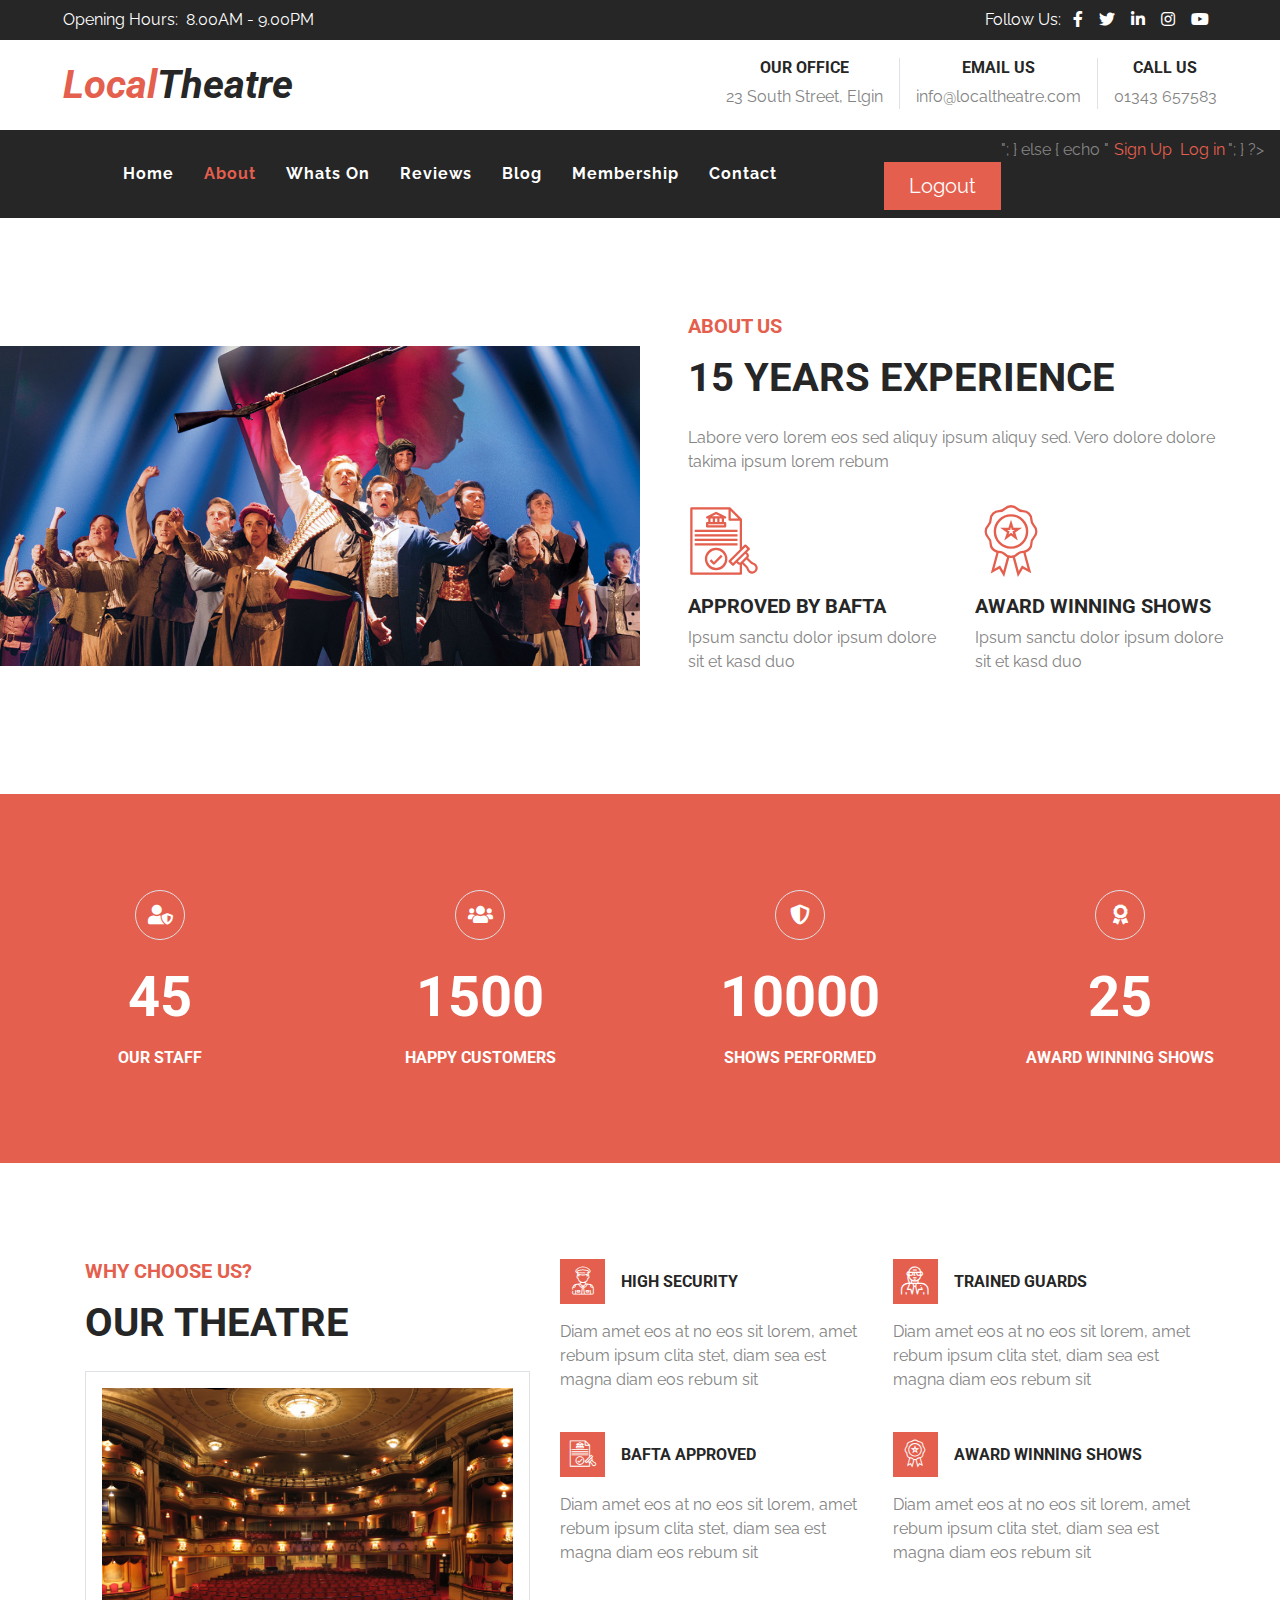
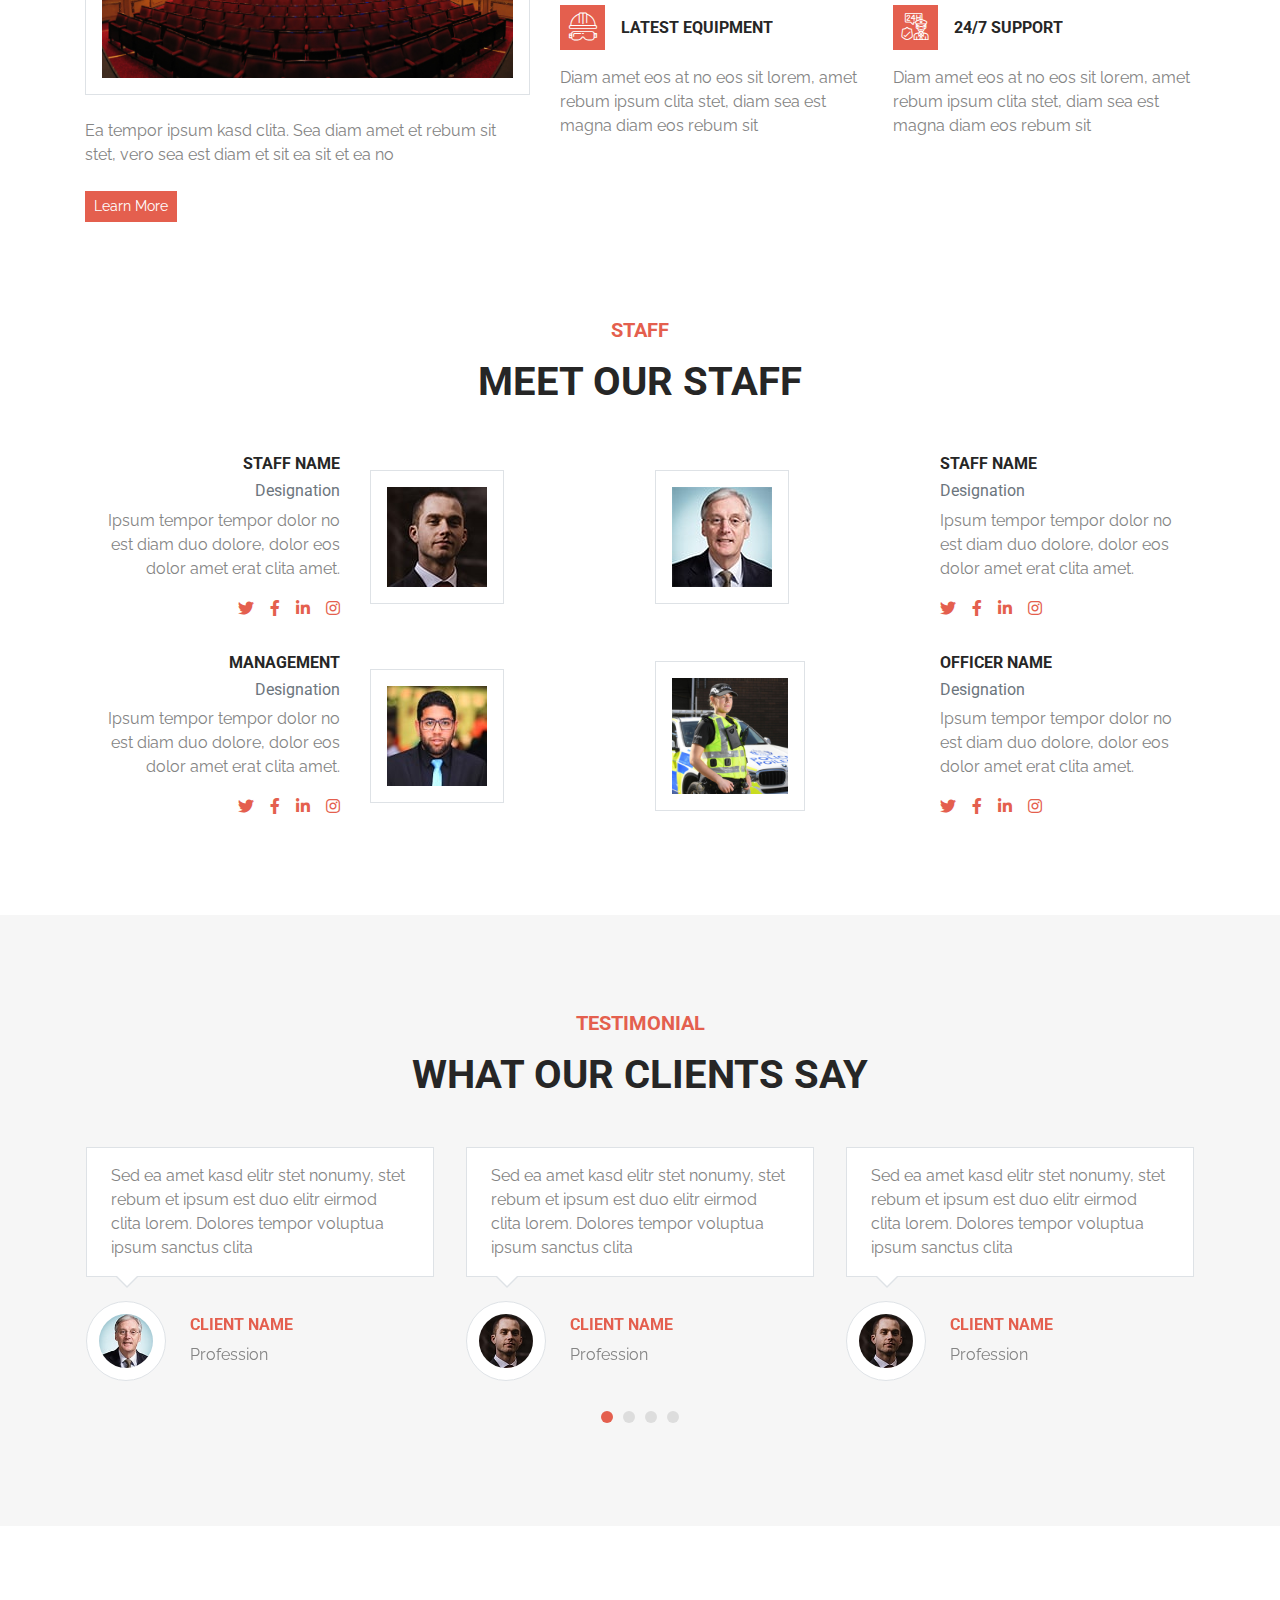
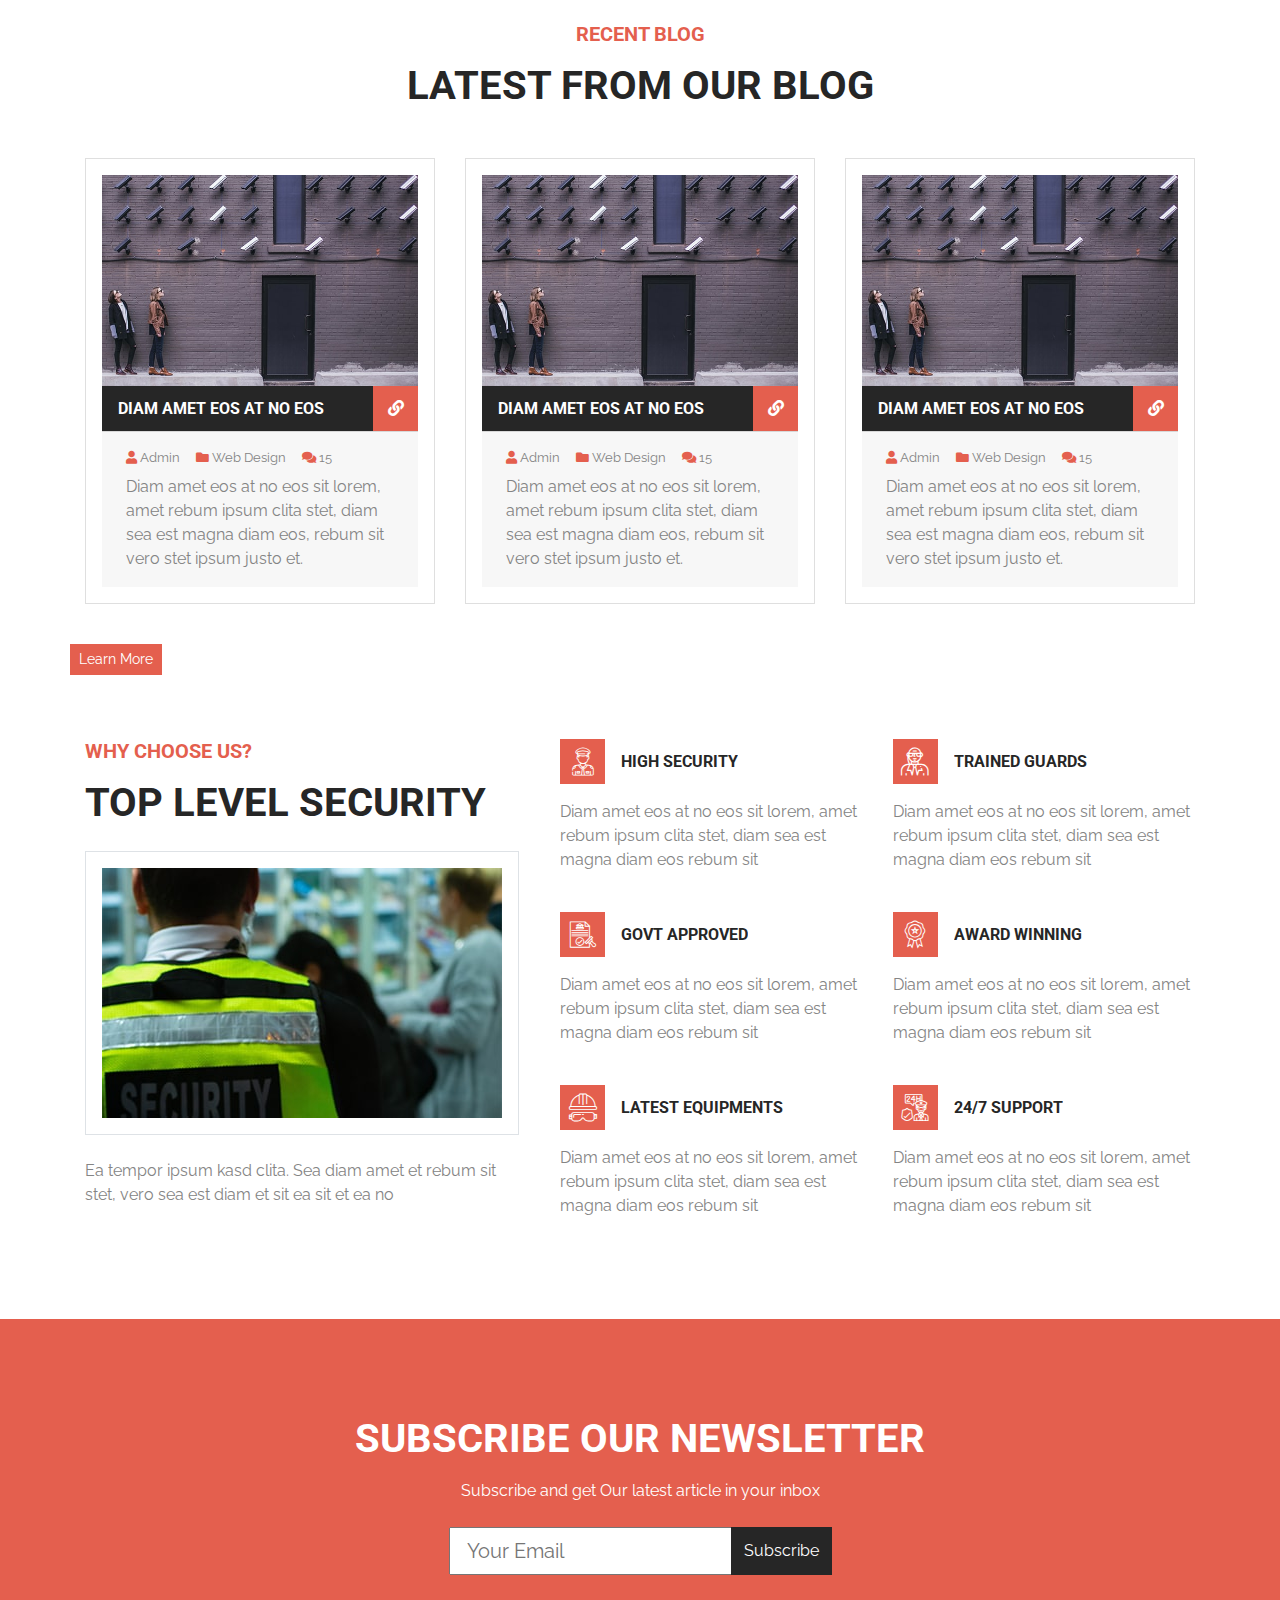
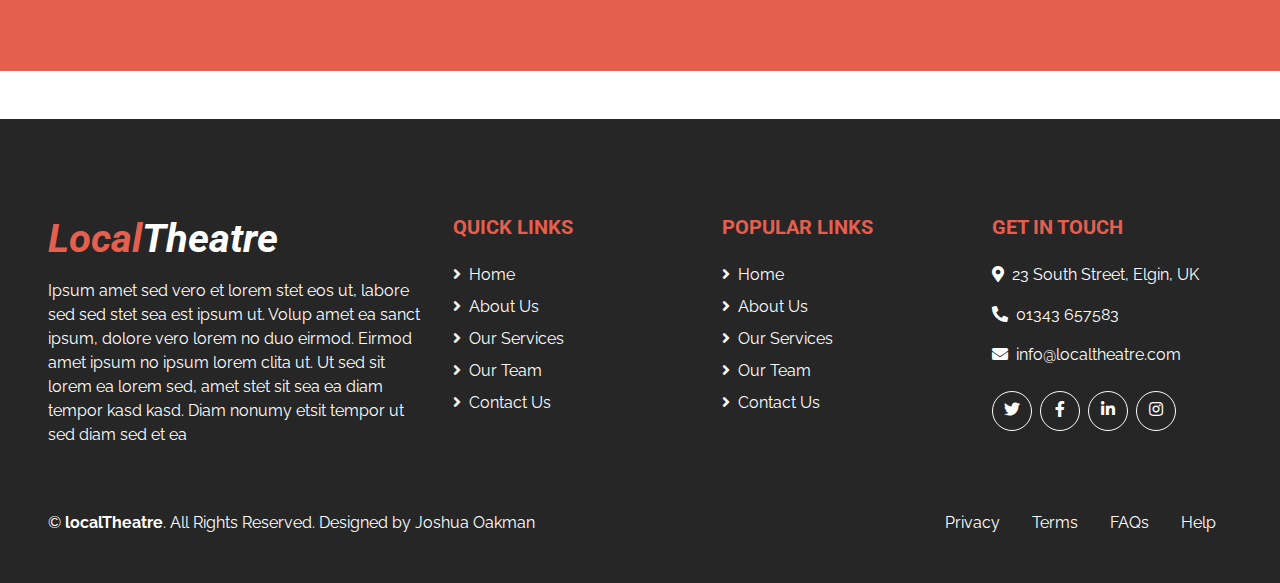
<file: about.html>
<!-- Setting Doc type as HTML -->
<!DOCTYPE html>
<html lang="en">

<!-- Title for webpage as local theatre -->

<head>
    <meta charset="utf-8">
    <title>localTheatre</title>
    <meta content="width=device-width, initial-scale=1.0" name="viewport">
    <meta content="localTheatre" name="keywords">
    <meta content="localTheatre" name="description">

    <!-- Favicon -->
    <link href="img/favicon.ico" rel="icon">

    <!-- Font Awesome -->
    <link href="https://cdnjs.cloudflare.com/ajax/libs/font-awesome/5.10.0/css/all.min.css" rel="stylesheet">

    <!-- Flaticon Font -->
    <link href="lib/flaticon/font/flaticon.css" rel="stylesheet">

    <!-- Libraries Stylesheet -->
    <link href="lib/owlcarousel/assets/owl.carousel.min.css" rel="stylesheet">

    <!-- Customized Bootstrap Stylesheet -->
    <link href="css/style.css" rel="stylesheet">
</head>

<body class="bg-white">
    <!-- Topbar Start -->
    <div class="container-fluid">
        <div class="row bg-secondary py-2 px-lg-5">
            <div class="col-lg-6 text-center text-lg-left">
                <div class="d-inline-flex align-items-center">
                    <p class="mr-2 mb-2 mb-lg-0 text-white">Opening Hours:</p>
                    <span class="mb-2 mb-lg-0 text-white">8.00AM - 9.00PM</span>
                </div>
                <!-- Follow us links  -->
                <!-- Div classes to inherit from style.css -->
            </div>
            <div class="col-lg-6 text-center text-lg-right">
                <div class="d-inline-flex align-items-center">
                    <p class="m-0 mr-1 text-white">Follow Us:</p>
                    <a class="text-white px-2" href="">
                        <i class="fab fa-facebook-f"></i>
                    </a>
                    <a class="text-white px-2" href="">
                        <i class="fab fa-twitter"></i>
                    </a>
                    <a class="text-white px-2" href="">
                        <i class="fab fa-linkedin-in"></i>
                    </a>
                    <a class="text-white px-2" href="">
                        <i class="fab fa-instagram"></i>
                    </a>
                    <a class="text-white px-2" href="">
                        <i class="fab fa-youtube"></i>
                    </a>
                </div>
            </div>
        </div>
        <!-- Creating "LocalTheatre" logo for the top of the website -->
        <div class="row py-3 px-lg-5">
            <div class="col-lg-4">
                <a href="" class="navbar-brand d-none d-lg-block">
                    <h1 class="m-0 display-5 text-capitalize font-italic"><span class="text-primary">local</span>Theatre</h1>
                </a>
                <!-- A href to redirect back to index.php homepage -->
                <!-- Flex box style CSS for contact information -->
            </div>
            <div class="col-lg-8 text-center text-lg-right">
                <div class="d-inline-flex align-items-center">
                    <div class="d-inline-flex flex-column text-center pr-3 border-right">
                        <h6>Our Office</h6>
                        <p class="m-0">23 South Street, Elgin</p>
                    </div>
                    <div class="d-inline-flex flex-column text-center px-3 border-right">
                        <h6>Email Us</h6>
                        <p class="m-0">info@localtheatre.com</p>
                    </div>
                    <div class="d-inline-flex flex-column text-center pl-3">
                        <h6>Call Us</h6>
                        <p class="m-0">01343 657583</p>
                    </div>
                </div>
            </div>
        </div>
    </div>
    <!-- Topbar End -->



    <!-- Navbar Start -->
    <!-- Containter added for navigation menu -->
    <div class="container-fluid p-0 mb-5">
        <nav class="navbar navbar-expand-lg bg-secondary navbar-dark py-0">
            <a href="" class="navbar-brand d-block d-lg-none">
                <h1 class="m-0 display-5 text-capitalize font-italic text-white"><span class="text-primary">local</span>Theatre</h1>
            </a>
            <button type="button" class="navbar-toggler" data-toggle="collapse" data-target="#navbarCollapse">
                <span class="navbar-toggler-icon"></span>
            </button>
            <!-- Div to split nav menu up Home/About/Whats On/Reviews/Blog/Contact -->
            <div class="collapse navbar-collapse justify-content-between" id="navbarCollapse">
                <div class="navbar-nav m-auto py-4">
                    <a href="index.html" class="nav-item nav-link">Home</a>
                    <a href="about.html" class="nav-item nav-link active">About</a>
                    <a href="whatson.html" class="nav-item nav-link">Whats On</a>
                    <a href="reviews.html" class="nav-item nav-link">Reviews</a>
                    <a href="blog.html" class="nav-item nav-link">Blog</a>
                    <a href="Membership.html" class="nav-item nav-link">Membership</a>
                    <a href="contact.html" class="nav-item nav-link">Contact</a>
                </div>
                <div style="display: flex;">
                    <!--PHP session for when user is logged in to display "login" or "logout" depending on the session variable-->
                    <!-- CSS style for active buttons -->

                    <?php if (isset($_SESSION['username'])) {
                        echo "
                    <form action ='private/logout.php' method='post'>
                        <button class='btn btn-lg btn-primary mt-3 mt-md-4 px-4' name='logout'>Logout</button>
                    </form>";
                    } else {
                        echo "<a style='margin: 0px 3px 5px 5px;' href='php/register.php' class='nav navbar-nav navbar-right'>Sign Up</a>
                        <a style='margin: 0px 3px 5px 5px;' href='php/login.php' class='nav navbar-nav navbar-right'>Log in</a>";
                    }
                    ?>
                </div>
            </div>
        </nav>
    </div>
    <!-- Navbar End -->

    <!-- About Start -->
    <div class="container-fluid mb-5 py-5">
        <!-- Container set inherited from style.css mb-s -->
        <!--  About us div style inherited from style.css -->
        <div class="row align-items-center">
            <div class="col-lg-6 px-0">
                <img width="100%" class="img-fluid" src="img/LM-1200-030322.jpg" alt="Image">
            </div>
            <div class="col-lg-6 py-5 py-lg-0 px-3 px-lg-5">
                <!-- All h and p tags inherit style from style.css -->
                <h5 class="text-primary mb-3">About Us</h5>
                <h1 class="mb-4">15 Years Experience</h1>
                <p>Labore vero lorem eos sed aliquy ipsum aliquy sed. Vero dolore dolore takima ipsum lorem rebum</p>
                <div class="row py-2">
                    <div class="col-sm-6">
                        <i class="flaticon-approved display-3 text-primary"></i>
                        <h5 class="mt-2">Approved by BAFTA</h5>
                        <p>Ipsum sanctu dolor ipsum dolore sit et kasd duo</p>
                    </div>
                    <div class="col-sm-6">
                        <i class="flaticon-medal display-3 text-primary"></i>
                        <h5 class="mt-2">Award Winning Shows</h5>
                        <p>Ipsum sanctu dolor ipsum dolore sit et kasd duo</p>
                    </div>
                </div>
            </div>
        </div>
    </div>
    <!-- About End -->



    <!-- Facts Start -->
    <div class="container-fluid bg-primary my-5 py-5 text-center">
        <!-- Container set inherited from style.css mb-s -->
        <!-- Setting up counter up text -->
        <div class="row pt-5">
            <div class="col-lg-3 col-sm-6 mb-5">
                <h5 class="fa fa-user-shield mb-4 d-inline-flex align-items-center justify-content-center border rounded-circle text-white" style="width: 50px; height: 50px;"></h5>
                <h4 class="display-4 text-white mb-3" data-toggle="counter-up">45</h4>
                <!-- Data called upon set as counter of 45 -->
                <!-- Heading inherited style from m-o style.css -->
                <h6 class="text-white m-0">Our Staff</h6>
            </div>
            <div class="col-lg-3 col-sm-6 mb-5">
                <!-- Container set inherited from style.css mb-s -->
                <!-- Setting up counter up text -->
                <h5 class="fa fa-users mb-4 d-inline-flex align-items-center justify-content-center border rounded-circle text-white" style="width: 50px; height: 50px;"></h5>
                <h4 class="display-4 text-white mb-3" data-toggle="counter-up">1500</h4>
                <!-- Data called upon set as counter of 1500 -->
                <!-- Heading inherited style from m-o style.css -->
                <h6 class="text-white m-0">Happy Customers</h6>

            </div>
            <div class="col-lg-3 col-sm-6 mb-5">
                <!-- Container set inherited from style.css mb-s -->
                <!-- Setting up counter up text -->
                <h5 class="fa fa-shield-alt mb-4 d-inline-flex align-items-center justify-content-center border rounded-circle text-white" style="width: 50px; height: 50px;"></h5>
                <h4 class="display-4 text-white mb-3" data-toggle="counter-up">10000</h4>
                <!-- Data called upon set as counter of 10000 -->
                <!-- Heading inherited style from m-o style.css -->
                <h6 class="text-white m-0">Shows Performed</h6>
            </div>
            <div class="col-lg-3 col-sm-6 mb-5">
                <!-- Container set inherited from style.css mb-s -->
                <!-- Setting up counter up text -->
                <h5 class="fa fa-award mb-4 d-inline-flex align-items-center justify-content-center border rounded-circle text-white" style="width: 50px; height: 50px;"></h5>
                <h4 class="display-4 text-white mb-3" data-toggle="counter-up">25</h4>
                <!-- Data called upon set as counter of 25 -->
                <!-- Heading inherited style from m-o style.css -->
                <h6 class="text-white m-0">Award Winning Shows</h6>
            </div>
        </div>
    </div>
    <!-- Facts End -->


    <!-- Features Start -->
    <div class="container pt-5">
        <!-- Inherits div style from feature-item style.css -->
        <!-- Div 1 display Each Feature  -->
        <div class="row">
            <div class="col-lg-5 mb-5">
                <h5 class="text-primary mb-3">Why Choose Us?</h5>
                <h1 class="mb-4">Our Theatre</h1>
                <!-- Inherits div "" style from feature-item style.css -->
                <!-- Image of theatre-->
                <img class="img-thumbnail mb-4 p-3" src="img/theatre-inside-1920.jpg" alt="Image">
                <p>
                    Ea tempor ipsum kasd clita. Sea diam amet et rebum sit stet, vero sea est diam et sit ea sit et ea no
                </p>
                <!-- Button attached to redirect about.php page  -->
                <a href="about.html" class="btn btn-sm btn-primary mt-2">Learn More</a>
            </div>
            <div class="col-lg-7">
                <div class="row">
                    <div class="col-md-6 mb-4">
                        <!-- Flex colum center aligned  -->
                        <div class="d-flex flex-column">
                            <div class="d-flex align-items-center mb-3">
                                <h3 class="flaticon-policeman font-weight-normal d-flex flex-shrink-0 align-items-center justify-content-center bg-primary text-white m-0 mr-3" style="width: 45px; height: 45px;"></h3>
                                <!-- Inherits div style from feature-item style.css -->
                                <h6 class="text-truncate m-0">High Security</h6>
                            </div>
                            <p>Diam amet eos at no eos sit lorem, amet rebum ipsum clita stet, diam sea est magna diam eos rebum sit</p>
                        </div>
                    </div>
                    <div class="col-md-6 mb-<!-- Flex colum center aligned  -->4">
                        <!-- Flex colum center aligned  -->
                        <div class="d-flex flex-column">
                            <div class="d-flex align-items-center mb-3">
                                <h3 class="flaticon-bodyguard font-weight-normal d-flex flex-shrink-0 align-items-center justify-content-center bg-primary text-white m-0 mr-3" style="width: 45px; height: 45px;"></h3>
                                <!-- Inherits div style from feature-item style.css -->
                                <h6 class="text-truncate m-0">Trained Guards</h6>
                            </div>
                            <p>Diam amet eos at no eos sit lorem, amet rebum ipsum clita stet, diam sea est magna diam eos rebum sit</p>
                        </div>
                    </div>
                    <div class="col-md-6 mb-4">
                        <!-- Flex colum center aligned  -->
                        <div class="d-flex flex-column">
                            <div class="d-flex align-items-center mb-3">
                                <h3 class="flaticon-approved font-weight-normal d-flex flex-shrink-0 align-items-center justify-content-center bg-primary text-white m-0 mr-3" style="width: 45px; height: 45px;"></h3>
                                <h6 class="text-truncate m-0">BAFTA Approved</h6>
                            </div>
                            <p>Diam amet eos at no eos sit lorem, amet rebum ipsum clita stet, diam sea est magna diam eos rebum sit</p>
                        </div>
                    </div>
                    <div class="col-md-6 mb-4">
                        <!-- Flex colum center aligned  -->
                        <div class="d-flex flex-column">
                            <div class="d-flex align-items-center mb-3">
                                <!-- Inherits div style from feature-item style.css -->
                                <h3 class="flaticon-medal font-weight-normal d-flex flex-shrink-0 align-items-center justify-content-center bg-primary text-white m-0 mr-3" style="width: 45px; height: 45px;"></h3>
                                <h6 class="text-truncate m-0">Award Winning Shows</h6>
                            </div>
                            <p>Diam amet eos at no eos sit lorem, amet rebum ipsum clita stet, diam sea est magna diam eos rebum sit</p>
                        </div>
                    </div>
                    <div class="col-md-6 mb-4">
                        <!-- Flex colum center aligned  -->
                        <div class="d-flex flex-column">
                            <div class="d-flex align-items-center mb-3">
                                <!-- Inherits div style from feature-item style.css -->
                                <h3 class="flaticon-helmet font-weight-normal d-flex flex-shrink-0 align-items-center justify-content-center bg-primary text-white m-0 mr-3" style="width: 45px; height: 45px;"></h3>
                                <h6 class="text-truncate m-0">Latest Equipment</h6>
                            </div>
                            <p>Diam amet eos at no eos sit lorem, amet rebum ipsum clita stet, diam sea est magna diam eos rebum sit</p>
                        </div>
                    </div>
                    <div class="col-md-6 mb-4">
                        <!-- Flex colum center aligned  -->
                        <div class="d-flex flex-column">
                            <div class="d-flex align-items-center mb-3">
                                <!-- Inherits div style from feature-item style.css -->
                                <h3 class="flaticon-surveillance font-weight-normal d-flex flex-shrink-0 align-items-center justify-content-center bg-primary text-white m-0 mr-3" style="width: 45px; height: 45px;"></h3>
                                <h6 class="text-truncate m-0">24/7 Support</h6>
                            </div>
                            <p>Diam amet eos at no eos sit lorem, amet rebum ipsum clita stet, diam sea est magna diam eos rebum sit</p>
                        </div>
                    </div>
                </div>
            </div>
        </div>
    </div>
    <!-- Features End -->



    <!-- Subscribe End -->


    <!-- Team Start -->
    <div class="container pt-5 pb-3">
        <!-- Flex colum center aligned  -->
        <div class="d-flex flex-column text-center mb-5">
            <h5 class="text-primary mb-3">Staff</h5>
            <h1 class="m-0">Meet Our Staff</h1>
        </div>
        <div class="row">
            <div class="col-lg-6 mb-4">
                <div class="row mb-2 align-items-center">
                    <div class="col-6 text-right">
                        <h6>Staff Name</h6>
                        <h6 class="text-muted font-weight-normal text-capitalize mb-2">Designation</h6>
                        <p>Ipsum tempor tempor dolor no est diam duo dolore, dolor eos dolor amet erat clita amet.</p>
                        <div class="d-flex justify-content-end">
                            <!-- Social connection links for member of staff -->
                            <!-- Twitter Handle -->
                            <a href=""><i class="fab fa-twitter mr-3"></i></a>
                            <!-- Facebook Handle -->
                            <a href=""><i class="fab fa-facebook-f mr-3"></i></a>
                            <!-- Linkedin Handle -->
                            <a href=""><i class="fab fa-linkedin-in mr-3"></i></a>
                            <!-- Instagram Handle -->
                            <a href=""><i class="fab fa-instagram"></i></a>
                        </div>
                    </div>
                    <div class="col-6">
                        <!-- Staff member user image -->
                        <img class="img-thumbnail p-3" src="img/testimonial-2.jpg" alt="Image">
                    </div>
                </div>
            </div>
            <div class="col-lg-6 mb-4">
                <div class="row mb-2 align-items-center">
                    <div class="col-6">
                        <!-- Staff member user image -->
                        <img class="img-thumbnail p-3" src="img/testimonial-4.jpg" alt="Image">
                    </div>
                    <div class="col-6 text-left">
                        <h6>Staff Name</h6>
                        <h6 class="text-muted font-weight-normal text-capitalize mb-2">Designation</h6>
                        <p>Ipsum tempor tempor dolor no est diam duo dolore, dolor eos dolor amet erat clita amet.</p>
                        <div class="d-flex justify-content-start">
                            <!-- Social connection links for member of staff -->
                            <!-- Twitter Handle -->
                            <a href=""><i class="fab fa-twitter mr-3"></i></a>
                            <!-- Facebook Handle -->
                            <a href=""><i class="fab fa-facebook-f mr-3"></i></a>
                            <!-- Linkedin Handle -->
                            <a href=""><i class="fab fa-linkedin-in mr-3"></i></a>
                            <!-- Instagram Handle -->
                            <a href=""><i class="fab fa-instagram"></i></a>
                        </div>
                    </div>
                </div>
            </div>
            <div class="col-lg-6 mb-4">
                <div class="row mb-2 align-items-center">
                    <div class="col-6 text-right">
                        <h6>Management</h6>
                        <h6 class="text-muted font-weight-normal text-capitalize mb-2">Designation</h6>
                        <p>Ipsum tempor tempor dolor no est diam duo dolore, dolor eos dolor amet erat clita amet.</p>
                        <div class="d-flex justify-content-end">
                            <!-- Social connection links for member of staff -->
                            <!-- Twitter Handle -->
                            <a href=""><i class="fab fa-twitter mr-3"></i></a>
                            <!-- Facebook Handle -->
                            <a href=""><i class="fab fa-facebook-f mr-3"></i></a>
                            <!-- Linkedin Handle -->
                            <a href=""><i class="fab fa-linkedin-in mr-3"></i></a>
                            <!-- Instagram Handle -->
                            <a href=""><i class="fab fa-instagram"></i></a>
                        </div>
                    </div>
                    <div class="col-6">
                        <!-- Staff member user image -->
                        <img class="img-thumbnail p-3" src="img/user.jpg" alt="Image">
                    </div>
                </div>
            </div>
            <div class="col-lg-6 mb-4">
                <div class="row mb-2 align-items-center">
                    <div class="col-6">
                        <img class="img-thumbnail p-3" src="img/0_Woman-police-officers-feature.jpg" style="width: 150px; height: 150px; padding: 12px;" alt="Image">
                    </div>
                    <div class="col-6 text-left">
                        <h6>Officer Name</h6>
                        <h6 class="text-muted font-weight-normal text-capitalize mb-2">Designation</h6>
                        <p>Ipsum tempor tempor dolor no est diam duo dolore, dolor eos dolor amet erat clita amet.</p>
                        <div class="d-flex justify-content-start">
                            <!-- Social connection links for member of staff -->
                            <!-- Twitter Handle -->
                            <a href=""><i class="fab fa-twitter mr-3"></i></a>
                            <!-- Facebook Handle -->
                            <a href=""><i class="fab fa-facebook-f mr-3"></i></a>
                            <!-- Linkedin Handle -->
                            <a href=""><i class="fab fa-linkedin-in mr-3"></i></a>
                            <!-- Instagram Handle -->
                            <a href=""><i class="fab fa-instagram"></i></a>
                        </div>
                    </div>
                </div>
            </div>
        </div>
    </div>
    <!-- Team End -->


    <!-- Testimonial Start -->
    <div class="container-fluid my-5 p-0 py-5" style="background: #f6f6f6;">
        <div class="container p-0 py-5">
            <div class="d-flex flex-column text-center mb-5">
                <h5 class="text-primary mb-3">Testimonial</h5>
                <!-- Heading of "What our clients say" -->
                <!-- Style inherited from style.css -->
                <h1 class="m-0">What Our Clients Say</h1>
            </div>
            <div class="owl-carousel testimonial-carousel">
                <div class="testimonial-item px-3">
                    <div class="testimonial-text position-relative border bg-light mb-4 py-3 px-4">
                        Sed ea amet kasd elitr stet nonumy, stet rebum et ipsum est duo elitr eirmod clita lorem. Dolores tempor voluptua ipsum sanctus clita
                    </div>
                    <!-- Style inherited from style.css px-3 -->
                    <div class="d-flex align-items-center">
                        <img class="img-thumbnail bg-light rounded-circle" src="img/testimonial-2.jpg" style="width: 80px; height: 80px; padding: 12px;" alt="Image">
                        <div class="pl-4">
                            <!-- Name and Data posted by users comment to site -->
                            <h6 class="text-primary">Client Name</h6>
                            <p class="m-0">Profession</p>
                        </div>
                    </div>
                </div>
                <!-- Style inherited from style.css px-3 -->
                <div class="testimonial-item px-3">
                    <div class="testimonial-text position-relative border bg-light mb-4 py-3 px-4">
                        Sed ea amet kasd elitr stet nonumy, stet rebum et ipsum est duo elitr eirmod clita lorem. Dolores tempor voluptua ipsum sanctus clita
                    </div>
                    <div class="d-flex align-items-center">
                        <img class="img-thumbnail bg-light rounded-circle" src="img/testimonial-2.jpg" style="width: 80px; height: 80px; padding: 12px;" alt="Image">
                        <div class="pl-4">
                            <!-- Name and Data posted by users comment to site -->
                            <h6 class="text-primary">Client Name</h6>
                            <p class="m-0">Profession</p>
                        </div>
                    </div>
                </div>
                <!-- Style inherited from style.css px-3 -->
                <div class="testimonial-item px-3">
                    <div class="testimonial-text position-relative border bg-light mb-4 py-3 px-4">
                        Sed ea amet kasd elitr stet nonumy, stet rebum et ipsum est duo elitr eirmod clita lorem. Dolores tempor voluptua ipsum sanctus clita
                    </div>
                    <div class="d-flex align-items-center">
                        <img class="img-thumbnail bg-light rounded-circle" src="img/testimonial-3.jpg" style="width: 80px; height: 80px; padding: 12px;" alt="Image">
                        <div class="pl-4">
                            <!-- Name and Data posted by users comment to site -->
                            <h6 class="text-primary">Client Name</h6>
                            <p class="m-0">Profession</p>
                        </div>
                    </div>
                </div>
                <!-- Style inherited from style.css px-3 -->
                <div class="testimonial-item px-3">
                    <div class="testimonial-text position-relative border bg-light mb-4 py-3 px-4">
                        Sed ea amet kasd elitr stet nonumy, stet rebum et ipsum est duo elitr eirmod clita lorem. Dolores tempor voluptua ipsum sanctus clita
                    </div>
                    <div class="d-flex align-items-center">
                        <img class="img-thumbnail bg-light rounded-circle" src="img/testimonial-4.jpg" style="width: 80px; height: 80px; padding: 12px;" alt="Image">
                        <div class="pl-4">
                            <!-- Name and Data posted by users comment to site -->
                            <h6 class="text-primary">Client Name</h6>
                            <p class="m-0">Profession</p>
                        </div>
                    </div>
                </div>
            </div>
        </div>
    </div>
    <!-- Testimonial End -->


    <!-- Blog Start -->
    <div class="container pt-5">
        <div class="d-flex flex-column text-center mb-5">
            <h5 class="text-primary mb-3">Recent Blog</h5>
            <!-- Heading of "Latest From Our Blog" -->
            <!-- Style inherited from style.css mb-5 m-0 -->
            <h1 class="m-0">Latest From Our Blog</h1>
        </div>
        <div class="row pb-3">
            <div class="col-lg-4 mb-4">
                <div class="card mb-2 p-3">
                    <img class="card-img-top" src="img/blog-1.jpg" alt="">
                    <!-- Style inherited from style.css -->
                    <div class="card-body bg-secondary d-flex align-items-center p-0">
                        <h6 class="card-title text-white text-truncate m-0 ml-3">Diam amet eos at no eos</h6>
                        <a href="" class="fa fa-link d-flex flex-shrink-0 align-items-center justify-content-center bg-primary text-white text-decoration-none m-0 ml-auto" style="width: 45px; height: 45px;"></a>
                    </div>
                    <div class="card-footer py-3 px-4">
                        <div class="d-flex mb-2">
                            <!-- Inherited small class from style.css -->
                            <small class="mr-3"><i class="fa fa-user text-primary"></i> Admin</small>
                            <small class="mr-3"><i class="fa fa-folder text-primary"></i> Web Design</small>
                            <small class="mr-3"><i class="fa fa-comments text-primary"></i> 15</small>
                        </div>
                        <p class="m-0">Diam amet eos at no eos sit lorem, amet rebum ipsum clita stet, diam sea est magna diam eos, rebum sit vero stet ipsum justo et.</p>
                    </div>
                </div>
            </div>
            <div class="col-lg-4 mb-4">
                <div class="card mb-2 p-3">
                    <img class="card-img-top" src="img/blog-1.jpg" alt="">
                    <!-- Style inherited from style.css -->
                    <div class="card-body bg-secondary d-flex align-items-center p-0">
                        <h6 class="card-title text-white text-truncate m-0 ml-3">Diam amet eos at no eos</h6>
                        <a href="" class="fa fa-link d-flex flex-shrink-0 align-items-center justify-content-center bg-primary text-white text-decoration-none m-0 ml-auto" style="width: 45px; height: 45px;"></a>
                    </div>
                    <div class="card-footer py-3 px-4">
                        <div class="d-flex mb-2">
                            <!-- Inherited small class from style.css -->
                            <small class="mr-3"><i class="fa fa-user text-primary"></i> Admin</small>
                            <small class="mr-3"><i class="fa fa-folder text-primary"></i> Web Design</small>
                            <small class="mr-3"><i class="fa fa-comments text-primary"></i> 15</small>
                        </div>
                        <p class="m-0">Diam amet eos at no eos sit lorem, amet rebum ipsum clita stet, diam sea est magna diam eos, rebum sit vero stet ipsum justo et.</p>
                    </div>
                </div>
            </div>
            <div class="col-lg-4 mb-4">
                <div class="card mb-2 p-3">
                    <img class="card-img-top" src="img/blog-1.jpg" alt="">
                    <!-- Style inherited from style.css -->
                    <div class="card-body bg-secondary d-flex align-items-center p-0">
                        <h6 class="card-title text-white text-truncate m-0 ml-3">Diam amet eos at no eos</h6>
                        <a href="" class="fa fa-link d-flex flex-shrink-0 align-items-center justify-content-center bg-primary text-white text-decoration-none m-0 ml-auto" style="width: 45px; height: 45px;"></a>
                    </div>
                    <div class="card-footer py-3 px-4">
                        <div class="d-flex mb-2">
                            <!-- Inherited small class from style.css -->
                            <small class="mr-3"><i class="fa fa-user text-primary"></i> Admin</small>
                            <small class="mr-3"><i class="fa fa-folder text-primary"></i> Web Design</small>
                            <small class="mr-3"><i class="fa fa-comments text-primary"></i> 15</small>
                        </div>
                        <p class="m-0">Diam amet eos at no eos sit lorem, amet rebum ipsum clita stet, diam sea est magna diam eos, rebum sit vero stet ipsum justo et.</p>
                    </div>
                </div>
            </div>
            <a href="blog.php" class="btn btn-sm btn-primary mt-2">Learn More</a>
        </div>
    </div>
    <!-- Blog End -->


    <!-- Features Start -->
    <div class="container pt-5">
        <div class="row">
            <div class="col-lg-5 mb-5">
                <!-- Div 1 display Each Feature  -->
                <h5 class="text-primary mb-3">Why Choose Us?</h5>
                <h1 class="mb-4">Top Level Security</h1>
                <img class="img-thumbnail mb-4 p-3" src="img/service-3.jpg" alt="Image">
                <p>
                    Ea tempor ipsum kasd clita. Sea diam amet et rebum sit stet, vero sea est diam et sit ea sit et ea no
                </p>
            </div>
            <div class="col-lg-7">
                <!-- Div 3 display Each Feature  -->
                <div class="row">
                    <div class="col-md-6 mb-4">
                        <div class="d-flex flex-column">
                            <!-- Inherited small class from style.css -->
                            <div class="d-flex align-items-center mb-3">
                                <h3 class="flaticon-policeman font-weight-normal d-flex flex-shrink-0 align-items-center justify-content-center bg-primary text-white m-0 mr-3" style="width: 45px; height: 45px;"></h3>
                                <h6 class="text-truncate m-0">High Security</h6>
                            </div>
                            <p>Diam amet eos at no eos sit lorem, amet rebum ipsum clita stet, diam sea est magna diam eos rebum sit</p>
                        </div>
                    </div>
                    <div class="col-md-6 mb-4">
                        <!-- Div 3 display Each Feature  -->
                        <div class="d-flex flex-column">
                            <!-- Inherited small class from style.css -->
                            <div class="d-flex align-items-center mb-3">
                                <h3 class="flaticon-bodyguard font-weight-normal d-flex flex-shrink-0 align-items-center justify-content-center bg-primary text-white m-0 mr-3" style="width: 45px; height: 45px;"></h3>
                                <h6 class="text-truncate m-0">Trained Guards</h6>
                            </div>
                            <p>Diam amet eos at no eos sit lorem, amet rebum ipsum clita stet, diam sea est magna diam eos rebum sit</p>
                        </div>
                    </div>
                    <div class="col-md-6 mb-4">
                        <!-- Div 4 display Each Feature  -->
                        <div class="d-flex flex-column">
                            <!-- Inherited small class from style.css -->
                            <div class="d-flex align-items-center mb-3">
                                <h3 class="flaticon-approved font-weight-normal d-flex flex-shrink-0 align-items-center justify-content-center bg-primary text-white m-0 mr-3" style="width: 45px; height: 45px;"></h3>
                                <h6 class="text-truncate m-0">Govt Approved</h6>
                            </div>
                            <p>Diam amet eos at no eos sit lorem, amet rebum ipsum clita stet, diam sea est magna diam eos rebum sit</p>
                        </div>
                    </div>
                    <div class="col-md-6 mb-4">
                        <!-- Div 5 display Each Feature  -->
                        <div class="d-flex flex-column">
                            <!-- Inherited small class from style.css -->
                            <div class="d-flex align-items-center mb-3">
                                <h3 class="flaticon-medal font-weight-normal d-flex flex-shrink-0 align-items-center justify-content-center bg-primary text-white m-0 mr-3" style="width: 45px; height: 45px;"></h3>
                                <h6 class="text-truncate m-0">Award Winning</h6>
                            </div>
                            <p>Diam amet eos at no eos sit lorem, amet rebum ipsum clita stet, diam sea est magna diam eos rebum sit</p>
                        </div>
                    </div>
                    <div class="col-md-6 mb-4">
                        <!-- Div 6 display Each Feature  -->
                        <div class="d-flex flex-column">
                            <!-- Inherited small class from style.css -->
                            <div class="d-flex align-items-center mb-3">
                                <h3 class="flaticon-helmet font-weight-normal d-flex flex-shrink-0 align-items-center justify-content-center bg-primary text-white m-0 mr-3" style="width: 45px; height: 45px;"></h3>
                                <h6 class="text-truncate m-0">Latest Equipments</h6>
                            </div>
                            <p>Diam amet eos at no eos sit lorem, amet rebum ipsum clita stet, diam sea est magna diam eos rebum sit</p>
                        </div>
                    </div>
                    <div class="col-md-6 mb-4">
                        <!-- Div 7 display Each Feature  -->
                        <div class="d-flex flex-column">
                            <!-- Inherited small class from style.css -->
                            <div class="d-flex align-items-center mb-3">
                                <h3 class="flaticon-surveillance font-weight-normal d-flex flex-shrink-0 align-items-center justify-content-center bg-primary text-white m-0 mr-3" style="width: 45px; height: 45px;"></h3>
                                <h6 class="text-truncate m-0">24/7 Support</h6>
                            </div>
                            <p>Diam amet eos at no eos sit lorem, amet rebum ipsum clita stet, diam sea est magna diam eos rebum sit</p>
                        </div>
                    </div>
                </div>
            </div>
        </div>
    </div>
    <!-- Features End -->


    <!-- Subscribe Start -->
    <div class="container-fluid bg-primary my-5 py-5 text-center">
        <!-- Header div style inherited from style.css -->
        <h1 class="text-white font-weight-bold mt-5 mb-3">Subscribe Our Newsletter</h1>
        <p class="text-white mb-4">Subscribe and get Our latest article in your inbox</p>
        <!-- Created form for validated email with "@"   -->
        <!-- Aligned content center style inherited from style.css   -->
        <form class="form-inline justify-content-center mb-5">
            <div class="input-group">
                <input type="text" class="form-control-lg" placeholder="Your Email">
                <div class="input-group-append">
                    <!-- Button to submit subscription details -->
                    <!-- Button class style inherited from style.css -->
                    <button class="btn btn-secondary" type="submit">Subscribe</button>
                </div>
            </div>
        </form>
    </div>
    <!-- Subscribe End -->


    <!-- Footer Start -->
    <div class="container-fluid bg-secondary text-white mt-5 py-5 px-sm-3 px-md-5">
        <div class="row pt-5">
            <div class="col-lg-4 col-md-12 mb-5">
                <h1 class="mb-3 display-5 text-capitalize font-italic text-white"><span class="text-primary">local</span>Theatre</h1>
                <p class="m-0">Ipsum amet sed vero et lorem stet eos ut, labore sed sed stet sea est ipsum ut. Volup amet ea sanct ipsum, dolore vero lorem no duo eirmod. Eirmod amet ipsum no ipsum lorem clita ut. Ut sed sit lorem ea lorem sed, amet stet sit sea ea diam tempor kasd kasd. Diam nonumy etsit tempor ut sed diam sed et ea</p>
            </div>
            <div class="col-lg-8 col-md-12">
                <div class="row">
                    <div class="col-md-4 mb-5">
                        <!-- Inherited class from style.css -->
                        <h5 class="text-primary mb-4">Quick Links</h5>
                        <!-- Footer menu div to split nav menu up Home/About/Whats On/Reviews/Blog/Contact -->
                        <div class="d-flex flex-column justify-content-start">
                            <a class="text-white mb-2" href="#"><i class="fa fa-angle-right mr-2"></i>Home</a>
                            <a class="text-white mb-2" href="#"><i class="fa fa-angle-right mr-2"></i>About Us</a>
                            <a class="text-white mb-2" href="#"><i class="fa fa-angle-right mr-2"></i>Our Services</a>
                            <a class="text-white mb-2" href="#"><i class="fa fa-angle-right mr-2"></i>Our Team</a>
                            <a class="text-white" href="#"><i class="fa fa-angle-right mr-2"></i>Contact Us</a>
                        </div>
                    </div>
                    <div class="col-md-4 mb-5">
                        <!-- Inherited class from style.css -->
                        <h5 class="text-primary mb-4">Popular Links</h5>
                        <div class="d-flex flex-column justify-content-start">
                            <!-- Footer menu div to split nav menu up Home/About/Whats On/Reviews/Blog/Contact -->
                            <a class="text-white mb-2" href="#"><i class="fa fa-angle-right mr-2"></i>Home</a>
                            <a class="text-white mb-2" href="#"><i class="fa fa-angle-right mr-2"></i>About Us</a>
                            <a class="text-white mb-2" href="#"><i class="fa fa-angle-right mr-2"></i>Our Services</a>
                            <a class="text-white mb-2" href="#"><i class="fa fa-angle-right mr-2"></i>Our Team</a>
                            <a class="text-white" href="#"><i class="fa fa-angle-right mr-2"></i>Contact Us</a>
                        </div>
                    </div>
                    <div class="col-md-4 mb-5">
                        <!-- Inherited class from style.css -->
                        <h5 class="text-primary mb-4">Get In Touch</h5>
                        <!-- Footer menu div to split in headings for contact information -->
                        <p><i class="fa fa-map-marker-alt mr-2"></i>23 South Street, Elgin, UK</p>
                        <p><i class="fa fa-phone-alt mr-2"></i>01343 657583</p>
                        <p><i class="fa fa-envelope mr-2"></i>info@localtheatre.com</p>
                        <div class="d-flex justify-content-start mt-4">
                            <a class="btn btn-outline-light rounded-circle text-center mr-2 px-0" style="width: 40px; height: 40px;" href="#"><i class="fab fa-twitter"></i></a>
                            <a class="btn btn-outline-light rounded-circle text-center mr-2 px-0" style="width: 40px; height: 40px;" href="#"><i class="fab fa-facebook-f"></i></a>
                            <a class="btn btn-outline-light rounded-circle text-center mr-2 px-0" style="width: 40px; height: 40px;" href="#"><i class="fab fa-linkedin-in"></i></a>
                            <a class="btn btn-outline-light rounded-circle text-center mr-2 px-0" style="width: 40px; height: 40px;" href="#"><i class="fab fa-instagram"></i></a>
                        </div>
                    </div>
                </div>
            </div>
        </div>
        <div class="row pt-3">
            <div class="col-md-6 text-center text-md-left mb-3 mb-md-0">
                <p class="m-0 text-white">
                    <!-- Creating "LocalTheatre" logo for the bottom of the website -->
                    <!-- Adding copyright legislation -->
                    &copy; <a class="text-white font-weight-bold" href="#">localTheatre</a>. All Rights Reserved. Designed by Joshua Oakman
                </p>
            </div>
            <div class="col-md-6 text-center text-md-right">
                <ul class="nav d-inline-flex">
                    <!-- Footer flex nav menu div to split up Privacy/Terms/FAQs/Help -->
                    <li class="nav-item">
                        <a class="nav-link text-white py-0" href="#">Privacy</a>
                    </li>
                    <li class="nav-item">
                        <a class="nav-link text-white py-0" href="#">Terms</a>
                    </li>
                    <li class="nav-item">
                        <a class="nav-link text-white py-0" href="#">FAQs</a>
                    </li>
                    <li class="nav-item">
                        <a class="nav-link text-white py-0" href="#">Help</a>
                    </li>
                </ul>
            </div>
        </div>
    </div>
    <!-- Footer End -->

    <!-- Back to Top -->
    <a href="#" class="btn btn-secondary border back-to-top"><i class="fa fa-angle-double-up"></i></a>


    <!-- JavaScript Libraries -->
    <script src="https://code.jquery.com/jquery-3.4.1.min.js"></script>
    <script src="https://stackpath.bootstrapcdn.com/bootstrap/4.4.1/js/bootstrap.bundle.min.js"></script>
    <script src="lib/easing/easing.min.js"></script>
    <script src="lib/waypoints/waypoints.min.js"></script>
    <script src="lib/counterup/counterup.min.js"></script>
    <script src="lib/owlcarousel/owl.carousel.min.js"></script>

    <!-- JavaScript Libraries connected to page -->
    <script src="mail/jqBootstrapValidation.min.js"></script>
    <script src="mail/contact.js"></script>

    <!-- Template Javascript -->
    <script src="js/main.js"></script>
</body>

</html>
</file>
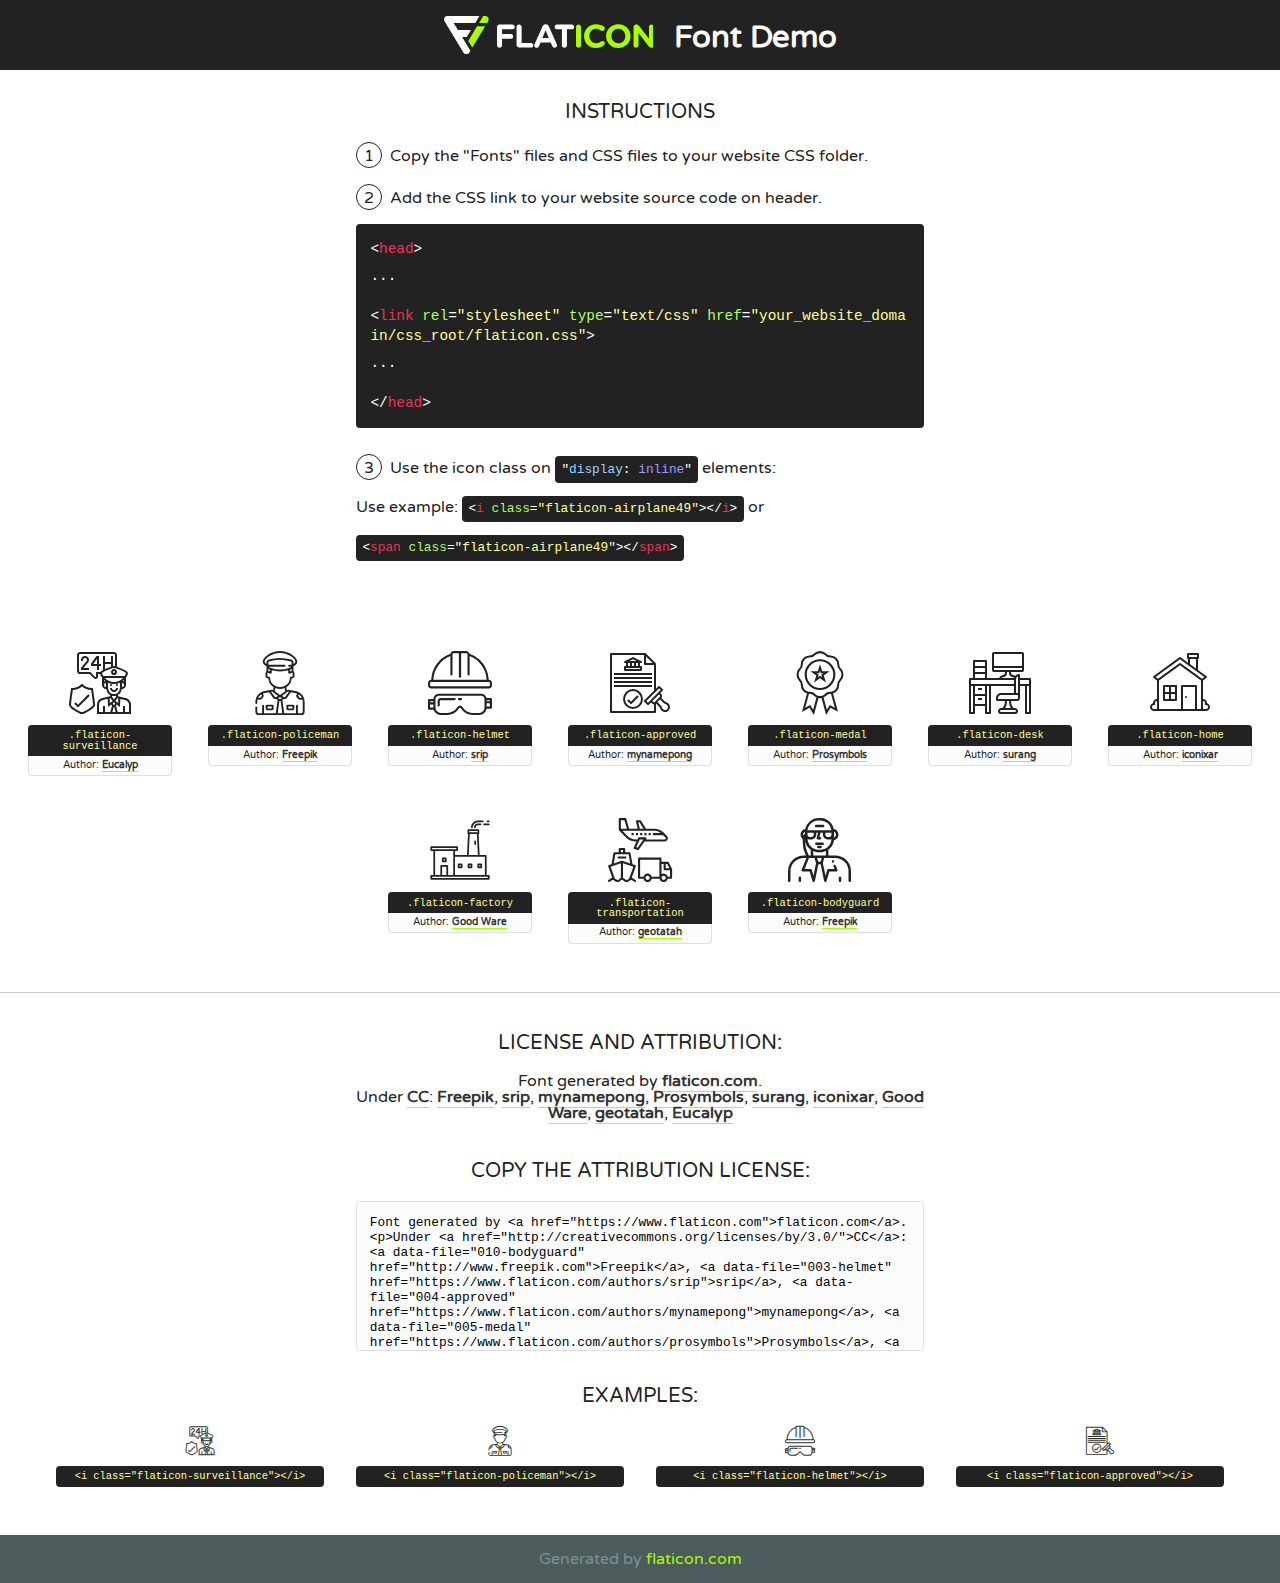
<file: lib/flaticon/font/flaticon.html>
<!DOCTYPE html>
<!--
  Flaticon icon font: Flaticon
  Creation date: 31/10/2020 12:33
-->
<html>
<!DOCTYPE html>
<html>

<head>
    <title>Flaticon WebFont</title>
    <link href="http://fonts.googleapis.com/css?family=Varela+Round" rel="stylesheet" type="text/css" />
    <link rel="stylesheet" type="text/css" href="flaticon.css">
    <meta charset="UTF-8">
    <style>
    html, body, div, span, applet, object, iframe,
    h1, h2, h3, h4, h5, h6, p, blockquote, pre,
    a, abbr, acronym, address, big, cite, code,
    del, dfn, em, img, ins, kbd, q, s, samp,
    small, strike, strong, sub, sup, tt, var,
    b, u, i, center,
    dl, dt, dd, ol, ul, li,
    fieldset, form, label, legend,
    table, caption, tbody, tfoot, thead, tr, th, td,
    article, aside, canvas, details, embed, 
    figure, figcaption, footer, header, hgroup, 
    menu, nav, output, ruby, section, summary,
    time, mark, audio, video {
        margin: 0;
        padding: 0;
        border: 0;
        font-size: 100%;
        font: inherit;
        vertical-align: baseline;
    }
    /* HTML5 display-role reset for older browsers */
    article, aside, details, figcaption, figure, 
    footer, header, hgroup, menu, nav, section {
        display: block;
    }
    body {
        line-height: 1;
    }
    ol, ul {
        list-style: none;
    }
    blockquote, q {
        quotes: none;
    }
    blockquote:before, blockquote:after,
    q:before, q:after {
        content: '';
        content: none;
    }
    table {
        border-collapse: collapse;
        border-spacing: 0;
    }
    body {
        font-family: 'Varela Round', Helvetica, Arial, sans-serif;
        font-size: 16px;
        color: #222;
    }
    a {
        color: #333;
        border-bottom: 1px solid #a9fd00;
        font-weight: bold;
        text-decoration: none;
    }
    * {
        -moz-box-sizing: border-box;
        -webkit-box-sizing: border-box;
        box-sizing: border-box;
        margin: 0;
        padding: 0;
    }
    [class^="flaticon-"]:before, [class*=" flaticon-"]:before, [class^="flaticon-"]:after, [class*=" flaticon-"]:after {
        font-family: Flaticon;
        font-size: 30px;
        font-style: normal;
        margin-left: 20px;
        color: #333;
    }
    .wrapper {
        max-width: 600px;
        margin: auto;
        padding: 0 1em;
    }
    .title {
        font-size: 1.25em;
        text-align: center;
        margin-bottom: 1em;
        text-transform: uppercase;
    }
    header {
        text-align: center;
        background-color: #222;
        color: #fff;
        padding: 1em;
    }
    header .logo {
        width: 210px;
        height: 38px;
        display: inline-block;
        vertical-align: middle;
        margin-right: 1em;
        border: none;
    }
    header strong {
        font-size: 1.95em;
        font-weight: bold;
        vertical-align: middle;
        margin-top: 5px;
        display: inline-block;
    }
    .demo {
        margin: 2em auto;
        line-height: 1.25em;
    }
    .demo ul li {
        margin-bottom: 1em;
    }
    .demo ul li .num {
        color: #222;
        border-radius: 20px;
        display: inline-block;
        width: 26px;
        padding: 3px;
        height: 26px;
        text-align: center;
        margin-right: 0.5em;
        border: 1px solid #222;
    }
    .demo ul li code {
        background-color: #222;
        border-radius: 4px;
        padding: 0.25em 0.5em;
        display: inline-block;
        color: #fff;
        font-family: Consolas,Monaco,Lucida Console,Liberation Mono,DejaVu Sans Mono,Bitstream Vera Sans Mono,Courier New, monospace;
        font-weight: lighter;
        margin-top: 1em;
        font-size: 0.8em;
        word-break: break-all;
    }
    .demo ul li code.big {
        padding: 1em;
        font-size: 0.9em;
    }
    .demo ul li code .red {
        color: #EF3159;
    }
    .demo ul li code .green {
        color: #ACFF65;
    }
    .demo ul li code .yellow {
        color: #FFFF99;
    }
    .demo ul li code .blue {
        color: #99D3FF;
    }
    .demo ul li code .purple {
        color: #A295FF;
    }
    .demo ul li code .dots {
        margin-top: 0.5em;
        display: block;
    }
    #glyphs {
        border-bottom: 1px solid #ccc;
        padding: 2em 0;
        text-align: center;
    }
    .glyph {
        display: inline-block;
        width: 9em;
        margin: 1em;
        text-align: center;
        vertical-align: top;
        background: #FFF;
    }
    .glyph .glyph-icon {
        padding: 10px;
        display: block;
        font-family:"Flaticon";
        font-size: 64px;
        line-height: 1;
    }
    .glyph .glyph-icon:before {
        font-size: 64px;
        color: #222;
        margin-left: 0;
    }
    .class-name {
        font-size: 0.65em;
        background-color: #222;
        color: #fff;
        border-radius: 4px 4px 0 0;
        padding: 0.5em;
        color: #FFFF99;
        font-family: Consolas,Monaco,Lucida Console,Liberation Mono,DejaVu Sans Mono,Bitstream Vera Sans Mono,Courier New, monospace;
    }
    .author-name {
        font-size: 0.6em;
        background-color: #fcfcfd;
        border: 1px solid #DEDEE4;
        border-top: 0;
        border-radius: 0 0 4px 4px;
        padding: 0.5em;
    }
    .class-name:last-child {
        font-size: 10px;
        color:#888;
    }
    .class-name:last-child a {
        font-size: 10px;
        color:#555;
    }
    .class-name:last-child a:hover {
        color:#a9fd00;
    }
    .glyph > input {
        display: block;
        width: 100px;
        margin: 5px auto;
        text-align: center;
        font-size: 12px;
        cursor: text;
    }
    .glyph > input.icon-input {
        font-family:"Flaticon";
        font-size: 16px;
        margin-bottom: 10px;
    }
    .attribution .title {
        margin-top: 2em;
    }
    .attribution textarea {
        background-color: #fcfcfd;
        padding: 1em;
        border: none;
        box-shadow: none;
        border: 1px solid #DEDEE4;
        border-radius: 4px;
        resize: none;
        width: 100%;
        height: 150px;
        font-size: 0.8em;
        font-family: Consolas,Monaco,Lucida Console,Liberation Mono,DejaVu Sans Mono,Bitstream Vera Sans Mono,Courier New, monospace;
        -webkit-appearance: none;
    }
    .iconsuse {
        margin: 2em auto;
        text-align: center;
        max-width: 1200px;
    }
    .iconsuse:after {
        content: '';
        display: table;
        clear: both;
    }
    .iconsuse .image {
        float: left;
        width: 25%;
        padding: 0 1em;
    }
    .iconsuse .image p {
        margin-bottom: 1em;
    }
    .iconsuse .image span {
        display: block;
        font-size: 0.65em;
        background-color: #222;
        color: #fff;
        border-radius: 4px;
        padding: 0.5em;
        color: #FFFF99;
        margin-top: 1em;
        font-family: Consolas,Monaco,Lucida Console,Liberation Mono,DejaVu Sans Mono,Bitstream Vera Sans Mono,Courier New, monospace;
    }
    #footer {
        text-align: center;
        background-color: #4C5B5C;
        color: #7c9192;
        padding: 1em;
    }
    #footer a {
        border: none;
        color: #a9fd00;
        font-weight: normal;
    }
    @media (max-width: 960px) {
        .iconsuse .image {
            width: 50%;
        }
    }
    @media (max-width: 560px) {
        .iconsuse .image {
            width: 100%;
        }
    }
    </style>
</head>

<body class="characters-off">

    <header>
        <a href="https://www.flaticon.com" target="_blank" class="logo">
            <svg version="1.1" xmlns="http://www.w3.org/2000/svg" xmlns:xlink="http://www.w3.org/1999/xlink" xmlns:a="http://ns.adobe.com/AdobeSVGViewerExtensions/3.0/" viewBox="0 0 560.875 102.036" enable-background="new 0 0 560.875 102.036" xml:space="preserve">
                <defs>
                </defs>
                <g>
                    <g class="letters">
                        <path fill="#ffffff" d="M141.596,29.675c0-3.777,2.985-6.767,6.764-6.767h34.438c3.426,0,6.15,2.728,6.15,6.15
                        c0,3.43-2.724,6.149-6.15,6.149h-27.674v13.091h23.719c3.429,0,6.151,2.724,6.151,6.15c0,3.43-2.723,6.149-6.151,6.149h-23.719
                        v17.574c0,3.773-2.986,6.761-6.764,6.761c-3.779,0-6.764-2.989-6.764-6.761V29.675z"></path>
                        <path fill="#ffffff" d="M193.844,29.149c0-3.781,2.985-6.767,6.764-6.767c3.776,0,6.763,2.985,6.763,6.767v42.957h25.039
                        c3.426,0,6.149,2.726,6.149,6.153c0,3.425-2.723,6.15-6.149,6.15h-31.802c-3.779,0-6.764-2.986-6.764-6.768V29.149z"></path>
                        <path fill="#ffffff" d="M241.891,75.71l21.438-48.407c1.492-3.341,4.215-5.357,7.906-5.357h0.792
                        c3.686,0,6.323,2.017,7.815,5.357l21.439,48.407c0.436,0.967,0.701,1.845,0.701,2.723c0,3.602-2.809,6.501-6.414,6.501
                        c-3.161,0-5.269-1.845-6.499-4.655l-4.132-9.661h-27.059l-4.301,10.102c-1.144,2.631-3.426,4.214-6.237,4.214
                        c-3.517,0-6.24-2.81-6.24-6.325C241.1,77.64,241.451,76.677,241.891,75.71z M279.932,58.666l-8.521-20.297l-8.526,20.297H279.932
                        z"></path>
                        <path fill="#ffffff" d="M314.864,35.387H301.86c-3.429,0-6.239-2.813-6.239-6.238c0-3.429,2.811-6.24,6.239-6.24h39.533
                        c3.426,0,6.237,2.811,6.237,6.24c0,3.425-2.811,6.238-6.237,6.238h-13.001v42.785c0,3.773-2.99,6.761-6.764,6.761
                        c-3.779,0-6.764-2.989-6.764-6.761V35.387z"></path>
                        <path fill="#A9FD00" d="M352.615,29.149c0-3.781,2.985-6.767,6.767-6.767c3.774,0,6.761,2.985,6.761,6.767v49.024
                        c0,3.773-2.987,6.761-6.761,6.761c-3.781,0-6.767-2.989-6.767-6.761V29.149z"></path>
                        <path fill="#A9FD00" d="M374.132,53.836v-0.179c0-17.481,13.178-31.801,32.065-31.801c9.22,0,15.459,2.458,20.557,6.238
                        c1.402,1.054,2.637,2.985,2.637,5.357c0,3.692-2.985,6.59-6.681,6.59c-1.845,0-3.071-0.702-4.044-1.319
                        c-3.776-2.813-7.729-4.393-12.562-4.393c-10.364,0-17.831,8.611-17.831,19.154v0.173c0,10.542,7.291,19.329,17.831,19.329
                        c5.715,0,9.492-1.756,13.359-4.834c1.049-0.874,2.458-1.491,4.039-1.491c3.429,0,6.325,2.813,6.325,6.236
                        c0,2.106-1.056,3.78-2.282,4.834c-5.539,4.834-12.036,7.733-21.878,7.733C387.572,85.464,374.132,71.493,374.132,53.836z"></path>
                        <path fill="#A9FD00" d="M433.009,53.836v-0.179c0-17.481,13.79-31.801,32.766-31.801c18.981,0,32.592,14.143,32.592,31.628v0.173
                        c0,17.483-13.785,31.807-32.769,31.807C446.625,85.464,433.009,71.32,433.009,53.836z M484.224,53.836v-0.179
                        c0-10.539-7.725-19.326-18.626-19.326c-10.893,0-18.449,8.611-18.449,19.154v0.173c0,10.542,7.73,19.329,18.626,19.329
                        C476.676,72.986,484.224,64.378,484.224,53.836z"></path>
                        <path fill="#A9FD00" d="M506.233,29.321c0-3.774,2.99-6.763,6.767-6.763h1.401c3.252,0,5.183,1.583,7.029,3.953l26.093,34.265
                        V29.059c0-3.692,2.99-6.677,6.681-6.677c3.683,0,6.671,2.985,6.671,6.677v48.934c0,3.78-2.987,6.765-6.764,6.765h-0.436
                        c-3.257,0-5.188-1.581-7.034-3.953l-27.056-35.492v32.944c0,3.687-2.985,6.676-6.678,6.676c-3.683,0-6.673-2.989-6.673-6.676
                        V29.321z"></path>
                    </g>
                    <g class="insignia">
                        <path fill="#ffffff" d="M48.372,56.137h12.517l11.156-18.537H37.186L25.688,18.539h57.825L94.668,0H9.271
                        C5.925,0,2.842,1.801,1.198,4.716c-1.644,2.907-1.593,6.482,0.134,9.343l50.38,83.501c1.678,2.781,4.689,4.476,7.938,4.476
                        c3.246,0,6.257-1.695,7.935-4.476l2.898-4.804L48.372,56.137z"></path>
                        <g class="i">
                            <path fill="#A9FD00" d="M93.575,18.539h0.031v0.004l21.652,0.004l2.705-4.488c1.727-2.861,1.778-6.436,0.133-9.343
                            C116.454,1.801,113.371,0,110.026,0h-5.294L93.575,18.539z"></path>
                            <polygon fill="#A9FD00" points="88.291,27.356 64.725,66.486 75.519,84.404 109.942,27.356"></polygon>
                        </g>
                    </g>
                </g>
            </svg>
        </a>
        <strong>Font Demo</strong>
    </header>


    <section class="demo wrapper">

        <p class="title">Instructions</p>

        <ul>
            <li>
                <span class="num">1</span>Copy the "Fonts" files and CSS files to your website CSS folder.
            </li>
            <li>
                <span class="num">2</span>Add the CSS link to your website source code on header.
                <code class="big">
                    &lt;<span class="red">head</span>&gt;
                    <br/><span class="dots">...</span>
                    <br/>&lt;<span class="red">link</span> <span class="green">rel</span>=<span class="yellow">"stylesheet"</span> <span class="green">type</span>=<span class="yellow">"text/css"</span> <span class="green">href</span>=<span class="yellow">"your_website_domain/css_root/flaticon.css"</span>&gt;
                    <br/><span class="dots">...</span>
                    <br/>&lt;/<span class="red">head</span>&gt;
                </code>
            </li>

            <li>
                <p>
                    <span class="num">3</span>Use the icon class on <code>"<span class="blue">display</span>:<span class="purple"> inline</span>"</code> elements:
                    <br />
                    Use example: <code>&lt;<span class="red">i</span> <span class="green">class</span>=<span class="yellow">&quot;flaticon-airplane49&quot;</span>&gt;&lt;/<span class="red">i</span>&gt;</code> or <code>&lt;<span class="red">span</span> <span class="green">class</span>=<span class="yellow">&quot;flaticon-airplane49&quot;</span>&gt;&lt;/<span class="red">span</span>&gt;</code>
            </li>
        </ul>

    </section>




   <section id="glyphs">          
    
      
        <div class="glyph"><div class="glyph-icon flaticon-surveillance"></div>
            <div class="class-name">.flaticon-surveillance</div>
            <div class="author-name">Author: <a data-file="001-surveillance" href="https://www.flaticon.com/authors/eucalyp">Eucalyp</a> </div> 
        </div>        
        
        <div class="glyph"><div class="glyph-icon flaticon-policeman"></div>
            <div class="class-name">.flaticon-policeman</div>
            <div class="author-name">Author: <a data-file="002-policeman" href="http://www.freepik.com">Freepik</a> </div> 
        </div>        
        
        <div class="glyph"><div class="glyph-icon flaticon-helmet"></div>
            <div class="class-name">.flaticon-helmet</div>
            <div class="author-name">Author: <a data-file="003-helmet" href="https://www.flaticon.com/authors/srip">srip</a> </div> 
        </div>        
        
        <div class="glyph"><div class="glyph-icon flaticon-approved"></div>
            <div class="class-name">.flaticon-approved</div>
            <div class="author-name">Author: <a data-file="004-approved" href="https://www.flaticon.com/authors/mynamepong">mynamepong</a> </div> 
        </div>        
        
        <div class="glyph"><div class="glyph-icon flaticon-medal"></div>
            <div class="class-name">.flaticon-medal</div>
            <div class="author-name">Author: <a data-file="005-medal" href="https://www.flaticon.com/authors/prosymbols">Prosymbols</a> </div> 
        </div>        
        
        <div class="glyph"><div class="glyph-icon flaticon-desk"></div>
            <div class="class-name">.flaticon-desk</div>
            <div class="author-name">Author: <a data-file="006-desk" href="https://www.flaticon.com/authors/surang">surang</a> </div> 
        </div>        
        
        <div class="glyph"><div class="glyph-icon flaticon-home"></div>
            <div class="class-name">.flaticon-home</div>
            <div class="author-name">Author: <a data-file="007-home" href="https://www.flaticon.com/authors/iconixar">iconixar</a> </div> 
        </div>        
        
        <div class="glyph"><div class="glyph-icon flaticon-factory"></div>
            <div class="class-name">.flaticon-factory</div>
            <div class="author-name">Author: <a data-file="008-factory" href="https://www.flaticon.com/authors/good-ware">Good Ware</a> </div> 
        </div>        
        
        <div class="glyph"><div class="glyph-icon flaticon-transportation"></div>
            <div class="class-name">.flaticon-transportation</div>
            <div class="author-name">Author: <a data-file="009-transportation" href="https://www.flaticon.com/authors/geotatah">geotatah</a> </div> 
        </div>        
        
        <div class="glyph"><div class="glyph-icon flaticon-bodyguard"></div>
            <div class="class-name">.flaticon-bodyguard</div>
            <div class="author-name">Author: <a data-file="010-bodyguard" href="http://www.freepik.com">Freepik</a> </div> 
        </div>        
        

    </section>



    <section class="attribution wrapper"   style="text-align:center;">

      <div class="title">License and attribution:</div><div class="attrDiv">Font generated by <a href="https://www.flaticon.com">flaticon.com</a>. <div><p>Under <a href="http://creativecommons.org/licenses/by/3.0/">CC</a>: <a data-file="010-bodyguard" href="http://www.freepik.com">Freepik</a>, <a data-file="003-helmet" href="https://www.flaticon.com/authors/srip">srip</a>, <a data-file="004-approved" href="https://www.flaticon.com/authors/mynamepong">mynamepong</a>, <a data-file="005-medal" href="https://www.flaticon.com/authors/prosymbols">Prosymbols</a>, <a data-file="006-desk" href="https://www.flaticon.com/authors/surang">surang</a>, <a data-file="007-home" href="https://www.flaticon.com/authors/iconixar">iconixar</a>, <a data-file="008-factory" href="https://www.flaticon.com/authors/good-ware">Good Ware</a>, <a data-file="009-transportation" href="https://www.flaticon.com/authors/geotatah">geotatah</a>, <a data-file="001-surveillance" href="https://www.flaticon.com/authors/eucalyp">Eucalyp</a></p>  </div>
      </div>
      <div class="title">Copy the Attribution License:</div>

    <textarea onclick="this.focus();this.select();">Font generated by &lt;a href=&quot;https://www.flaticon.com&quot;&gt;flaticon.com&lt;/a&gt;. <p>Under <a href="http://creativecommons.org/licenses/by/3.0/">CC</a>: <a data-file="010-bodyguard" href="http://www.freepik.com">Freepik</a>, <a data-file="003-helmet" href="https://www.flaticon.com/authors/srip">srip</a>, <a data-file="004-approved" href="https://www.flaticon.com/authors/mynamepong">mynamepong</a>, <a data-file="005-medal" href="https://www.flaticon.com/authors/prosymbols">Prosymbols</a>, <a data-file="006-desk" href="https://www.flaticon.com/authors/surang">surang</a>, <a data-file="007-home" href="https://www.flaticon.com/authors/iconixar">iconixar</a>, <a data-file="008-factory" href="https://www.flaticon.com/authors/good-ware">Good Ware</a>, <a data-file="009-transportation" href="https://www.flaticon.com/authors/geotatah">geotatah</a>, <a data-file="001-surveillance" href="https://www.flaticon.com/authors/eucalyp">Eucalyp</a></p>  
     </textarea>

    </section>

    <section class="iconsuse">

          <div class="title">Examples:</div>            
             
            <div class="image">
                <p>
                    <i class="glyph-icon flaticon-surveillance"></i> 
                    <span>&lt;i class=&quot;flaticon-surveillance&quot;&gt;&lt;/i&gt;</span>
                </p>
            </div>
            
            <div class="image">
                <p>
                    <i class="glyph-icon flaticon-policeman"></i> 
                    <span>&lt;i class=&quot;flaticon-policeman&quot;&gt;&lt;/i&gt;</span>
                </p>
            </div>
            
            <div class="image">
                <p>
                    <i class="glyph-icon flaticon-helmet"></i> 
                    <span>&lt;i class=&quot;flaticon-helmet&quot;&gt;&lt;/i&gt;</span>
                </p>
            </div>
            
            <div class="image">
                <p>
                    <i class="glyph-icon flaticon-approved"></i> 
                    <span>&lt;i class=&quot;flaticon-approved&quot;&gt;&lt;/i&gt;</span>
                </p>
            </div>
                       
        </div>
                            
    </section>

<div id="footer">
    <div>Generated by <a href="https://www.flaticon.com">flaticon.com</a>
    </div>
</div>



</body>
</html>
</file>
<file: lib/flaticon/font/flaticon.css>
/*
  	Flaticon icon font: Flaticon
  	Creation date: 31/10/2020 12:33
  	*/

@font-face {
  font-family: "Flaticon";
  src: url("./Flaticon.eot");
  src: url("./Flaticon.eot?#iefix") format("embedded-opentype"),
       url("./Flaticon.woff2") format("woff2"),
       url("./Flaticon.woff") format("woff"),
       url("./Flaticon.ttf") format("truetype"),
       url("./Flaticon.svg#Flaticon") format("svg");
  font-weight: normal;
  font-style: normal;
}

@media screen and (-webkit-min-device-pixel-ratio:0) {
  @font-face {
    font-family: "Flaticon";
    src: url("./Flaticon.svg#Flaticon") format("svg");
  }
}

[class^="flaticon-"]:before, [class*=" flaticon-"]:before,
[class^="flaticon-"]:after, [class*=" flaticon-"]:after {   
  font-family: Flaticon;
        font-size: 20px;
font-style: normal;
margin-left: 20px;
}

.flaticon-surveillance:before { content: "\f100"; }
.flaticon-policeman:before { content: "\f101"; }
.flaticon-helmet:before { content: "\f102"; }
.flaticon-approved:before { content: "\f103"; }
.flaticon-medal:before { content: "\f104"; }
.flaticon-desk:before { content: "\f105"; }
.flaticon-home:before { content: "\f106"; }
.flaticon-factory:before { content: "\f107"; }
.flaticon-transportation:before { content: "\f108"; }
.flaticon-bodyguard:before { content: "\f109"; }
</file>
<file: css/style.css>
@charset "UTF-8";
/******* Bootstrap Theming ********/
@import "https://fonts.googleapis.com/css2?family=Raleway&family=Roboto&display=swap";
/*!
 * Bootstrap v4.5.3 (https://getbootstrap.com/)
 * Copyright 2011-2020 The Bootstrap Authors
 * Copyright 2011-2020 Twitter, Inc.
 * Licensed under MIT (https://github.com/twbs/bootstrap/blob/main/LICENSE)
 */
:root {
  --blue: #007bff;
  --indigo: #6610f2;
  --purple: #6f42c1;
  --pink: #e83e8c;
  --red: #dc3545;
  --orange: #fd7e14;
  --yellow: #ffc107;
  --green: #28a745;
  --teal: #20c997;
  --cyan: #17a2b8;
  --white: #fff;
  --gray: #6c757d;
  --gray-dark: #343a40;
  --primary: #E45F4E;
  --secondary: #262626;
  --success: #28a745;
  --info: #17a2b8;
  --warning: #ffc107;
  --danger: #dc3545;
  --light: #ffffff;
  --dark: #343a40;
  --breakpoint-xs: 0;
  --breakpoint-sm: 576px;
  --breakpoint-md: 768px;
  --breakpoint-lg: 992px;
  --breakpoint-xl: 1200px;
  --font-family-sans-serif: "Raleway", sans-serif;
  --font-family-monospace: SFMono-Regular, Menlo, Monaco, Consolas, "Liberation Mono", "Courier New", monospace;
}


*,
*::before,
*::after {
  box-sizing: border-box;
}

html {
  font-family: sans-serif;
  line-height: 1.15;
  -webkit-text-size-adjust: 100%;
  -webkit-tap-highlight-color: rgba(0, 0, 0, 0);
}

article, aside, figcaption, figure, footer, header, hgroup, main, nav, section {
  display: block;
}

body {
  margin: 0;
  font-family: "Raleway", sans-serif;
  font-size: 1rem;
  font-weight: 400;
  line-height: 1.5;
  color: #848484;
  text-align: left;
  background-color: #ffffff;
}

[tabindex="-1"]:focus:not(:focus-visible) {
  outline: 0 !important;
}

hr {
  box-sizing: content-box;
  height: 0;
  overflow: visible;
}

h1, h2, h3, h4, h5, h6 {
  margin-top: 0;
  margin-bottom: 0.5rem;
}

p {
  margin-top: 0;
  margin-bottom: 1rem;
}

abbr[title],
abbr[data-original-title] {
  text-decoration: underline;
  text-decoration: underline dotted;
  cursor: help;
  border-bottom: 0;
  text-decoration-skip-ink: none;
}

address {
  margin-bottom: 1rem;
  font-style: normal;
  line-height: inherit;
}

ol,
ul,
dl {
  margin-top: 0;
  margin-bottom: 1rem;
}

ol ol,
ul ul,
ol ul,
ul ol {
  margin-bottom: 0;
}

dt {
  font-weight: 700;
}

dd {
  margin-bottom: 0.5rem;
  margin-left: 0;
}

blockquote {
  margin: 0 0 1rem;
}

b,
strong {
  font-weight: bolder;
}

small {
  font-size: 80%;
}

sub,
sup {
  position: relative;
  font-size: 75%;
  line-height: 0;
  vertical-align: baseline;
}

sub {
  bottom: -0.25em;
}

sup {
  top: -0.5em;
}

a {
  color: #E45F4E;
  text-decoration: none;
  background-color: transparent;
}
a:hover {
  color: #c7321e;
  text-decoration: underline;
}

a:not([href]):not([class]) {
  color: inherit;
  text-decoration: none;
}
a:not([href]):not([class]):hover {
  color: inherit;
  text-decoration: none;
}

pre,
code,
kbd,
samp {
  font-family: SFMono-Regular, Menlo, Monaco, Consolas, "Liberation Mono", "Courier New", monospace;
  font-size: 1em;
}

pre {
  margin-top: 0;
  margin-bottom: 1rem;
  overflow: auto;
  -ms-overflow-style: scrollbar;
}

figure {
  margin: 0 0 1rem;
}

img {
  vertical-align: middle;
  border-style: none;
}

svg {
  overflow: hidden;
  vertical-align: middle;
}

table {
  border-collapse: collapse;
}

caption {
  padding-top: 0.75rem;
  padding-bottom: 0.75rem;
  color: #6c757d;
  text-align: left;
  caption-side: bottom;
}

th {
  text-align: inherit;
  text-align: -webkit-match-parent;
}

label {
  display: inline-block;
  margin-bottom: 0.5rem;
}

button {
  border-radius: 0;
}

button:focus {
  outline: 1px dotted;
  outline: 5px auto -webkit-focus-ring-color;
}

input,
button,
select,
optgroup,
textarea {
  margin: 0;
  font-family: inherit;
  font-size: inherit;
  line-height: inherit;
}

button,
input {
  overflow: visible;
}

button,
select {
  text-transform: none;
}

[role=button] {
  cursor: pointer;
}

select {
  word-wrap: normal;
}

button,
[type=button],
[type=reset],
[type=submit] {
  -webkit-appearance: button;
}

button:not(:disabled),
[type=button]:not(:disabled),
[type=reset]:not(:disabled),
[type=submit]:not(:disabled) {
  cursor: pointer;
}

button::-moz-focus-inner,
[type=button]::-moz-focus-inner,
[type=reset]::-moz-focus-inner,
[type=submit]::-moz-focus-inner {
  padding: 0;
  border-style: none;
}

input[type=radio],
input[type=checkbox] {
  box-sizing: border-box;
  padding: 0;
}

textarea {
  overflow: auto;
  resize: vertical;
}

fieldset {
  min-width: 0;
  padding: 0;
  margin: 0;
  border: 0;
}

legend {
  display: block;
  width: 100%;
  max-width: 100%;
  padding: 0;
  margin-bottom: 0.5rem;
  font-size: 1.5rem;
  line-height: inherit;
  color: inherit;
  white-space: normal;
}
@media (max-width: 1200px) {
  legend {
    font-size: calc(1.275rem + 0.3vw);
  }
}

progress {
  vertical-align: baseline;
}

[type=number]::-webkit-inner-spin-button,
[type=number]::-webkit-outer-spin-button {
  height: auto;
}

[type=search] {
  outline-offset: -2px;
  -webkit-appearance: none;
}

[type=search]::-webkit-search-decoration {
  -webkit-appearance: none;
}

::-webkit-file-upload-button {
  font: inherit;
  -webkit-appearance: button;
}

output {
  display: inline-block;
}

summary {
  display: list-item;
  cursor: pointer;
}

template {
  display: none;
}

[hidden] {
  display: none !important;
}

h1, h2, h3, h4, h5, h6,
.h1, .h2, .h3, .h4, .h5, .h6 {
  margin-bottom: 0.5rem;
  font-family: "Roboto", sans-serif;
  font-weight: 500;
  line-height: 1.2;
  color: #262626;
}

h1, .h1 {
  font-size: 2.5rem;
}
@media (max-width: 1200px) {
  h1, .h1 {
    font-size: calc(1.375rem + 1.5vw);
  }
}

h2, .h2 {
  font-size: 2rem;
}
@media (max-width: 1200px) {
  h2, .h2 {
    font-size: calc(1.325rem + 0.9vw);
  }
}

h3, .h3 {
  font-size: 1.75rem;
}
@media (max-width: 1200px) {
  h3, .h3 {
    font-size: calc(1.3rem + 0.6vw);
  }
}

h4, .h4 {
  font-size: 1.5rem;
}
@media (max-width: 1200px) {
  h4, .h4 {
    font-size: calc(1.275rem + 0.3vw);
  }
}

h5, .h5 {
  font-size: 1.25rem;
}

h6, .h6 {
  font-size: 1rem;
}

.lead {
  font-size: 1.25rem;
  font-weight: 300;
}

.display-1 {
  font-size: 6rem;
  font-weight: 300;
  line-height: 1.2;
}
@media (max-width: 1200px) {
  .display-1 {
    font-size: calc(1.725rem + 5.7vw);
  }
}

.display-2 {
  font-size: 5.5rem;
  font-weight: 300;
  line-height: 1.2;
}
@media (max-width: 1200px) {
  .display-2 {
    font-size: calc(1.675rem + 5.1vw);
  }
}

.display-3 {
  font-size: 4.5rem;
  font-weight: 300;
  line-height: 1.2;
}
@media (max-width: 1200px) {
  .display-3 {
    font-size: calc(1.575rem + 3.9vw);
  }
}

.display-4 {
  font-size: 3.5rem;
  font-weight: 300;
  line-height: 1.2;
}
@media (max-width: 1200px) {
  .display-4 {
    font-size: calc(1.475rem + 2.7vw);
  }
}

hr {
  margin-top: 1rem;
  margin-bottom: 1rem;
  border: 0;
  border-top: 1px solid rgba(0, 0, 0, 0.1);
}

small,
.small {
  font-size: 80%;
  font-weight: 400;
}

mark,
.mark {
  padding: 0.2em;
  background-color: #fcf8e3;
}

.list-unstyled {
  padding-left: 0;
  list-style: none;
}

.list-inline {
  padding-left: 0;
  list-style: none;
}

.list-inline-item {
  display: inline-block;
}
.list-inline-item:not(:last-child) {
  margin-right: 0.5rem;
}

.initialism {
  font-size: 90%;
  text-transform: uppercase;
}

.blockquote {
  margin-bottom: 1rem;
  font-size: 1.25rem;
}

.blockquote-footer {
  display: block;
  font-size: 80%;
  color: #6c757d;
}
.blockquote-footer::before {
  content: "— ";
}

.img-fluid {
  max-width: 100%;
  height: auto;
}

.img-thumbnail {
  padding: 0.25rem;
  background-color: #ffffff;
  border: 1px solid #dee2e6;
  max-width: 100%;
  height: auto;
}

.figure {
  display: inline-block;
}

.figure-img {
  margin-bottom: 0.5rem;
  line-height: 1;
}

.figure-caption {
  font-size: 90%;
  color: #6c757d;
}

code {
  font-size: 87.5%;
  color: #e83e8c;
  word-wrap: break-word;
}
a > code {
  color: inherit;
}

kbd {
  padding: 0.2rem 0.4rem;
  font-size: 87.5%;
  color: #fff;
  background-color: #212529;
}
kbd kbd {
  padding: 0;
  font-size: 100%;
  font-weight: 700;
}

pre {
  display: block;
  font-size: 87.5%;
  color: #212529;
}
pre code {
  font-size: inherit;
  color: inherit;
  word-break: normal;
}

.pre-scrollable {
  max-height: 340px;
  overflow-y: scroll;
}

.container,
.container-fluid,
.container-xl,
.container-lg,
.container-md,
.container-sm {
  width: 100%;
  padding-right: 15px;
  padding-left: 15px;
  margin-right: auto;
  margin-left: auto;
}

@media (min-width: 576px) {
  .container-sm, .container {
    max-width: 540px;
  }
}
@media (min-width: 768px) {
  .container-md, .container-sm, .container {
    max-width: 720px;
  }
}
@media (min-width: 992px) {
  .container-lg, .container-md, .container-sm, .container {
    max-width: 960px;
  }
}
@media (min-width: 1200px) {
  .container-xl, .container-lg, .container-md, .container-sm, .container {
    max-width: 1140px;
  }
}
.row {
  display: flex;
  flex-wrap: wrap;
  margin-right: -15px;
  margin-left: -15px;
}

.no-gutters {
  margin-right: 0;
  margin-left: 0;
}
.no-gutters > .col,
.no-gutters > [class*=col-] {
  padding-right: 0;
  padding-left: 0;
}

.col-xl,
.col-xl-auto, .col-xl-12, .col-xl-11, .col-xl-10, .col-xl-9, .col-xl-8, .col-xl-7, .col-xl-6, .col-xl-5, .col-xl-4, .col-xl-3, .col-xl-2, .col-xl-1, .col-lg,
.col-lg-auto, .col-lg-12, .col-lg-11, .col-lg-10, .col-lg-9, .col-lg-8, .col-lg-7, .col-lg-6, .col-lg-5, .col-lg-4, .col-lg-3, .col-lg-2, .col-lg-1, .col-md,
.col-md-auto, .col-md-12, .col-md-11, .col-md-10, .col-md-9, .col-md-8, .col-md-7, .col-md-6, .col-md-5, .col-md-4, .col-md-3, .col-md-2, .col-md-1, .col-sm,
.col-sm-auto, .col-sm-12, .col-sm-11, .col-sm-10, .col-sm-9, .col-sm-8, .col-sm-7, .col-sm-6, .col-sm-5, .col-sm-4, .col-sm-3, .col-sm-2, .col-sm-1, .col,
.col-auto, .col-12, .col-11, .col-10, .col-9, .col-8, .col-7, .col-6, .col-5, .col-4, .col-3, .col-2, .col-1 {
  position: relative;
  width: 100%;
  padding-right: 15px;
  padding-left: 15px;
}

.col {
  flex-basis: 0;
  flex-grow: 1;
  max-width: 100%;
}

.row-cols-1 > * {
  flex: 0 0 100%;
  max-width: 100%;
}

.row-cols-2 > * {
  flex: 0 0 50%;
  max-width: 50%;
}

.row-cols-3 > * {
  flex: 0 0 33.3333333333%;
  max-width: 33.3333333333%;
}

.row-cols-4 > * {
  flex: 0 0 25%;
  max-width: 25%;
}

.row-cols-5 > * {
  flex: 0 0 20%;
  max-width: 20%;
}

.row-cols-6 > * {
  flex: 0 0 16.6666666667%;
  max-width: 16.6666666667%;
}

.col-auto {
  flex: 0 0 auto;
  width: auto;
  max-width: 100%;
}

.col-1 {
  flex: 0 0 8.3333333333%;
  max-width: 8.3333333333%;
}

.col-2 {
  flex: 0 0 16.6666666667%;
  max-width: 16.6666666667%;
}

.col-3 {
  flex: 0 0 25%;
  max-width: 25%;
}

.col-4 {
  flex: 0 0 33.3333333333%;
  max-width: 33.3333333333%;
}

.col-5 {
  flex: 0 0 41.6666666667%;
  max-width: 41.6666666667%;
}

.col-6 {
  flex: 0 0 50%;
  max-width: 50%;
}

.col-7 {
  flex: 0 0 58.3333333333%;
  max-width: 58.3333333333%;
}

.col-8 {
  flex: 0 0 66.6666666667%;
  max-width: 66.6666666667%;
}

.col-9 {
  flex: 0 0 75%;
  max-width: 75%;
}

.col-10 {
  flex: 0 0 83.3333333333%;
  max-width: 83.3333333333%;
}

.col-11 {
  flex: 0 0 91.6666666667%;
  max-width: 91.6666666667%;
}

.col-12 {
  flex: 0 0 100%;
  max-width: 100%;
}

.order-first {
  order: -1;
}

.order-last {
  order: 13;
}

.order-0 {
  order: 0;
}

.order-1 {
  order: 1;
}

.order-2 {
  order: 2;
}

.order-3 {
  order: 3;
}

.order-4 {
  order: 4;
}

.order-5 {
  order: 5;
}

.order-6 {
  order: 6;
}

.order-7 {
  order: 7;
}

.order-8 {
  order: 8;
}

.order-9 {
  order: 9;
}

.order-10 {
  order: 10;
}

.order-11 {
  order: 11;
}

.order-12 {
  order: 12;
}

.offset-1 {
  margin-left: 8.3333333333%;
}

.offset-2 {
  margin-left: 16.6666666667%;
}

.offset-3 {
  margin-left: 25%;
}

.offset-4 {
  margin-left: 33.3333333333%;
}

.offset-5 {
  margin-left: 41.6666666667%;
}

.offset-6 {
  margin-left: 50%;
}

.offset-7 {
  margin-left: 58.3333333333%;
}

.offset-8 {
  margin-left: 66.6666666667%;
}

.offset-9 {
  margin-left: 75%;
}

.offset-10 {
  margin-left: 83.3333333333%;
}

.offset-11 {
  margin-left: 91.6666666667%;
}

@media (min-width: 576px) {
  .col-sm {
    flex-basis: 0;
    flex-grow: 1;
    max-width: 100%;
  }

  .row-cols-sm-1 > * {
    flex: 0 0 100%;
    max-width: 100%;
  }

  .row-cols-sm-2 > * {
    flex: 0 0 50%;
    max-width: 50%;
  }

  .row-cols-sm-3 > * {
    flex: 0 0 33.3333333333%;
    max-width: 33.3333333333%;
  }

  .row-cols-sm-4 > * {
    flex: 0 0 25%;
    max-width: 25%;
  }

  .row-cols-sm-5 > * {
    flex: 0 0 20%;
    max-width: 20%;
  }

  .row-cols-sm-6 > * {
    flex: 0 0 16.6666666667%;
    max-width: 16.6666666667%;
  }

  .col-sm-auto {
    flex: 0 0 auto;
    width: auto;
    max-width: 100%;
  }

  .col-sm-1 {
    flex: 0 0 8.3333333333%;
    max-width: 8.3333333333%;
  }

  .col-sm-2 {
    flex: 0 0 16.6666666667%;
    max-width: 16.6666666667%;
  }

  .col-sm-3 {
    flex: 0 0 25%;
    max-width: 25%;
  }

  .col-sm-4 {
    flex: 0 0 33.3333333333%;
    max-width: 33.3333333333%;
  }

  .col-sm-5 {
    flex: 0 0 41.6666666667%;
    max-width: 41.6666666667%;
  }

  .col-sm-6 {
    flex: 0 0 50%;
    max-width: 50%;
  }

  .col-sm-7 {
    flex: 0 0 58.3333333333%;
    max-width: 58.3333333333%;
  }

  .col-sm-8 {
    flex: 0 0 66.6666666667%;
    max-width: 66.6666666667%;
  }

  .col-sm-9 {
    flex: 0 0 75%;
    max-width: 75%;
  }

  .col-sm-10 {
    flex: 0 0 83.3333333333%;
    max-width: 83.3333333333%;
  }

  .col-sm-11 {
    flex: 0 0 91.6666666667%;
    max-width: 91.6666666667%;
  }

  .col-sm-12 {
    flex: 0 0 100%;
    max-width: 100%;
  }

  .order-sm-first {
    order: -1;
  }

  .order-sm-last {
    order: 13;
  }

  .order-sm-0 {
    order: 0;
  }

  .order-sm-1 {
    order: 1;
  }

  .order-sm-2 {
    order: 2;
  }

  .order-sm-3 {
    order: 3;
  }

  .order-sm-4 {
    order: 4;
  }

  .order-sm-5 {
    order: 5;
  }

  .order-sm-6 {
    order: 6;
  }

  .order-sm-7 {
    order: 7;
  }

  .order-sm-8 {
    order: 8;
  }

  .order-sm-9 {
    order: 9;
  }

  .order-sm-10 {
    order: 10;
  }

  .order-sm-11 {
    order: 11;
  }

  .order-sm-12 {
    order: 12;
  }

  .offset-sm-0 {
    margin-left: 0;
  }

  .offset-sm-1 {
    margin-left: 8.3333333333%;
  }

  .offset-sm-2 {
    margin-left: 16.6666666667%;
  }

  .offset-sm-3 {
    margin-left: 25%;
  }

  .offset-sm-4 {
    margin-left: 33.3333333333%;
  }

  .offset-sm-5 {
    margin-left: 41.6666666667%;
  }

  .offset-sm-6 {
    margin-left: 50%;
  }

  .offset-sm-7 {
    margin-left: 58.3333333333%;
  }

  .offset-sm-8 {
    margin-left: 66.6666666667%;
  }

  .offset-sm-9 {
    margin-left: 75%;
  }

  .offset-sm-10 {
    margin-left: 83.3333333333%;
  }

  .offset-sm-11 {
    margin-left: 91.6666666667%;
  }
}
@media (min-width: 768px) {
  .col-md {
    flex-basis: 0;
    flex-grow: 1;
    max-width: 100%;
  }

  .row-cols-md-1 > * {
    flex: 0 0 100%;
    max-width: 100%;
  }

  .row-cols-md-2 > * {
    flex: 0 0 50%;
    max-width: 50%;
  }

  .row-cols-md-3 > * {
    flex: 0 0 33.3333333333%;
    max-width: 33.3333333333%;
  }

  .row-cols-md-4 > * {
    flex: 0 0 25%;
    max-width: 25%;
  }

  .row-cols-md-5 > * {
    flex: 0 0 20%;
    max-width: 20%;
  }

  .row-cols-md-6 > * {
    flex: 0 0 16.6666666667%;
    max-width: 16.6666666667%;
  }

  .col-md-auto {
    flex: 0 0 auto;
    width: auto;
    max-width: 100%;
  }

  .col-md-1 {
    flex: 0 0 8.3333333333%;
    max-width: 8.3333333333%;
  }

  .col-md-2 {
    flex: 0 0 16.6666666667%;
    max-width: 16.6666666667%;
  }

  .col-md-3 {
    flex: 0 0 25%;
    max-width: 25%;
  }

  .col-md-4 {
    flex: 0 0 33.3333333333%;
    max-width: 33.3333333333%;
  }

  .col-md-5 {
    flex: 0 0 41.6666666667%;
    max-width: 41.6666666667%;
  }

  .col-md-6 {
    flex: 0 0 50%;
    max-width: 50%;
  }

  .col-md-7 {
    flex: 0 0 58.3333333333%;
    max-width: 58.3333333333%;
  }

  .col-md-8 {
    flex: 0 0 66.6666666667%;
    max-width: 66.6666666667%;
  }

  .col-md-9 {
    flex: 0 0 75%;
    max-width: 75%;
  }

  .col-md-10 {
    flex: 0 0 83.3333333333%;
    max-width: 83.3333333333%;
  }

  .col-md-11 {
    flex: 0 0 91.6666666667%;
    max-width: 91.6666666667%;
  }

  .col-md-12 {
    flex: 0 0 100%;
    max-width: 100%;
  }

  .order-md-first {
    order: -1;
  }

  .order-md-last {
    order: 13;
  }

  .order-md-0 {
    order: 0;
  }

  .order-md-1 {
    order: 1;
  }

  .order-md-2 {
    order: 2;
  }

  .order-md-3 {
    order: 3;
  }

  .order-md-4 {
    order: 4;
  }

  .order-md-5 {
    order: 5;
  }

  .order-md-6 {
    order: 6;
  }

  .order-md-7 {
    order: 7;
  }

  .order-md-8 {
    order: 8;
  }

  .order-md-9 {
    order: 9;
  }

  .order-md-10 {
    order: 10;
  }

  .order-md-11 {
    order: 11;
  }

  .order-md-12 {
    order: 12;
  }

  .offset-md-0 {
    margin-left: 0;
  }

  .offset-md-1 {
    margin-left: 8.3333333333%;
  }

  .offset-md-2 {
    margin-left: 16.6666666667%;
  }

  .offset-md-3 {
    margin-left: 25%;
  }

  .offset-md-4 {
    margin-left: 33.3333333333%;
  }

  .offset-md-5 {
    margin-left: 41.6666666667%;
  }

  .offset-md-6 {
    margin-left: 50%;
  }

  .offset-md-7 {
    margin-left: 58.3333333333%;
  }

  .offset-md-8 {
    margin-left: 66.6666666667%;
  }

  .offset-md-9 {
    margin-left: 75%;
  }

  .offset-md-10 {
    margin-left: 83.3333333333%;
  }

  .offset-md-11 {
    margin-left: 91.6666666667%;
  }
}
@media (min-width: 992px) {
  .col-lg {
    flex-basis: 0;
    flex-grow: 1;
    max-width: 100%;
  }

  .row-cols-lg-1 > * {
    flex: 0 0 100%;
    max-width: 100%;
  }

  .row-cols-lg-2 > * {
    flex: 0 0 50%;
    max-width: 50%;
  }

  .row-cols-lg-3 > * {
    flex: 0 0 33.3333333333%;
    max-width: 33.3333333333%;
  }

  .row-cols-lg-4 > * {
    flex: 0 0 25%;
    max-width: 25%;
  }

  .row-cols-lg-5 > * {
    flex: 0 0 20%;
    max-width: 20%;
  }

  .row-cols-lg-6 > * {
    flex: 0 0 16.6666666667%;
    max-width: 16.6666666667%;
  }

  .col-lg-auto {
    flex: 0 0 auto;
    width: auto;
    max-width: 100%;
  }

  .col-lg-1 {
    flex: 0 0 8.3333333333%;
    max-width: 8.3333333333%;
  }

  .col-lg-2 {
    flex: 0 0 16.6666666667%;
    max-width: 16.6666666667%;
  }

  .col-lg-3 {
    flex: 0 0 25%;
    max-width: 25%;
  }

  .col-lg-4 {
    flex: 0 0 33.3333333333%;
    max-width: 33.3333333333%;
  }

  .col-lg-5 {
    flex: 0 0 41.6666666667%;
    max-width: 41.6666666667%;
  }

  .col-lg-6 {
    flex: 0 0 50%;
    max-width: 50%;
  }

  .col-lg-7 {
    flex: 0 0 58.3333333333%;
    max-width: 58.3333333333%;
  }

  .col-lg-8 {
    flex: 0 0 66.6666666667%;
    max-width: 66.6666666667%;
  }

  .col-lg-9 {
    flex: 0 0 75%;
    max-width: 75%;
  }

  .col-lg-10 {
    flex: 0 0 83.3333333333%;
    max-width: 83.3333333333%;
  }

  .col-lg-11 {
    flex: 0 0 91.6666666667%;
    max-width: 91.6666666667%;
  }

  .col-lg-12 {
    flex: 0 0 100%;
    max-width: 100%;
  }

  .order-lg-first {
    order: -1;
  }

  .order-lg-last {
    order: 13;
  }

  .order-lg-0 {
    order: 0;
  }

  .order-lg-1 {
    order: 1;
  }

  .order-lg-2 {
    order: 2;
  }

  .order-lg-3 {
    order: 3;
  }

  .order-lg-4 {
    order: 4;
  }

  .order-lg-5 {
    order: 5;
  }

  .order-lg-6 {
    order: 6;
  }

  .order-lg-7 {
    order: 7;
  }

  .order-lg-8 {
    order: 8;
  }

  .order-lg-9 {
    order: 9;
  }

  .order-lg-10 {
    order: 10;
  }

  .order-lg-11 {
    order: 11;
  }

  .order-lg-12 {
    order: 12;
  }

  .offset-lg-0 {
    margin-left: 0;
  }

  .offset-lg-1 {
    margin-left: 8.3333333333%;
  }

  .offset-lg-2 {
    margin-left: 16.6666666667%;
  }

  .offset-lg-3 {
    margin-left: 25%;
  }

  .offset-lg-4 {
    margin-left: 33.3333333333%;
  }

  .offset-lg-5 {
    margin-left: 41.6666666667%;
  }

  .offset-lg-6 {
    margin-left: 50%;
  }

  .offset-lg-7 {
    margin-left: 58.3333333333%;
  }

  .offset-lg-8 {
    margin-left: 66.6666666667%;
  }

  .offset-lg-9 {
    margin-left: 75%;
  }

  .offset-lg-10 {
    margin-left: 83.3333333333%;
  }

  .offset-lg-11 {
    margin-left: 91.6666666667%;
  }
}
@media (min-width: 1200px) {
  .col-xl {
    flex-basis: 0;
    flex-grow: 1;
    max-width: 100%;
  }

  .row-cols-xl-1 > * {
    flex: 0 0 100%;
    max-width: 100%;
  }

  .row-cols-xl-2 > * {
    flex: 0 0 50%;
    max-width: 50%;
  }

  .row-cols-xl-3 > * {
    flex: 0 0 33.3333333333%;
    max-width: 33.3333333333%;
  }

  .row-cols-xl-4 > * {
    flex: 0 0 25%;
    max-width: 25%;
  }

  .row-cols-xl-5 > * {
    flex: 0 0 20%;
    max-width: 20%;
  }

  .row-cols-xl-6 > * {
    flex: 0 0 16.6666666667%;
    max-width: 16.6666666667%;
  }

  .col-xl-auto {
    flex: 0 0 auto;
    width: auto;
    max-width: 100%;
  }

  .col-xl-1 {
    flex: 0 0 8.3333333333%;
    max-width: 8.3333333333%;
  }

  .col-xl-2 {
    flex: 0 0 16.6666666667%;
    max-width: 16.6666666667%;
  }

  .col-xl-3 {
    flex: 0 0 25%;
    max-width: 25%;
  }

  .col-xl-4 {
    flex: 0 0 33.3333333333%;
    max-width: 33.3333333333%;
  }

  .col-xl-5 {
    flex: 0 0 41.6666666667%;
    max-width: 41.6666666667%;
  }

  .col-xl-6 {
    flex: 0 0 50%;
    max-width: 50%;
  }

  .col-xl-7 {
    flex: 0 0 58.3333333333%;
    max-width: 58.3333333333%;
  }

  .col-xl-8 {
    flex: 0 0 66.6666666667%;
    max-width: 66.6666666667%;
  }

  .col-xl-9 {
    flex: 0 0 75%;
    max-width: 75%;
  }

  .col-xl-10 {
    flex: 0 0 83.3333333333%;
    max-width: 83.3333333333%;
  }

  .col-xl-11 {
    flex: 0 0 91.6666666667%;
    max-width: 91.6666666667%;
  }

  .col-xl-12 {
    flex: 0 0 100%;
    max-width: 100%;
  }

  .order-xl-first {
    order: -1;
  }

  .order-xl-last {
    order: 13;
  }

  .order-xl-0 {
    order: 0;
  }

  .order-xl-1 {
    order: 1;
  }

  .order-xl-2 {
    order: 2;
  }

  .order-xl-3 {
    order: 3;
  }

  .order-xl-4 {
    order: 4;
  }

  .order-xl-5 {
    order: 5;
  }

  .order-xl-6 {
    order: 6;
  }

  .order-xl-7 {
    order: 7;
  }

  .order-xl-8 {
    order: 8;
  }

  .order-xl-9 {
    order: 9;
  }

  .order-xl-10 {
    order: 10;
  }

  .order-xl-11 {
    order: 11;
  }

  .order-xl-12 {
    order: 12;
  }

  .offset-xl-0 {
    margin-left: 0;
  }

  .offset-xl-1 {
    margin-left: 8.3333333333%;
  }

  .offset-xl-2 {
    margin-left: 16.6666666667%;
  }

  .offset-xl-3 {
    margin-left: 25%;
  }

  .offset-xl-4 {
    margin-left: 33.3333333333%;
  }

  .offset-xl-5 {
    margin-left: 41.6666666667%;
  }

  .offset-xl-6 {
    margin-left: 50%;
  }

  .offset-xl-7 {
    margin-left: 58.3333333333%;
  }

  .offset-xl-8 {
    margin-left: 66.6666666667%;
  }

  .offset-xl-9 {
    margin-left: 75%;
  }

  .offset-xl-10 {
    margin-left: 83.3333333333%;
  }

  .offset-xl-11 {
    margin-left: 91.6666666667%;
  }
}
.table {
  width: 100%;
  margin-bottom: 1rem;
  color: #848484;
}
.table th,
.table td {
  padding: 0.75rem;
  vertical-align: top;
  border-top: 1px solid #dee2e6;
}
.table thead th {
  vertical-align: bottom;
  border-bottom: 2px solid #dee2e6;
}
.table tbody + tbody {
  border-top: 2px solid #dee2e6;
}

.table-sm th,
.table-sm td {
  padding: 0.3rem;
}

.table-bordered {
  border: 1px solid #dee2e6;
}
.table-bordered th,
.table-bordered td {
  border: 1px solid #dee2e6;
}
.table-bordered thead th,
.table-bordered thead td {
  border-bottom-width: 2px;
}

.table-borderless th,
.table-borderless td,
.table-borderless thead th,
.table-borderless tbody + tbody {
  border: 0;
}

.table-striped tbody tr:nth-of-type(odd) {
  background-color: rgba(0, 0, 0, 0.05);
}

.table-hover tbody tr:hover {
  color: #848484;
  background-color: rgba(0, 0, 0, 0.075);
}

.table-primary,
.table-primary > th,
.table-primary > td {
  background-color: #f7d2cd;
}
.table-primary th,
.table-primary td,
.table-primary thead th,
.table-primary tbody + tbody {
  border-color: #f1aca3;
}

.table-hover .table-primary:hover {
  background-color: #f3beb7;
}
.table-hover .table-primary:hover > td,
.table-hover .table-primary:hover > th {
  background-color: #f3beb7;
}

.table-secondary,
.table-secondary > th,
.table-secondary > td {
  background-color: #c2c2c2;
}
.table-secondary th,
.table-secondary td,
.table-secondary thead th,
.table-secondary tbody + tbody {
  border-color: #8e8e8e;
}

.table-hover .table-secondary:hover {
  background-color: #b5b5b5;
}
.table-hover .table-secondary:hover > td,
.table-hover .table-secondary:hover > th {
  background-color: #b5b5b5;
}

.table-success,
.table-success > th,
.table-success > td {
  background-color: #c3e6cb;
}
.table-success th,
.table-success td,
.table-success thead th,
.table-success tbody + tbody {
  border-color: #8fd19e;
}

.table-hover .table-success:hover {
  background-color: #b1dfbb;
}
.table-hover .table-success:hover > td,
.table-hover .table-success:hover > th {
  background-color: #b1dfbb;
}

.table-info,
.table-info > th,
.table-info > td {
  background-color: #bee5eb;
}
.table-info th,
.table-info td,
.table-info thead th,
.table-info tbody + tbody {
  border-color: #86cfda;
}

.table-hover .table-info:hover {
  background-color: #abdde5;
}
.table-hover .table-info:hover > td,
.table-hover .table-info:hover > th {
  background-color: #abdde5;
}

.table-warning,
.table-warning > th,
.table-warning > td {
  background-color: #ffeeba;
}
.table-warning th,
.table-warning td,
.table-warning thead th,
.table-warning tbody + tbody {
  border-color: #ffdf7e;
}

.table-hover .table-warning:hover {
  background-color: #ffe8a1;
}
.table-hover .table-warning:hover > td,
.table-hover .table-warning:hover > th {
  background-color: #ffe8a1;
}

.table-danger,
.table-danger > th,
.table-danger > td {
  background-color: #f5c6cb;
}
.table-danger th,
.table-danger td,
.table-danger thead th,
.table-danger tbody + tbody {
  border-color: #ed969e;
}

.table-hover .table-danger:hover {
  background-color: #f1b0b7;
}
.table-hover .table-danger:hover > td,
.table-hover .table-danger:hover > th {
  background-color: #f1b0b7;
}

.table-light,
.table-light > th,
.table-light > td {
  background-color: white;
}
.table-light th,
.table-light td,
.table-light thead th,
.table-light tbody + tbody {
  border-color: white;
}

.table-hover .table-light:hover {
  background-color: #f2f2f2;
}
.table-hover .table-light:hover > td,
.table-hover .table-light:hover > th {
  background-color: #f2f2f2;
}

.table-dark,
.table-dark > th,
.table-dark > td {
  background-color: #c6c8ca;
}
.table-dark th,
.table-dark td,
.table-dark thead th,
.table-dark tbody + tbody {
  border-color: #95999c;
}

.table-hover .table-dark:hover {
  background-color: #b9bbbe;
}
.table-hover .table-dark:hover > td,
.table-hover .table-dark:hover > th {
  background-color: #b9bbbe;
}

.table-active,
.table-active > th,
.table-active > td {
  background-color: rgba(0, 0, 0, 0.075);
}

.table-hover .table-active:hover {
  background-color: rgba(0, 0, 0, 0.075);
}
.table-hover .table-active:hover > td,
.table-hover .table-active:hover > th {
  background-color: rgba(0, 0, 0, 0.075);
}

.table .thead-dark th {
  color: #fff;
  background-color: #343a40;
  border-color: #454d55;
}
.table .thead-light th {
  color: #495057;
  background-color: #e9ecef;
  border-color: #dee2e6;
}

.table-dark {
  color: #fff;
  background-color: #343a40;
}
.table-dark th,
.table-dark td,
.table-dark thead th {
  border-color: #454d55;
}
.table-dark.table-bordered {
  border: 0;
}
.table-dark.table-striped tbody tr:nth-of-type(odd) {
  background-color: rgba(255, 255, 255, 0.05);
}
.table-dark.table-hover tbody tr:hover {
  color: #fff;
  background-color: rgba(255, 255, 255, 0.075);
}

@media (max-width: 575.98px) {
  .table-responsive-sm {
    display: block;
    width: 100%;
    overflow-x: auto;
    -webkit-overflow-scrolling: touch;
  }
  .table-responsive-sm > .table-bordered {
    border: 0;
  }
}
@media (max-width: 767.98px) {
  .table-responsive-md {
    display: block;
    width: 100%;
    overflow-x: auto;
    -webkit-overflow-scrolling: touch;
  }
  .table-responsive-md > .table-bordered {
    border: 0;
  }
}
@media (max-width: 991.98px) {
  .table-responsive-lg {
    display: block;
    width: 100%;
    overflow-x: auto;
    -webkit-overflow-scrolling: touch;
  }
  .table-responsive-lg > .table-bordered {
    border: 0;
  }
}
@media (max-width: 1199.98px) {
  .table-responsive-xl {
    display: block;
    width: 100%;
    overflow-x: auto;
    -webkit-overflow-scrolling: touch;
  }
  .table-responsive-xl > .table-bordered {
    border: 0;
  }
}
.table-responsive {
  display: block;
  width: 100%;
  overflow-x: auto;
  -webkit-overflow-scrolling: touch;
}
.table-responsive > .table-bordered {
  border: 0;
}

.form-control {
  display: block;
  width: 100%;
  height: calc(1.5em + 0.75rem + 2px);
  padding: 0.375rem 0.75rem;
  font-size: 1rem;
  font-weight: 400;
  line-height: 1.5;
  color: #495057;
  background-color: #fff;
  background-clip: padding-box;
  border: 1px solid #ced4da;
  border-radius: 0;
  transition: border-color 0.15s ease-in-out, box-shadow 0.15s ease-in-out;
}
@media (prefers-reduced-motion: reduce) {
  .form-control {
    transition: none;
  }
}
.form-control::-ms-expand {
  background-color: transparent;
  border: 0;
}
.form-control:-moz-focusring {
  color: transparent;
  text-shadow: 0 0 0 #495057;
}
.form-control:focus {
  color: #495057;
  background-color: #fff;
  border-color: #f5c3bd;
  outline: 0;
  box-shadow: 0 0 0 0.2rem rgba(228, 95, 78, 0.25);
}
.form-control::placeholder {
  color: #6c757d;
  opacity: 1;
}
.form-control:disabled, .form-control[readonly] {
  background-color: #e9ecef;
  opacity: 1;
}

input[type=date].form-control,
input[type=time].form-control,
input[type=datetime-local].form-control,
input[type=month].form-control {
  appearance: none;
}

select.form-control:focus::-ms-value {
  color: #495057;
  background-color: #fff;
}

.form-control-file,
.form-control-range {
  display: block;
  width: 100%;
}

.col-form-label {
  padding-top: calc(0.375rem + 1px);
  padding-bottom: calc(0.375rem + 1px);
  margin-bottom: 0;
  font-size: inherit;
  line-height: 1.5;
}

.col-form-label-lg {
  padding-top: calc(0.5rem + 1px);
  padding-bottom: calc(0.5rem + 1px);
  font-size: 1.25rem;
  line-height: 1.5;
}

.col-form-label-sm {
  padding-top: calc(0.25rem + 1px);
  padding-bottom: calc(0.25rem + 1px);
  font-size: 0.875rem;
  line-height: 1.5;
}

.form-control-plaintext {
  display: block;
  width: 100%;
  padding: 0.375rem 0;
  margin-bottom: 0;
  font-size: 1rem;
  line-height: 1.5;
  color: #848484;
  background-color: transparent;
  border: solid transparent;
  border-width: 1px 0;
}
.form-control-plaintext.form-control-sm, .form-control-plaintext.form-control-lg {
  padding-right: 0;
  padding-left: 0;
}

.form-control-sm {
  height: calc(1.5em + 0.5rem + 2px);
  padding: 0.25rem 0.5rem;
  font-size: 0.875rem;
  line-height: 1.5;
}

.form-control-lg {
  height: calc(1.5em + 1rem + 2px);
  padding: 0.5rem 1rem;
  font-size: 1.25rem;
  line-height: 1.5;
}

select.form-control[size], select.form-control[multiple] {
  height: auto;
}

textarea.form-control {
  height: auto;
}

.form-group {
  margin-bottom: 1rem;
}

.form-text {
  display: block;
  margin-top: 0.25rem;
}

.form-row {
  display: flex;
  flex-wrap: wrap;
  margin-right: -5px;
  margin-left: -5px;
}
.form-row > .col,
.form-row > [class*=col-] {
  padding-right: 5px;
  padding-left: 5px;
}

.form-check {
  position: relative;
  display: block;
  padding-left: 1.25rem;
}

.form-check-input {
  position: absolute;
  margin-top: 0.3rem;
  margin-left: -1.25rem;
}
.form-check-input[disabled] ~ .form-check-label, .form-check-input:disabled ~ .form-check-label {
  color: #6c757d;
}

.form-check-label {
  margin-bottom: 0;
}

.form-check-inline {
  display: inline-flex;
  align-items: center;
  padding-left: 0;
  margin-right: 0.75rem;
}
.form-check-inline .form-check-input {
  position: static;
  margin-top: 0;
  margin-right: 0.3125rem;
  margin-left: 0;
}

.valid-feedback {
  display: none;
  width: 100%;
  margin-top: 0.25rem;
  font-size: 80%;
  color: #28a745;
}

.valid-tooltip {
  position: absolute;
  top: 100%;
  left: 0;
  z-index: 5;
  display: none;
  max-width: 100%;
  padding: 0.25rem 0.5rem;
  margin-top: 0.1rem;
  font-size: 0.875rem;
  line-height: 1.5;
  color: #fff;
  background-color: rgba(40, 167, 69, 0.9);
}

.was-validated :valid ~ .valid-feedback,
.was-validated :valid ~ .valid-tooltip,
.is-valid ~ .valid-feedback,
.is-valid ~ .valid-tooltip {
  display: block;
}

.was-validated .form-control:valid, .form-control.is-valid {
  border-color: #28a745;
  padding-right: calc(1.5em + 0.75rem);
  background-image: url("data:image/svg+xml,%3csvg xmlns='http://www.w3.org/2000/svg' width='8' height='8' viewBox='0 0 8 8'%3e%3cpath fill='%2328a745' d='M2.3 6.73L.6 4.53c-.4-1.04.46-1.4 1.1-.8l1.1 1.4 3.4-3.8c.6-.63 1.6-.27 1.2.7l-4 4.6c-.43.5-.8.4-1.1.1z'/%3e%3c/svg%3e");
  background-repeat: no-repeat;
  background-position: right calc(0.375em + 0.1875rem) center;
  background-size: calc(0.75em + 0.375rem) calc(0.75em + 0.375rem);
}
.was-validated .form-control:valid:focus, .form-control.is-valid:focus {
  border-color: #28a745;
  box-shadow: 0 0 0 0.2rem rgba(40, 167, 69, 0.25);
}

.was-validated textarea.form-control:valid, textarea.form-control.is-valid {
  padding-right: calc(1.5em + 0.75rem);
  background-position: top calc(0.375em + 0.1875rem) right calc(0.375em + 0.1875rem);
}

.was-validated .custom-select:valid, .custom-select.is-valid {
  border-color: #28a745;
  padding-right: calc(0.75em + 2.3125rem);
  background: url("data:image/svg+xml,%3csvg xmlns='http://www.w3.org/2000/svg' width='4' height='5' viewBox='0 0 4 5'%3e%3cpath fill='%23343a40' d='M2 0L0 2h4zm0 5L0 3h4z'/%3e%3c/svg%3e") no-repeat right 0.75rem center/8px 10px, url("data:image/svg+xml,%3csvg xmlns='http://www.w3.org/2000/svg' width='8' height='8' viewBox='0 0 8 8'%3e%3cpath fill='%2328a745' d='M2.3 6.73L.6 4.53c-.4-1.04.46-1.4 1.1-.8l1.1 1.4 3.4-3.8c.6-.63 1.6-.27 1.2.7l-4 4.6c-.43.5-.8.4-1.1.1z'/%3e%3c/svg%3e") #fff no-repeat center right 1.75rem/calc(0.75em + 0.375rem) calc(0.75em + 0.375rem);
}
.was-validated .custom-select:valid:focus, .custom-select.is-valid:focus {
  border-color: #28a745;
  box-shadow: 0 0 0 0.2rem rgba(40, 167, 69, 0.25);
}

.was-validated .form-check-input:valid ~ .form-check-label, .form-check-input.is-valid ~ .form-check-label {
  color: #28a745;
}
.was-validated .form-check-input:valid ~ .valid-feedback,
.was-validated .form-check-input:valid ~ .valid-tooltip, .form-check-input.is-valid ~ .valid-feedback,
.form-check-input.is-valid ~ .valid-tooltip {
  display: block;
}

.was-validated .custom-control-input:valid ~ .custom-control-label, .custom-control-input.is-valid ~ .custom-control-label {
  color: #28a745;
}
.was-validated .custom-control-input:valid ~ .custom-control-label::before, .custom-control-input.is-valid ~ .custom-control-label::before {
  border-color: #28a745;
}
.was-validated .custom-control-input:valid:checked ~ .custom-control-label::before, .custom-control-input.is-valid:checked ~ .custom-control-label::before {
  border-color: #34ce57;
  background-color: #34ce57;
}
.was-validated .custom-control-input:valid:focus ~ .custom-control-label::before, .custom-control-input.is-valid:focus ~ .custom-control-label::before {
  box-shadow: 0 0 0 0.2rem rgba(40, 167, 69, 0.25);
}
.was-validated .custom-control-input:valid:focus:not(:checked) ~ .custom-control-label::before, .custom-control-input.is-valid:focus:not(:checked) ~ .custom-control-label::before {
  border-color: #28a745;
}

.was-validated .custom-file-input:valid ~ .custom-file-label, .custom-file-input.is-valid ~ .custom-file-label {
  border-color: #28a745;
}
.was-validated .custom-file-input:valid:focus ~ .custom-file-label, .custom-file-input.is-valid:focus ~ .custom-file-label {
  border-color: #28a745;
  box-shadow: 0 0 0 0.2rem rgba(40, 167, 69, 0.25);
}

.invalid-feedback {
  display: none;
  width: 100%;
  margin-top: 0.25rem;
  font-size: 80%;
  color: #dc3545;
}

.invalid-tooltip {
  position: absolute;
  top: 100%;
  left: 0;
  z-index: 5;
  display: none;
  max-width: 100%;
  padding: 0.25rem 0.5rem;
  margin-top: 0.1rem;
  font-size: 0.875rem;
  line-height: 1.5;
  color: #fff;
  background-color: rgba(220, 53, 69, 0.9);
}

.was-validated :invalid ~ .invalid-feedback,
.was-validated :invalid ~ .invalid-tooltip,
.is-invalid ~ .invalid-feedback,
.is-invalid ~ .invalid-tooltip {
  display: block;
}

.was-validated .form-control:invalid, .form-control.is-invalid {
  border-color: #dc3545;
  padding-right: calc(1.5em + 0.75rem);
  background-image: url("data:image/svg+xml,%3csvg xmlns='http://www.w3.org/2000/svg' width='12' height='12' fill='none' stroke='%23dc3545' viewBox='0 0 12 12'%3e%3ccircle cx='6' cy='6' r='4.5'/%3e%3cpath stroke-linejoin='round' d='M5.8 3.6h.4L6 6.5z'/%3e%3ccircle cx='6' cy='8.2' r='.6' fill='%23dc3545' stroke='none'/%3e%3c/svg%3e");
  background-repeat: no-repeat;
  background-position: right calc(0.375em + 0.1875rem) center;
  background-size: calc(0.75em + 0.375rem) calc(0.75em + 0.375rem);
}
.was-validated .form-control:invalid:focus, .form-control.is-invalid:focus {
  border-color: #dc3545;
  box-shadow: 0 0 0 0.2rem rgba(220, 53, 69, 0.25);
}

.was-validated textarea.form-control:invalid, textarea.form-control.is-invalid {
  padding-right: calc(1.5em + 0.75rem);
  background-position: top calc(0.375em + 0.1875rem) right calc(0.375em + 0.1875rem);
}

.was-validated .custom-select:invalid, .custom-select.is-invalid {
  border-color: #dc3545;
  padding-right: calc(0.75em + 2.3125rem);
  background: url("data:image/svg+xml,%3csvg xmlns='http://www.w3.org/2000/svg' width='4' height='5' viewBox='0 0 4 5'%3e%3cpath fill='%23343a40' d='M2 0L0 2h4zm0 5L0 3h4z'/%3e%3c/svg%3e") no-repeat right 0.75rem center/8px 10px, url("data:image/svg+xml,%3csvg xmlns='http://www.w3.org/2000/svg' width='12' height='12' fill='none' stroke='%23dc3545' viewBox='0 0 12 12'%3e%3ccircle cx='6' cy='6' r='4.5'/%3e%3cpath stroke-linejoin='round' d='M5.8 3.6h.4L6 6.5z'/%3e%3ccircle cx='6' cy='8.2' r='.6' fill='%23dc3545' stroke='none'/%3e%3c/svg%3e") #fff no-repeat center right 1.75rem/calc(0.75em + 0.375rem) calc(0.75em + 0.375rem);
}
.was-validated .custom-select:invalid:focus, .custom-select.is-invalid:focus {
  border-color: #dc3545;
  box-shadow: 0 0 0 0.2rem rgba(220, 53, 69, 0.25);
}

.was-validated .form-check-input:invalid ~ .form-check-label, .form-check-input.is-invalid ~ .form-check-label {
  color: #dc3545;
}
.was-validated .form-check-input:invalid ~ .invalid-feedback,
.was-validated .form-check-input:invalid ~ .invalid-tooltip, .form-check-input.is-invalid ~ .invalid-feedback,
.form-check-input.is-invalid ~ .invalid-tooltip {
  display: block;
}

.was-validated .custom-control-input:invalid ~ .custom-control-label, .custom-control-input.is-invalid ~ .custom-control-label {
  color: #dc3545;
}
.was-validated .custom-control-input:invalid ~ .custom-control-label::before, .custom-control-input.is-invalid ~ .custom-control-label::before {
  border-color: #dc3545;
}
.was-validated .custom-control-input:invalid:checked ~ .custom-control-label::before, .custom-control-input.is-invalid:checked ~ .custom-control-label::before {
  border-color: #e4606d;
  background-color: #e4606d;
}
.was-validated .custom-control-input:invalid:focus ~ .custom-control-label::before, .custom-control-input.is-invalid:focus ~ .custom-control-label::before {
  box-shadow: 0 0 0 0.2rem rgba(220, 53, 69, 0.25);
}
.was-validated .custom-control-input:invalid:focus:not(:checked) ~ .custom-control-label::before, .custom-control-input.is-invalid:focus:not(:checked) ~ .custom-control-label::before {
  border-color: #dc3545;
}

.was-validated .custom-file-input:invalid ~ .custom-file-label, .custom-file-input.is-invalid ~ .custom-file-label {
  border-color: #dc3545;
}
.was-validated .custom-file-input:invalid:focus ~ .custom-file-label, .custom-file-input.is-invalid:focus ~ .custom-file-label {
  border-color: #dc3545;
  box-shadow: 0 0 0 0.2rem rgba(220, 53, 69, 0.25);
}

.form-inline {
  display: flex;
  flex-flow: row wrap;
  align-items: center;
}
.form-inline .form-check {
  width: 100%;
}
@media (min-width: 576px) {
  .form-inline label {
    display: flex;
    align-items: center;
    justify-content: center;
    margin-bottom: 0;
  }
  .form-inline .form-group {
    display: flex;
    flex: 0 0 auto;
    flex-flow: row wrap;
    align-items: center;
    margin-bottom: 0;
  }
  .form-inline .form-control {
    display: inline-block;
    width: auto;
    vertical-align: middle;
  }
  .form-inline .form-control-plaintext {
    display: inline-block;
  }
  .form-inline .input-group,
.form-inline .custom-select {
    width: auto;
  }
  .form-inline .form-check {
    display: flex;
    align-items: center;
    justify-content: center;
    width: auto;
    padding-left: 0;
  }
  .form-inline .form-check-input {
    position: relative;
    flex-shrink: 0;
    margin-top: 0;
    margin-right: 0.25rem;
    margin-left: 0;
  }
  .form-inline .custom-control {
    align-items: center;
    justify-content: center;
  }
  .form-inline .custom-control-label {
    margin-bottom: 0;
  }
}

.btn {
  display: inline-block;
  font-weight: 400;
  color: #848484;
  text-align: center;
  vertical-align: middle;
  user-select: none;
  background-color: transparent;
  border: 1px solid transparent;
  padding: 0.375rem 0.75rem;
  font-size: 1rem;
  line-height: 1.5;
  border-radius: 0;
  transition: color 0.15s ease-in-out, background-color 0.15s ease-in-out, border-color 0.15s ease-in-out, box-shadow 0.15s ease-in-out;
}
@media (prefers-reduced-motion: reduce) {
  .btn {
    transition: none;
  }
}
.btn:hover {
  color: #848484;
  text-decoration: none;
}
.btn:focus, .btn.focus {
  outline: 0;
  box-shadow: 0 0 0 0.2rem rgba(228, 95, 78, 0.25);
}
.btn.disabled, .btn:disabled {
  opacity: 0.65;
}
.btn:not(:disabled):not(.disabled) {
  cursor: pointer;
}
a.btn.disabled,
fieldset:disabled a.btn {
  pointer-events: none;
}

.btn-primary {
  color: #fff;
  background-color: #E45F4E;
  border-color: #E45F4E;
}
.btn-primary:hover {
  color: #fff;
  background-color: #df412d;
  border-color: #dd3722;
}
.btn-primary:focus, .btn-primary.focus {
  color: #fff;
  background-color: #df412d;
  border-color: #dd3722;
  box-shadow: 0 0 0 0.2rem rgba(232, 119, 105, 0.5);
}
.btn-primary.disabled, .btn-primary:disabled {
  color: #fff;
  background-color: #E45F4E;
  border-color: #E45F4E;
}
.btn-primary:not(:disabled):not(.disabled):active, .btn-primary:not(:disabled):not(.disabled).active, .show > .btn-primary.dropdown-toggle {
  color: #fff;
  background-color: #dd3722;
  border-color: #d23420;
}
.btn-primary:not(:disabled):not(.disabled):active:focus, .btn-primary:not(:disabled):not(.disabled).active:focus, .show > .btn-primary.dropdown-toggle:focus {
  box-shadow: 0 0 0 0.2rem rgba(232, 119, 105, 0.5);
}

.btn-secondary {
  color: #fff;
  background-color: #262626;
  border-color: #262626;
}
.btn-secondary:hover {
  color: #fff;
  background-color: #131313;
  border-color: #0d0d0d;
}
.btn-secondary:focus, .btn-secondary.focus {
  color: #fff;
  background-color: #131313;
  border-color: #0d0d0d;
  box-shadow: 0 0 0 0.2rem rgba(71, 71, 71, 0.5);
}
.btn-secondary.disabled, .btn-secondary:disabled {
  color: #fff;
  background-color: #262626;
  border-color: #262626;
}
.btn-secondary:not(:disabled):not(.disabled):active, .btn-secondary:not(:disabled):not(.disabled).active, .show > .btn-secondary.dropdown-toggle {
  color: #fff;
  background-color: #0d0d0d;
  border-color: #060606;
}
.btn-secondary:not(:disabled):not(.disabled):active:focus, .btn-secondary:not(:disabled):not(.disabled).active:focus, .show > .btn-secondary.dropdown-toggle:focus {
  box-shadow: 0 0 0 0.2rem rgba(71, 71, 71, 0.5);
}

.btn-success {
  color: #fff;
  background-color: #28a745;
  border-color: #28a745;
}
.btn-success:hover {
  color: #fff;
  background-color: #218838;
  border-color: #1e7e34;
}
.btn-success:focus, .btn-success.focus {
  color: #fff;
  background-color: #218838;
  border-color: #1e7e34;
  box-shadow: 0 0 0 0.2rem rgba(72, 180, 97, 0.5);
}
.btn-success.disabled, .btn-success:disabled {
  color: #fff;
  background-color: #28a745;
  border-color: #28a745;
}
.btn-success:not(:disabled):not(.disabled):active, .btn-success:not(:disabled):not(.disabled).active, .show > .btn-success.dropdown-toggle {
  color: #fff;
  background-color: #1e7e34;
  border-color: #1c7430;
}
.btn-success:not(:disabled):not(.disabled):active:focus, .btn-success:not(:disabled):not(.disabled).active:focus, .show > .btn-success.dropdown-toggle:focus {
  box-shadow: 0 0 0 0.2rem rgba(72, 180, 97, 0.5);
}

.btn-info {
  color: #fff;
  background-color: #17a2b8;
  border-color: #17a2b8;
}
.btn-info:hover {
  color: #fff;
  background-color: #138496;
  border-color: #117a8b;
}
.btn-info:focus, .btn-info.focus {
  color: #fff;
  background-color: #138496;
  border-color: #117a8b;
  box-shadow: 0 0 0 0.2rem rgba(58, 176, 195, 0.5);
}
.btn-info.disabled, .btn-info:disabled {
  color: #fff;
  background-color: #17a2b8;
  border-color: #17a2b8;
}
.btn-info:not(:disabled):not(.disabled):active, .btn-info:not(:disabled):not(.disabled).active, .show > .btn-info.dropdown-toggle {
  color: #fff;
  background-color: #117a8b;
  border-color: #10707f;
}
.btn-info:not(:disabled):not(.disabled):active:focus, .btn-info:not(:disabled):not(.disabled).active:focus, .show > .btn-info.dropdown-toggle:focus {
  box-shadow: 0 0 0 0.2rem rgba(58, 176, 195, 0.5);
}

.btn-warning {
  color: #212529;
  background-color: #ffc107;
  border-color: #ffc107;
}
.btn-warning:hover {
  color: #212529;
  background-color: #e0a800;
  border-color: #d39e00;
}
.btn-warning:focus, .btn-warning.focus {
  color: #212529;
  background-color: #e0a800;
  border-color: #d39e00;
  box-shadow: 0 0 0 0.2rem rgba(222, 170, 12, 0.5);
}
.btn-warning.disabled, .btn-warning:disabled {
  color: #212529;
  background-color: #ffc107;
  border-color: #ffc107;
}
.btn-warning:not(:disabled):not(.disabled):active, .btn-warning:not(:disabled):not(.disabled).active, .show > .btn-warning.dropdown-toggle {
  color: #212529;
  background-color: #d39e00;
  border-color: #c69500;
}
.btn-warning:not(:disabled):not(.disabled):active:focus, .btn-warning:not(:disabled):not(.disabled).active:focus, .show > .btn-warning.dropdown-toggle:focus {
  box-shadow: 0 0 0 0.2rem rgba(222, 170, 12, 0.5);
}

.btn-danger {
  color: #fff;
  background-color: #dc3545;
  border-color: #dc3545;
}
.btn-danger:hover {
  color: #fff;
  background-color: #c82333;
  border-color: #bd2130;
}
.btn-danger:focus, .btn-danger.focus {
  color: #fff;
  background-color: #c82333;
  border-color: #bd2130;
  box-shadow: 0 0 0 0.2rem rgba(225, 83, 97, 0.5);
}
.btn-danger.disabled, .btn-danger:disabled {
  color: #fff;
  background-color: #dc3545;
  border-color: #dc3545;
}
.btn-danger:not(:disabled):not(.disabled):active, .btn-danger:not(:disabled):not(.disabled).active, .show > .btn-danger.dropdown-toggle {
  color: #fff;
  background-color: #bd2130;
  border-color: #b21f2d;
}
.btn-danger:not(:disabled):not(.disabled):active:focus, .btn-danger:not(:disabled):not(.disabled).active:focus, .show > .btn-danger.dropdown-toggle:focus {
  box-shadow: 0 0 0 0.2rem rgba(225, 83, 97, 0.5);
}

.btn-light {
  color: #212529;
  background-color: #ffffff;
  border-color: #ffffff;
}
.btn-light:hover {
  color: #212529;
  background-color: #ececec;
  border-color: #e6e6e6;
}
.btn-light:focus, .btn-light.focus {
  color: #212529;
  background-color: #ececec;
  border-color: #e6e6e6;
  box-shadow: 0 0 0 0.2rem rgba(222, 222, 223, 0.5);
}
.btn-light.disabled, .btn-light:disabled {
  color: #212529;
  background-color: #ffffff;
  border-color: #ffffff;
}
.btn-light:not(:disabled):not(.disabled):active, .btn-light:not(:disabled):not(.disabled).active, .show > .btn-light.dropdown-toggle {
  color: #212529;
  background-color: #e6e6e6;
  border-color: #dfdfdf;
}
.btn-light:not(:disabled):not(.disabled):active:focus, .btn-light:not(:disabled):not(.disabled).active:focus, .show > .btn-light.dropdown-toggle:focus {
  box-shadow: 0 0 0 0.2rem rgba(222, 222, 223, 0.5);
}

.btn-dark {
  color: #fff;
  background-color: #343a40;
  border-color: #343a40;
}
.btn-dark:hover {
  color: #fff;
  background-color: #23272b;
  border-color: #1d2124;
}
.btn-dark:focus, .btn-dark.focus {
  color: #fff;
  background-color: #23272b;
  border-color: #1d2124;
  box-shadow: 0 0 0 0.2rem rgba(82, 88, 93, 0.5);
}
.btn-dark.disabled, .btn-dark:disabled {
  color: #fff;
  background-color: #343a40;
  border-color: #343a40;
}
.btn-dark:not(:disabled):not(.disabled):active, .btn-dark:not(:disabled):not(.disabled).active, .show > .btn-dark.dropdown-toggle {
  color: #fff;
  background-color: #1d2124;
  border-color: #171a1d;
}
.btn-dark:not(:disabled):not(.disabled):active:focus, .btn-dark:not(:disabled):not(.disabled).active:focus, .show > .btn-dark.dropdown-toggle:focus {
  box-shadow: 0 0 0 0.2rem rgba(82, 88, 93, 0.5);
}

.btn-outline-primary {
  color: #E45F4E;
  border-color: #E45F4E;
}
.btn-outline-primary:hover {
  color: #fff;
  background-color: #E45F4E;
  border-color: #E45F4E;
}
.btn-outline-primary:focus, .btn-outline-primary.focus {
  box-shadow: 0 0 0 0.2rem rgba(228, 95, 78, 0.5);
}
.btn-outline-primary.disabled, .btn-outline-primary:disabled {
  color: #E45F4E;
  background-color: transparent;
}
.btn-outline-primary:not(:disabled):not(.disabled):active, .btn-outline-primary:not(:disabled):not(.disabled).active, .show > .btn-outline-primary.dropdown-toggle {
  color: #fff;
  background-color: #E45F4E;
  border-color: #E45F4E;
}
.btn-outline-primary:not(:disabled):not(.disabled):active:focus, .btn-outline-primary:not(:disabled):not(.disabled).active:focus, .show > .btn-outline-primary.dropdown-toggle:focus {
  box-shadow: 0 0 0 0.2rem rgba(228, 95, 78, 0.5);
}

.btn-outline-secondary {
  color: #262626;
  border-color: #262626;
}
.btn-outline-secondary:hover {
  color: #fff;
  background-color: #262626;
  border-color: #262626;
}
.btn-outline-secondary:focus, .btn-outline-secondary.focus {
  box-shadow: 0 0 0 0.2rem rgba(38, 38, 38, 0.5);
}
.btn-outline-secondary.disabled, .btn-outline-secondary:disabled {
  color: #262626;
  background-color: transparent;
}
.btn-outline-secondary:not(:disabled):not(.disabled):active, .btn-outline-secondary:not(:disabled):not(.disabled).active, .show > .btn-outline-secondary.dropdown-toggle {
  color: #fff;
  background-color: #262626;
  border-color: #262626;
}
.btn-outline-secondary:not(:disabled):not(.disabled):active:focus, .btn-outline-secondary:not(:disabled):not(.disabled).active:focus, .show > .btn-outline-secondary.dropdown-toggle:focus {
  box-shadow: 0 0 0 0.2rem rgba(38, 38, 38, 0.5);
}

.btn-outline-success {
  color: #28a745;
  border-color: #28a745;
}
.btn-outline-success:hover {
  color: #fff;
  background-color: #28a745;
  border-color: #28a745;
}
.btn-outline-success:focus, .btn-outline-success.focus {
  box-shadow: 0 0 0 0.2rem rgba(40, 167, 69, 0.5);
}
.btn-outline-success.disabled, .btn-outline-success:disabled {
  color: #28a745;
  background-color: transparent;
}
.btn-outline-success:not(:disabled):not(.disabled):active, .btn-outline-success:not(:disabled):not(.disabled).active, .show > .btn-outline-success.dropdown-toggle {
  color: #fff;
  background-color: #28a745;
  border-color: #28a745;
}
.btn-outline-success:not(:disabled):not(.disabled):active:focus, .btn-outline-success:not(:disabled):not(.disabled).active:focus, .show > .btn-outline-success.dropdown-toggle:focus {
  box-shadow: 0 0 0 0.2rem rgba(40, 167, 69, 0.5);
}

.btn-outline-info {
  color: #17a2b8;
  border-color: #17a2b8;
}
.btn-outline-info:hover {
  color: #fff;
  background-color: #17a2b8;
  border-color: #17a2b8;
}
.btn-outline-info:focus, .btn-outline-info.focus {
  box-shadow: 0 0 0 0.2rem rgba(23, 162, 184, 0.5);
}
.btn-outline-info.disabled, .btn-outline-info:disabled {
  color: #17a2b8;
  background-color: transparent;
}
.btn-outline-info:not(:disabled):not(.disabled):active, .btn-outline-info:not(:disabled):not(.disabled).active, .show > .btn-outline-info.dropdown-toggle {
  color: #fff;
  background-color: #17a2b8;
  border-color: #17a2b8;
}
.btn-outline-info:not(:disabled):not(.disabled):active:focus, .btn-outline-info:not(:disabled):not(.disabled).active:focus, .show > .btn-outline-info.dropdown-toggle:focus {
  box-shadow: 0 0 0 0.2rem rgba(23, 162, 184, 0.5);
}

.btn-outline-warning {
  color: #ffc107;
  border-color: #ffc107;
}
.btn-outline-warning:hover {
  color: #212529;
  background-color: #ffc107;
  border-color: #ffc107;
}
.btn-outline-warning:focus, .btn-outline-warning.focus {
  box-shadow: 0 0 0 0.2rem rgba(255, 193, 7, 0.5);
}
.btn-outline-warning.disabled, .btn-outline-warning:disabled {
  color: #ffc107;
  background-color: transparent;
}
.btn-outline-warning:not(:disabled):not(.disabled):active, .btn-outline-warning:not(:disabled):not(.disabled).active, .show > .btn-outline-warning.dropdown-toggle {
  color: #212529;
  background-color: #ffc107;
  border-color: #ffc107;
}
.btn-outline-warning:not(:disabled):not(.disabled):active:focus, .btn-outline-warning:not(:disabled):not(.disabled).active:focus, .show > .btn-outline-warning.dropdown-toggle:focus {
  box-shadow: 0 0 0 0.2rem rgba(255, 193, 7, 0.5);
}

.btn-outline-danger {
  color: #dc3545;
  border-color: #dc3545;
}
.btn-outline-danger:hover {
  color: #fff;
  background-color: #dc3545;
  border-color: #dc3545;
}
.btn-outline-danger:focus, .btn-outline-danger.focus {
  box-shadow: 0 0 0 0.2rem rgba(220, 53, 69, 0.5);
}
.btn-outline-danger.disabled, .btn-outline-danger:disabled {
  color: #dc3545;
  background-color: transparent;
}
.btn-outline-danger:not(:disabled):not(.disabled):active, .btn-outline-danger:not(:disabled):not(.disabled).active, .show > .btn-outline-danger.dropdown-toggle {
  color: #fff;
  background-color: #dc3545;
  border-color: #dc3545;
}
.btn-outline-danger:not(:disabled):not(.disabled):active:focus, .btn-outline-danger:not(:disabled):not(.disabled).active:focus, .show > .btn-outline-danger.dropdown-toggle:focus {
  box-shadow: 0 0 0 0.2rem rgba(220, 53, 69, 0.5);
}

.btn-outline-light {
  color: #ffffff;
  border-color: #ffffff;
}
.btn-outline-light:hover {
  color: #212529;
  background-color: #ffffff;
  border-color: #ffffff;
}
.btn-outline-light:focus, .btn-outline-light.focus {
  box-shadow: 0 0 0 0.2rem rgba(255, 255, 255, 0.5);
}
.btn-outline-light.disabled, .btn-outline-light:disabled {
  color: #ffffff;
  background-color: transparent;
}
.btn-outline-light:not(:disabled):not(.disabled):active, .btn-outline-light:not(:disabled):not(.disabled).active, .show > .btn-outline-light.dropdown-toggle {
  color: #212529;
  background-color: #ffffff;
  border-color: #ffffff;
}
.btn-outline-light:not(:disabled):not(.disabled):active:focus, .btn-outline-light:not(:disabled):not(.disabled).active:focus, .show > .btn-outline-light.dropdown-toggle:focus {
  box-shadow: 0 0 0 0.2rem rgba(255, 255, 255, 0.5);
}

.btn-outline-dark {
  color: #343a40;
  border-color: #343a40;
}
.btn-outline-dark:hover {
  color: #fff;
  background-color: #343a40;
  border-color: #343a40;
}
.btn-outline-dark:focus, .btn-outline-dark.focus {
  box-shadow: 0 0 0 0.2rem rgba(52, 58, 64, 0.5);
}
.btn-outline-dark.disabled, .btn-outline-dark:disabled {
  color: #343a40;
  background-color: transparent;
}
.btn-outline-dark:not(:disabled):not(.disabled):active, .btn-outline-dark:not(:disabled):not(.disabled).active, .show > .btn-outline-dark.dropdown-toggle {
  color: #fff;
  background-color: #343a40;
  border-color: #343a40;
}
.btn-outline-dark:not(:disabled):not(.disabled):active:focus, .btn-outline-dark:not(:disabled):not(.disabled).active:focus, .show > .btn-outline-dark.dropdown-toggle:focus {
  box-shadow: 0 0 0 0.2rem rgba(52, 58, 64, 0.5);
}

.btn-link {
  font-weight: 400;
  color: #E45F4E;
  text-decoration: none;
}
.btn-link:hover {
  color: #c7321e;
  text-decoration: underline;
}
.btn-link:focus, .btn-link.focus {
  text-decoration: underline;
}
.btn-link:disabled, .btn-link.disabled {
  color: #6c757d;
  pointer-events: none;
}

.btn-lg, .btn-group-lg > .btn {
  padding: 0.5rem 1rem;
  font-size: 1.25rem;
  line-height: 1.5;
  border-radius: 0;
}

.btn-sm, .btn-group-sm > .btn {
  padding: 0.25rem 0.5rem;
  font-size: 0.875rem;
  line-height: 1.5;
  border-radius: 0;
}

.btn-block {
  display: block;
  width: 100%;
}
.btn-block + .btn-block {
  margin-top: 0.5rem;
}

input[type=submit].btn-block,
input[type=reset].btn-block,
input[type=button].btn-block {
  width: 100%;
}

.fade {
  transition: opacity 0.15s linear;
}
@media (prefers-reduced-motion: reduce) {
  .fade {
    transition: none;
  }
}
.fade:not(.show) {
  opacity: 0;
}

.collapse:not(.show) {
  display: none;
}

.collapsing {
  position: relative;
  height: 0;
  overflow: hidden;
  transition: height 0.35s ease;
}
@media (prefers-reduced-motion: reduce) {
  .collapsing {
    transition: none;
  }
}

.dropup,
.dropright,
.dropdown,
.dropleft {
  position: relative;
}

.dropdown-toggle {
  white-space: nowrap;
}
.dropdown-toggle::after {
  display: inline-block;
  margin-left: 0.255em;
  vertical-align: 0.255em;
  content: "";
  border-top: 0.3em solid;
  border-right: 0.3em solid transparent;
  border-bottom: 0;
  border-left: 0.3em solid transparent;
}
.dropdown-toggle:empty::after {
  margin-left: 0;
}

.dropdown-menu {
  position: absolute;
  top: 100%;
  left: 0;
  z-index: 1000;
  display: none;
  float: left;
  min-width: 10rem;
  padding: 0.5rem 0;
  margin: 0.125rem 0 0;
  font-size: 1rem;
  color: #848484;
  text-align: left;
  list-style: none;
  background-color: #fff;
  background-clip: padding-box;
  border: 1px solid rgba(0, 0, 0, 0.15);
}

.dropdown-menu-left {
  right: auto;
  left: 0;
}

.dropdown-menu-right {
  right: 0;
  left: auto;
}

@media (min-width: 576px) {
  .dropdown-menu-sm-left {
    right: auto;
    left: 0;
  }

  .dropdown-menu-sm-right {
    right: 0;
    left: auto;
  }
}
@media (min-width: 768px) {
  .dropdown-menu-md-left {
    right: auto;
    left: 0;
  }

  .dropdown-menu-md-right {
    right: 0;
    left: auto;
  }
}
@media (min-width: 992px) {
  .dropdown-menu-lg-left {
    right: auto;
    left: 0;
  }

  .dropdown-menu-lg-right {
    right: 0;
    left: auto;
  }
}
@media (min-width: 1200px) {
  .dropdown-menu-xl-left {
    right: auto;
    left: 0;
  }

  .dropdown-menu-xl-right {
    right: 0;
    left: auto;
  }
}
.dropup .dropdown-menu {
  top: auto;
  bottom: 100%;
  margin-top: 0;
  margin-bottom: 0.125rem;
}
.dropup .dropdown-toggle::after {
  display: inline-block;
  margin-left: 0.255em;
  vertical-align: 0.255em;
  content: "";
  border-top: 0;
  border-right: 0.3em solid transparent;
  border-bottom: 0.3em solid;
  border-left: 0.3em solid transparent;
}
.dropup .dropdown-toggle:empty::after {
  margin-left: 0;
}

.dropright .dropdown-menu {
  top: 0;
  right: auto;
  left: 100%;
  margin-top: 0;
  margin-left: 0.125rem;
}
.dropright .dropdown-toggle::after {
  display: inline-block;
  margin-left: 0.255em;
  vertical-align: 0.255em;
  content: "";
  border-top: 0.3em solid transparent;
  border-right: 0;
  border-bottom: 0.3em solid transparent;
  border-left: 0.3em solid;
}
.dropright .dropdown-toggle:empty::after {
  margin-left: 0;
}
.dropright .dropdown-toggle::after {
  vertical-align: 0;
}

.dropleft .dropdown-menu {
  top: 0;
  right: 100%;
  left: auto;
  margin-top: 0;
  margin-right: 0.125rem;
}
.dropleft .dropdown-toggle::after {
  display: inline-block;
  margin-left: 0.255em;
  vertical-align: 0.255em;
  content: "";
}
.dropleft .dropdown-toggle::after {
  display: none;
}
.dropleft .dropdown-toggle::before {
  display: inline-block;
  margin-right: 0.255em;
  vertical-align: 0.255em;
  content: "";
  border-top: 0.3em solid transparent;
  border-right: 0.3em solid;
  border-bottom: 0.3em solid transparent;
}
.dropleft .dropdown-toggle:empty::after {
  margin-left: 0;
}
.dropleft .dropdown-toggle::before {
  vertical-align: 0;
}

.dropdown-menu[x-placement^=top], .dropdown-menu[x-placement^=right], .dropdown-menu[x-placement^=bottom], .dropdown-menu[x-placement^=left] {
  right: auto;
  bottom: auto;
}

.dropdown-divider {
  height: 0;
  margin: 0.5rem 0;
  overflow: hidden;
  border-top: 1px solid #e9ecef;
}

.dropdown-item {
  display: block;
  width: 100%;
  padding: 0.25rem 1.5rem;
  clear: both;
  font-weight: 400;
  color: #212529;
  text-align: inherit;
  white-space: nowrap;
  background-color: transparent;
  border: 0;
}
.dropdown-item:hover, .dropdown-item:focus {
  color: #16181b;
  text-decoration: none;
  background-color: #f8f9fa;
}
.dropdown-item.active, .dropdown-item:active {
  color: #fff;
  text-decoration: none;
  background-color: #E45F4E;
}
.dropdown-item.disabled, .dropdown-item:disabled {
  color: #6c757d;
  pointer-events: none;
  background-color: transparent;
}

.dropdown-menu.show {
  display: block;
}

.dropdown-header {
  display: block;
  padding: 0.5rem 1.5rem;
  margin-bottom: 0;
  font-size: 0.875rem;
  color: #6c757d;
  white-space: nowrap;
}

.dropdown-item-text {
  display: block;
  padding: 0.25rem 1.5rem;
  color: #212529;
}

.btn-group,
.btn-group-vertical {
  position: relative;
  display: inline-flex;
  vertical-align: middle;
}
.btn-group > .btn,
.btn-group-vertical > .btn {
  position: relative;
  flex: 1 1 auto;
}
.btn-group > .btn:hover,
.btn-group-vertical > .btn:hover {
  z-index: 1;
}
.btn-group > .btn:focus, .btn-group > .btn:active, .btn-group > .btn.active,
.btn-group-vertical > .btn:focus,
.btn-group-vertical > .btn:active,
.btn-group-vertical > .btn.active {
  z-index: 1;
}

.btn-toolbar {
  display: flex;
  flex-wrap: wrap;
  justify-content: flex-start;
}
.btn-toolbar .input-group {
  width: auto;
}

.btn-group > .btn:not(:first-child),
.btn-group > .btn-group:not(:first-child) {
  margin-left: -1px;
}
.dropdown-toggle-split {
  padding-right: 0.5625rem;
  padding-left: 0.5625rem;
}
.dropdown-toggle-split::after, .dropup .dropdown-toggle-split::after, .dropright .dropdown-toggle-split::after {
  margin-left: 0;
}
.dropleft .dropdown-toggle-split::before {
  margin-right: 0;
}

.btn-sm + .dropdown-toggle-split, .btn-group-sm > .btn + .dropdown-toggle-split {
  padding-right: 0.375rem;
  padding-left: 0.375rem;
}

.btn-lg + .dropdown-toggle-split, .btn-group-lg > .btn + .dropdown-toggle-split {
  padding-right: 0.75rem;
  padding-left: 0.75rem;
}

.btn-group-vertical {
  flex-direction: column;
  align-items: flex-start;
  justify-content: center;
}
.btn-group-vertical > .btn,
.btn-group-vertical > .btn-group {
  width: 100%;
}
.btn-group-vertical > .btn:not(:first-child),
.btn-group-vertical > .btn-group:not(:first-child) {
  margin-top: -1px;
}
.btn-group-toggle > .btn,
.btn-group-toggle > .btn-group > .btn {
  margin-bottom: 0;
}
.btn-group-toggle > .btn input[type=radio],
.btn-group-toggle > .btn input[type=checkbox],
.btn-group-toggle > .btn-group > .btn input[type=radio],
.btn-group-toggle > .btn-group > .btn input[type=checkbox] {
  position: absolute;
  clip: rect(0, 0, 0, 0);
  pointer-events: none;
}

.input-group {
  position: relative;
  display: flex;
  flex-wrap: wrap;
  align-items: stretch;
  width: 100%;
}
.input-group > .form-control,
.input-group > .form-control-plaintext,
.input-group > .custom-select,
.input-group > .custom-file {
  position: relative;
  flex: 1 1 auto;
  width: 1%;
  min-width: 0;
  margin-bottom: 0;
}
.input-group > .form-control + .form-control,
.input-group > .form-control + .custom-select,
.input-group > .form-control + .custom-file,
.input-group > .form-control-plaintext + .form-control,
.input-group > .form-control-plaintext + .custom-select,
.input-group > .form-control-plaintext + .custom-file,
.input-group > .custom-select + .form-control,
.input-group > .custom-select + .custom-select,
.input-group > .custom-select + .custom-file,
.input-group > .custom-file + .form-control,
.input-group > .custom-file + .custom-select,
.input-group > .custom-file + .custom-file {
  margin-left: -1px;
}
.input-group > .form-control:focus,
.input-group > .custom-select:focus,
.input-group > .custom-file .custom-file-input:focus ~ .custom-file-label {
  z-index: 3;
}
.input-group > .custom-file .custom-file-input:focus {
  z-index: 4;
}
.input-group > .custom-file {
  display: flex;
  align-items: center;
}
.input-group-prepend,
.input-group-append {
  display: flex;
}
.input-group-prepend .btn,
.input-group-append .btn {
  position: relative;
  z-index: 2;
}
.input-group-prepend .btn:focus,
.input-group-append .btn:focus {
  z-index: 3;
}
.input-group-prepend .btn + .btn,
.input-group-prepend .btn + .input-group-text,
.input-group-prepend .input-group-text + .input-group-text,
.input-group-prepend .input-group-text + .btn,
.input-group-append .btn + .btn,
.input-group-append .btn + .input-group-text,
.input-group-append .input-group-text + .input-group-text,
.input-group-append .input-group-text + .btn {
  margin-left: -1px;
}

.input-group-prepend {
  margin-right: -1px;
}

.input-group-append {
  margin-left: -1px;
}

.input-group-text {
  display: flex;
  align-items: center;
  padding: 0.375rem 0.75rem;
  margin-bottom: 0;
  font-size: 1rem;
  font-weight: 400;
  line-height: 1.5;
  color: #495057;
  text-align: center;
  white-space: nowrap;
  background-color: #e9ecef;
  border: 1px solid #ced4da;
}
.input-group-text input[type=radio],
.input-group-text input[type=checkbox] {
  margin-top: 0;
}

.input-group-lg > .form-control:not(textarea),
.input-group-lg > .custom-select {
  height: calc(1.5em + 1rem + 2px);
}

.input-group-lg > .form-control,
.input-group-lg > .custom-select,
.input-group-lg > .input-group-prepend > .input-group-text,
.input-group-lg > .input-group-append > .input-group-text,
.input-group-lg > .input-group-prepend > .btn,
.input-group-lg > .input-group-append > .btn {
  padding: 0.5rem 1rem;
  font-size: 1.25rem;
  line-height: 1.5;
}

.input-group-sm > .form-control:not(textarea),
.input-group-sm > .custom-select {
  height: calc(1.5em + 0.5rem + 2px);
}

.input-group-sm > .form-control,
.input-group-sm > .custom-select,
.input-group-sm > .input-group-prepend > .input-group-text,
.input-group-sm > .input-group-append > .input-group-text,
.input-group-sm > .input-group-prepend > .btn,
.input-group-sm > .input-group-append > .btn {
  padding: 0.25rem 0.5rem;
  font-size: 0.875rem;
  line-height: 1.5;
}

.input-group-lg > .custom-select,
.input-group-sm > .custom-select {
  padding-right: 1.75rem;
}

.custom-control {
  position: relative;
  z-index: 1;
  display: block;
  min-height: 1.5rem;
  padding-left: 1.5rem;
  color-adjust: exact;
}

.custom-control-inline {
  display: inline-flex;
  margin-right: 1rem;
}

.custom-control-input {
  position: absolute;
  left: 0;
  z-index: -1;
  width: 1rem;
  height: 1.25rem;
  opacity: 0;
}
.custom-control-input:checked ~ .custom-control-label::before {
  color: #fff;
  border-color: #E45F4E;
  background-color: #E45F4E;
}
.custom-control-input:focus ~ .custom-control-label::before {
  box-shadow: 0 0 0 0.2rem rgba(228, 95, 78, 0.25);
}
.custom-control-input:focus:not(:checked) ~ .custom-control-label::before {
  border-color: #f5c3bd;
}
.custom-control-input:not(:disabled):active ~ .custom-control-label::before {
  color: #fff;
  background-color: #fcebe9;
  border-color: #fcebe9;
}
.custom-control-input[disabled] ~ .custom-control-label, .custom-control-input:disabled ~ .custom-control-label {
  color: #6c757d;
}
.custom-control-input[disabled] ~ .custom-control-label::before, .custom-control-input:disabled ~ .custom-control-label::before {
  background-color: #e9ecef;
}

.custom-control-label {
  position: relative;
  margin-bottom: 0;
  vertical-align: top;
}
.custom-control-label::before {
  position: absolute;
  top: 0.25rem;
  left: -1.5rem;
  display: block;
  width: 1rem;
  height: 1rem;
  pointer-events: none;
  content: "";
  background-color: #fff;
  border: #adb5bd solid 1px;
}
.custom-control-label::after {
  position: absolute;
  top: 0.25rem;
  left: -1.5rem;
  display: block;
  width: 1rem;
  height: 1rem;
  content: "";
  background: no-repeat 50%/50% 50%;
}

.custom-checkbox .custom-control-input:checked ~ .custom-control-label::after {
  background-image: url("data:image/svg+xml,%3csvg xmlns='http://www.w3.org/2000/svg' width='8' height='8' viewBox='0 0 8 8'%3e%3cpath fill='%23fff' d='M6.564.75l-3.59 3.612-1.538-1.55L0 4.26l2.974 2.99L8 2.193z'/%3e%3c/svg%3e");
}
.custom-checkbox .custom-control-input:indeterminate ~ .custom-control-label::before {
  border-color: #E45F4E;
  background-color: #E45F4E;
}
.custom-checkbox .custom-control-input:indeterminate ~ .custom-control-label::after {
  background-image: url("data:image/svg+xml,%3csvg xmlns='http://www.w3.org/2000/svg' width='4' height='4' viewBox='0 0 4 4'%3e%3cpath stroke='%23fff' d='M0 2h4'/%3e%3c/svg%3e");
}
.custom-checkbox .custom-control-input:disabled:checked ~ .custom-control-label::before {
  background-color: rgba(228, 95, 78, 0.5);
}
.custom-checkbox .custom-control-input:disabled:indeterminate ~ .custom-control-label::before {
  background-color: rgba(228, 95, 78, 0.5);
}

.custom-radio .custom-control-label::before {
  border-radius: 50%;
}
.custom-radio .custom-control-input:checked ~ .custom-control-label::after {
  background-image: url("data:image/svg+xml,%3csvg xmlns='http://www.w3.org/2000/svg' width='12' height='12' viewBox='-4 -4 8 8'%3e%3ccircle r='3' fill='%23fff'/%3e%3c/svg%3e");
}
.custom-radio .custom-control-input:disabled:checked ~ .custom-control-label::before {
  background-color: rgba(228, 95, 78, 0.5);
}

.custom-switch {
  padding-left: 2.25rem;
}
.custom-switch .custom-control-label::before {
  left: -2.25rem;
  width: 1.75rem;
  pointer-events: all;
  border-radius: 0.5rem;
}
.custom-switch .custom-control-label::after {
  top: calc(0.25rem + 2px);
  left: calc(-2.25rem + 2px);
  width: calc(1rem - 4px);
  height: calc(1rem - 4px);
  background-color: #adb5bd;
  border-radius: 0.5rem;
  transition: transform 0.15s ease-in-out, background-color 0.15s ease-in-out, border-color 0.15s ease-in-out, box-shadow 0.15s ease-in-out;
}
@media (prefers-reduced-motion: reduce) {
  .custom-switch .custom-control-label::after {
    transition: none;
  }
}
.custom-switch .custom-control-input:checked ~ .custom-control-label::after {
  background-color: #fff;
  transform: translateX(0.75rem);
}
.custom-switch .custom-control-input:disabled:checked ~ .custom-control-label::before {
  background-color: rgba(228, 95, 78, 0.5);
}

.custom-select {
  display: inline-block;
  width: 100%;
  height: calc(1.5em + 0.75rem + 2px);
  padding: 0.375rem 1.75rem 0.375rem 0.75rem;
  font-size: 1rem;
  font-weight: 400;
  line-height: 1.5;
  color: #495057;
  vertical-align: middle;
  background: #fff url("data:image/svg+xml,%3csvg xmlns='http://www.w3.org/2000/svg' width='4' height='5' viewBox='0 0 4 5'%3e%3cpath fill='%23343a40' d='M2 0L0 2h4zm0 5L0 3h4z'/%3e%3c/svg%3e") no-repeat right 0.75rem center/8px 10px;
  border: 1px solid #ced4da;
  border-radius: 0;
  appearance: none;
}
.custom-select:focus {
  border-color: #f5c3bd;
  outline: 0;
  box-shadow: 0 0 0 0.2rem rgba(228, 95, 78, 0.25);
}
.custom-select:focus::-ms-value {
  color: #495057;
  background-color: #fff;
}
.custom-select[multiple], .custom-select[size]:not([size="1"]) {
  height: auto;
  padding-right: 0.75rem;
  background-image: none;
}
.custom-select:disabled {
  color: #6c757d;
  background-color: #e9ecef;
}
.custom-select::-ms-expand {
  display: none;
}
.custom-select:-moz-focusring {
  color: transparent;
  text-shadow: 0 0 0 #495057;
}

.custom-select-sm {
  height: calc(1.5em + 0.5rem + 2px);
  padding-top: 0.25rem;
  padding-bottom: 0.25rem;
  padding-left: 0.5rem;
  font-size: 0.875rem;
}

.custom-select-lg {
  height: calc(1.5em + 1rem + 2px);
  padding-top: 0.5rem;
  padding-bottom: 0.5rem;
  padding-left: 1rem;
  font-size: 1.25rem;
}

.custom-file {
  position: relative;
  display: inline-block;
  width: 100%;
  height: calc(1.5em + 0.75rem + 2px);
  margin-bottom: 0;
}

.custom-file-input {
  position: relative;
  z-index: 2;
  width: 100%;
  height: calc(1.5em + 0.75rem + 2px);
  margin: 0;
  opacity: 0;
}
.custom-file-input:focus ~ .custom-file-label {
  border-color: #f5c3bd;
  box-shadow: 0 0 0 0.2rem rgba(228, 95, 78, 0.25);
}
.custom-file-input[disabled] ~ .custom-file-label, .custom-file-input:disabled ~ .custom-file-label {
  background-color: #e9ecef;
}
.custom-file-input:lang(en) ~ .custom-file-label::after {
  content: "Browse";
}
.custom-file-input ~ .custom-file-label[data-browse]::after {
  content: attr(data-browse);
}

.custom-file-label {
  position: absolute;
  top: 0;
  right: 0;
  left: 0;
  z-index: 1;
  height: calc(1.5em + 0.75rem + 2px);
  padding: 0.375rem 0.75rem;
  font-weight: 400;
  line-height: 1.5;
  color: #495057;
  background-color: #fff;
  border: 1px solid #ced4da;
}
.custom-file-label::after {
  position: absolute;
  top: 0;
  right: 0;
  bottom: 0;
  z-index: 3;
  display: block;
  height: calc(1.5em + 0.75rem);
  padding: 0.375rem 0.75rem;
  line-height: 1.5;
  color: #495057;
  content: "Browse";
  background-color: #e9ecef;
  border-left: inherit;
}

.custom-range {
  width: 100%;
  height: 1.4rem;
  padding: 0;
  background-color: transparent;
  appearance: none;
}
.custom-range:focus {
  outline: none;
}
.custom-range:focus::-webkit-slider-thumb {
  box-shadow: 0 0 0 1px #ffffff, 0 0 0 0.2rem rgba(228, 95, 78, 0.25);
}
.custom-range:focus::-moz-range-thumb {
  box-shadow: 0 0 0 1px #ffffff, 0 0 0 0.2rem rgba(228, 95, 78, 0.25);
}
.custom-range:focus::-ms-thumb {
  box-shadow: 0 0 0 1px #ffffff, 0 0 0 0.2rem rgba(228, 95, 78, 0.25);
}
.custom-range::-moz-focus-outer {
  border: 0;
}
.custom-range::-webkit-slider-thumb {
  width: 1rem;
  height: 1rem;
  margin-top: -0.25rem;
  background-color: #E45F4E;
  border: 0;
  transition: background-color 0.15s ease-in-out, border-color 0.15s ease-in-out, box-shadow 0.15s ease-in-out;
  appearance: none;
}
@media (prefers-reduced-motion: reduce) {
  .custom-range::-webkit-slider-thumb {
    transition: none;
  }
}
.custom-range::-webkit-slider-thumb:active {
  background-color: #fcebe9;
}
.custom-range::-webkit-slider-runnable-track {
  width: 100%;
  height: 0.5rem;
  color: transparent;
  cursor: pointer;
  background-color: #dee2e6;
  border-color: transparent;
}
.custom-range::-moz-range-thumb {
  width: 1rem;
  height: 1rem;
  background-color: #E45F4E;
  border: 0;
  transition: background-color 0.15s ease-in-out, border-color 0.15s ease-in-out, box-shadow 0.15s ease-in-out;
  appearance: none;
}
@media (prefers-reduced-motion: reduce) {
  .custom-range::-moz-range-thumb {
    transition: none;
  }
}
.custom-range::-moz-range-thumb:active {
  background-color: #fcebe9;
}
.custom-range::-moz-range-track {
  width: 100%;
  height: 0.5rem;
  color: transparent;
  cursor: pointer;
  background-color: #dee2e6;
  border-color: transparent;
}
.custom-range::-ms-thumb {
  width: 1rem;
  height: 1rem;
  margin-top: 0;
  margin-right: 0.2rem;
  margin-left: 0.2rem;
  background-color: #E45F4E;
  border: 0;
  transition: background-color 0.15s ease-in-out, border-color 0.15s ease-in-out, box-shadow 0.15s ease-in-out;
  appearance: none;
}
@media (prefers-reduced-motion: reduce) {
  .custom-range::-ms-thumb {
    transition: none;
  }
}
.custom-range::-ms-thumb:active {
  background-color: #fcebe9;
}
.custom-range::-ms-track {
  width: 100%;
  height: 0.5rem;
  color: transparent;
  cursor: pointer;
  background-color: transparent;
  border-color: transparent;
  border-width: 0.5rem;
}
.custom-range::-ms-fill-lower {
  background-color: #dee2e6;
}
.custom-range::-ms-fill-upper {
  margin-right: 15px;
  background-color: #dee2e6;
}
.custom-range:disabled::-webkit-slider-thumb {
  background-color: #adb5bd;
}
.custom-range:disabled::-webkit-slider-runnable-track {
  cursor: default;
}
.custom-range:disabled::-moz-range-thumb {
  background-color: #adb5bd;
}
.custom-range:disabled::-moz-range-track {
  cursor: default;
}
.custom-range:disabled::-ms-thumb {
  background-color: #adb5bd;
}

.custom-control-label::before,
.custom-file-label,
.custom-select {
  transition: background-color 0.15s ease-in-out, border-color 0.15s ease-in-out, box-shadow 0.15s ease-in-out;
}
@media (prefers-reduced-motion: reduce) {
  .custom-control-label::before,
.custom-file-label,
.custom-select {
    transition: none;
  }
}

.nav {
  display: flex;
  flex-wrap: wrap;
  padding-left: 0;
  margin-bottom: 0;
  list-style: none;
}

.nav-link {
  display: block;
  padding: 0.5rem 1rem;
}
.nav-link:hover, .nav-link:focus {
  text-decoration: none;
}
.nav-link.disabled {
  color: #6c757d;
  pointer-events: none;
  cursor: default;
}

.nav-tabs {
  border-bottom: 1px solid #dee2e6;
}
.nav-tabs .nav-item {
  margin-bottom: -1px;
}
.nav-tabs .nav-link {
  border: 1px solid transparent;
}
.nav-tabs .nav-link:hover, .nav-tabs .nav-link:focus {
  border-color: #e9ecef #e9ecef #dee2e6;
}
.nav-tabs .nav-link.disabled {
  color: #6c757d;
  background-color: transparent;
  border-color: transparent;
}
.nav-tabs .nav-link.active,
.nav-tabs .nav-item.show .nav-link {
  color: #495057;
  background-color: #ffffff;
  border-color: #dee2e6 #dee2e6 #ffffff;
}
.nav-tabs .dropdown-menu {
  margin-top: -1px;
}

.nav-pills .nav-link.active,
.nav-pills .show > .nav-link {
  color: #fff;
  background-color: #E45F4E;
}

.nav-fill > .nav-link,
.nav-fill .nav-item {
  flex: 1 1 auto;
  text-align: center;
}

.nav-justified > .nav-link,
.nav-justified .nav-item {
  flex-basis: 0;
  flex-grow: 1;
  text-align: center;
}

.tab-content > .tab-pane {
  display: none;
}
.tab-content > .active {
  display: block;
}

.navbar {
  position: relative;
  display: flex;
  flex-wrap: wrap;
  align-items: center;
  justify-content: space-between;
  padding: 0.5rem 1rem;
}
.navbar .container,
.navbar .container-fluid,
.navbar .container-sm,
.navbar .container-md,
.navbar .container-lg,
.navbar .container-xl {
  display: flex;
  flex-wrap: wrap;
  align-items: center;
  justify-content: space-between;
}
.navbar-brand {
  display: inline-block;
  padding-top: 0.3125rem;
  padding-bottom: 0.3125rem;
  margin-right: 1rem;
  font-size: 1.25rem;
  line-height: inherit;
  white-space: nowrap;
}
.navbar-brand:hover, .navbar-brand:focus {
  text-decoration: none;
}

.navbar-nav {
  display: flex;
  flex-direction: column;
  padding-left: 0;
  margin-bottom: 0;
  list-style: none;
}
.navbar-nav .nav-link {
  padding-right: 0;
  padding-left: 0;
}
.navbar-nav .dropdown-menu {
  position: static;
  float: none;
}

.navbar-text {
  display: inline-block;
  padding-top: 0.5rem;
  padding-bottom: 0.5rem;
}

.navbar-collapse {
  flex-basis: 100%;
  flex-grow: 1;
  align-items: center;
}

.navbar-toggler {
  padding: 0.25rem 0.75rem;
  font-size: 1.25rem;
  line-height: 1;
  background-color: transparent;
  border: 1px solid transparent;
}
.navbar-toggler:hover, .navbar-toggler:focus {
  text-decoration: none;
}

.navbar-toggler-icon {
  display: inline-block;
  width: 1.5em;
  height: 1.5em;
  vertical-align: middle;
  content: "";
  background: no-repeat center center;
  background-size: 100% 100%;
}

@media (max-width: 575.98px) {
  .navbar-expand-sm > .container,
.navbar-expand-sm > .container-fluid,
.navbar-expand-sm > .container-sm,
.navbar-expand-sm > .container-md,
.navbar-expand-sm > .container-lg,
.navbar-expand-sm > .container-xl {
    padding-right: 0;
    padding-left: 0;
  }
}
@media (min-width: 576px) {
  .navbar-expand-sm {
    flex-flow: row nowrap;
    justify-content: flex-start;
  }
  .navbar-expand-sm .navbar-nav {
    flex-direction: row;
  }
  .navbar-expand-sm .navbar-nav .dropdown-menu {
    position: absolute;
  }
  .navbar-expand-sm .navbar-nav .nav-link {
    padding-right: 0.5rem;
    padding-left: 0.5rem;
  }
  .navbar-expand-sm > .container,
.navbar-expand-sm > .container-fluid,
.navbar-expand-sm > .container-sm,
.navbar-expand-sm > .container-md,
.navbar-expand-sm > .container-lg,
.navbar-expand-sm > .container-xl {
    flex-wrap: nowrap;
  }
  .navbar-expand-sm .navbar-collapse {
    display: flex !important;
    flex-basis: auto;
  }
  .navbar-expand-sm .navbar-toggler {
    display: none;
  }
}
@media (max-width: 767.98px) {
  .navbar-expand-md > .container,
.navbar-expand-md > .container-fluid,
.navbar-expand-md > .container-sm,
.navbar-expand-md > .container-md,
.navbar-expand-md > .container-lg,
.navbar-expand-md > .container-xl {
    padding-right: 0;
    padding-left: 0;
  }
}
@media (min-width: 768px) {
  .navbar-expand-md {
    flex-flow: row nowrap;
    justify-content: flex-start;
  }
  .navbar-expand-md .navbar-nav {
    flex-direction: row;
  }
  .navbar-expand-md .navbar-nav .dropdown-menu {
    position: absolute;
  }
  .navbar-expand-md .navbar-nav .nav-link {
    padding-right: 0.5rem;
    padding-left: 0.5rem;
  }
  .navbar-expand-md > .container,
.navbar-expand-md > .container-fluid,
.navbar-expand-md > .container-sm,
.navbar-expand-md > .container-md,
.navbar-expand-md > .container-lg,
.navbar-expand-md > .container-xl {
    flex-wrap: nowrap;
  }
  .navbar-expand-md .navbar-collapse {
    display: flex !important;
    flex-basis: auto;
  }
  .navbar-expand-md .navbar-toggler {
    display: none;
  }
}
@media (max-width: 991.98px) {
  .navbar-expand-lg > .container,
.navbar-expand-lg > .container-fluid,
.navbar-expand-lg > .container-sm,
.navbar-expand-lg > .container-md,
.navbar-expand-lg > .container-lg,
.navbar-expand-lg > .container-xl {
    padding-right: 0;
    padding-left: 0;
  }
}
@media (min-width: 992px) {
  .navbar-expand-lg {
    flex-flow: row nowrap;
    justify-content: flex-start;
  }
  .navbar-expand-lg .navbar-nav {
    flex-direction: row;
  }
  .navbar-expand-lg .navbar-nav .dropdown-menu {
    position: absolute;
  }
  .navbar-expand-lg .navbar-nav .nav-link {
    padding-right: 0.5rem;
    padding-left: 0.5rem;
  }
  .navbar-expand-lg > .container,
.navbar-expand-lg > .container-fluid,
.navbar-expand-lg > .container-sm,
.navbar-expand-lg > .container-md,
.navbar-expand-lg > .container-lg,
.navbar-expand-lg > .container-xl {
    flex-wrap: nowrap;
  }
  .navbar-expand-lg .navbar-collapse {
    display: flex !important;
    flex-basis: auto;
  }
  .navbar-expand-lg .navbar-toggler {
    display: none;
  }
}
@media (max-width: 1199.98px) {
  .navbar-expand-xl > .container,
.navbar-expand-xl > .container-fluid,
.navbar-expand-xl > .container-sm,
.navbar-expand-xl > .container-md,
.navbar-expand-xl > .container-lg,
.navbar-expand-xl > .container-xl {
    padding-right: 0;
    padding-left: 0;
  }
}
@media (min-width: 1200px) {
  .navbar-expand-xl {
    flex-flow: row nowrap;
    justify-content: flex-start;
  }
  .navbar-expand-xl .navbar-nav {
    flex-direction: row;
  }
  .navbar-expand-xl .navbar-nav .dropdown-menu {
    position: absolute;
  }
  .navbar-expand-xl .navbar-nav .nav-link {
    padding-right: 0.5rem;
    padding-left: 0.5rem;
  }
  .navbar-expand-xl > .container,
.navbar-expand-xl > .container-fluid,
.navbar-expand-xl > .container-sm,
.navbar-expand-xl > .container-md,
.navbar-expand-xl > .container-lg,
.navbar-expand-xl > .container-xl {
    flex-wrap: nowrap;
  }
  .navbar-expand-xl .navbar-collapse {
    display: flex !important;
    flex-basis: auto;
  }
  .navbar-expand-xl .navbar-toggler {
    display: none;
  }
}
.navbar-expand {
  flex-flow: row nowrap;
  justify-content: flex-start;
}
.navbar-expand > .container,
.navbar-expand > .container-fluid,
.navbar-expand > .container-sm,
.navbar-expand > .container-md,
.navbar-expand > .container-lg,
.navbar-expand > .container-xl {
  padding-right: 0;
  padding-left: 0;
}
.navbar-expand .navbar-nav {
  flex-direction: row;
}
.navbar-expand .navbar-nav .dropdown-menu {
  position: absolute;
}
.navbar-expand .navbar-nav .nav-link {
  padding-right: 0.5rem;
  padding-left: 0.5rem;
}
.navbar-expand > .container,
.navbar-expand > .container-fluid,
.navbar-expand > .container-sm,
.navbar-expand > .container-md,
.navbar-expand > .container-lg,
.navbar-expand > .container-xl {
  flex-wrap: nowrap;
}
.navbar-expand .navbar-collapse {
  display: flex !important;
  flex-basis: auto;
}
.navbar-expand .navbar-toggler {
  display: none;
}

.navbar-light .navbar-brand {
  color: rgba(0, 0, 0, 0.9);
}
.navbar-light .navbar-brand:hover, .navbar-light .navbar-brand:focus {
  color: rgba(0, 0, 0, 0.9);
}
.navbar-light .navbar-nav .nav-link {
  color: rgba(0, 0, 0, 0.5);
}
.navbar-light .navbar-nav .nav-link:hover, .navbar-light .navbar-nav .nav-link:focus {
  color: rgba(0, 0, 0, 0.7);
}
.navbar-light .navbar-nav .nav-link.disabled {
  color: rgba(0, 0, 0, 0.3);
}
.navbar-light .navbar-nav .show > .nav-link,
.navbar-light .navbar-nav .active > .nav-link,
.navbar-light .navbar-nav .nav-link.show,
.navbar-light .navbar-nav .nav-link.active {
  color: rgba(0, 0, 0, 0.9);
}
.navbar-light .navbar-toggler {
  color: rgba(0, 0, 0, 0.5);
  border-color: rgba(0, 0, 0, 0.1);
}
.navbar-light .navbar-toggler-icon {
  background-image: url("data:image/svg+xml,%3csvg xmlns='http://www.w3.org/2000/svg' width='30' height='30' viewBox='0 0 30 30'%3e%3cpath stroke='rgba%280, 0, 0, 0.5%29' stroke-linecap='round' stroke-miterlimit='10' stroke-width='2' d='M4 7h22M4 15h22M4 23h22'/%3e%3c/svg%3e");
}
.navbar-light .navbar-text {
  color: rgba(0, 0, 0, 0.5);
}
.navbar-light .navbar-text a {
  color: rgba(0, 0, 0, 0.9);
}
.navbar-light .navbar-text a:hover, .navbar-light .navbar-text a:focus {
  color: rgba(0, 0, 0, 0.9);
}

.navbar-dark .navbar-brand {
  color: #fff;
}
.navbar-dark .navbar-brand:hover, .navbar-dark .navbar-brand:focus {
  color: #fff;
}
.navbar-dark .navbar-nav .nav-link {
  color: rgba(255, 255, 255, 0.5);
}
.navbar-dark .navbar-nav .nav-link:hover, .navbar-dark .navbar-nav .nav-link:focus {
  color: rgba(255, 255, 255, 0.75);
}
.navbar-dark .navbar-nav .nav-link.disabled {
  color: rgba(255, 255, 255, 0.25);
}
.navbar-dark .navbar-nav .show > .nav-link,
.navbar-dark .navbar-nav .active > .nav-link,
.navbar-dark .navbar-nav .nav-link.show,
.navbar-dark .navbar-nav .nav-link.active {
  color: #fff;
}
.navbar-dark .navbar-toggler {
  color: rgba(255, 255, 255, 0.5);
  border-color: rgba(255, 255, 255, 0.1);
}
.navbar-dark .navbar-toggler-icon {
  background-image: url("data:image/svg+xml,%3csvg xmlns='http://www.w3.org/2000/svg' width='30' height='30' viewBox='0 0 30 30'%3e%3cpath stroke='rgba%28255, 255, 255, 0.5%29' stroke-linecap='round' stroke-miterlimit='10' stroke-width='2' d='M4 7h22M4 15h22M4 23h22'/%3e%3c/svg%3e");
}
.navbar-dark .navbar-text {
  color: rgba(255, 255, 255, 0.5);
}
.navbar-dark .navbar-text a {
  color: #fff;
}
.navbar-dark .navbar-text a:hover, .navbar-dark .navbar-text a:focus {
  color: #fff;
}

.card {
  position: relative;
  display: flex;
  flex-direction: column;
  min-width: 0;
  word-wrap: break-word;
  background-color: #fff;
  background-clip: border-box;
  border: 1px solid rgba(0, 0, 0, 0.125);
}
.card > hr {
  margin-right: 0;
  margin-left: 0;
}
.card > .list-group {
  border-top: inherit;
  border-bottom: inherit;
}
.card > .list-group:first-child {
  border-top-width: 0;
}
.card > .list-group:last-child {
  border-bottom-width: 0;
}
.card > .card-header + .list-group,
.card > .list-group + .card-footer {
  border-top: 0;
}

.card-body {
  flex: 1 1 auto;
  min-height: 1px;
  padding: 1.25rem;
}

.card-title {
  margin-bottom: 0.75rem;
}

.card-subtitle {
  margin-top: -0.375rem;
  margin-bottom: 0;
}

.card-text:last-child {
  margin-bottom: 0;
}

.card-link:hover {
  text-decoration: none;
}
.card-link + .card-link {
  margin-left: 1.25rem;
}

.card-header {
  padding: 0.75rem 1.25rem;
  margin-bottom: 0;
  background-color: rgba(0, 0, 0, 0.03);
  border-bottom: 1px solid rgba(0, 0, 0, 0.125);
}
.card-footer {
  padding: 0.75rem 1.25rem;
  background-color: rgba(0, 0, 0, 0.03);
  border-top: 1px solid rgba(0, 0, 0, 0.125);
}
.card-header-tabs {
  margin-right: -0.625rem;
  margin-bottom: -0.75rem;
  margin-left: -0.625rem;
  border-bottom: 0;
}

.card-header-pills {
  margin-right: -0.625rem;
  margin-left: -0.625rem;
}

.card-img-overlay {
  position: absolute;
  top: 0;
  right: 0;
  bottom: 0;
  left: 0;
  padding: 1.25rem;
}

.card-img,
.card-img-top,
.card-img-bottom {
  flex-shrink: 0;
  width: 100%;
}

.card-deck .card {
  margin-bottom: 15px;
}
@media (min-width: 576px) {
  .card-deck {
    display: flex;
    flex-flow: row wrap;
    margin-right: -15px;
    margin-left: -15px;
  }
  .card-deck .card {
    flex: 1 0 0%;
    margin-right: 15px;
    margin-bottom: 0;
    margin-left: 15px;
  }
}

.card-group > .card {
  margin-bottom: 15px;
}
@media (min-width: 576px) {
  .card-group {
    display: flex;
    flex-flow: row wrap;
  }
  .card-group > .card {
    flex: 1 0 0%;
    margin-bottom: 0;
  }
  .card-group > .card + .card {
    margin-left: 0;
    border-left: 0;
  }
}

.card-columns .card {
  margin-bottom: 0.75rem;
}
@media (min-width: 576px) {
  .card-columns {
    column-count: 3;
    column-gap: 1.25rem;
    orphans: 1;
    widows: 1;
  }
  .card-columns .card {
    display: inline-block;
    width: 100%;
  }
}

.accordion {
  overflow-anchor: none;
}
.accordion > .card {
  overflow: hidden;
}
.accordion > .card:not(:last-of-type) {
  border-bottom: 0;
}
.accordion > .card > .card-header {
  margin-bottom: -1px;
}

.breadcrumb {
  display: flex;
  flex-wrap: wrap;
  padding: 0.75rem 1rem;
  margin-bottom: 1rem;
  list-style: none;
  background-color: #e9ecef;
}

.breadcrumb-item {
  display: flex;
}
.breadcrumb-item + .breadcrumb-item {
  padding-left: 0.5rem;
}
.breadcrumb-item + .breadcrumb-item::before {
  display: inline-block;
  padding-right: 0.5rem;
  color: #6c757d;
  content: "/";
}
.breadcrumb-item + .breadcrumb-item:hover::before {
  text-decoration: underline;
}
.breadcrumb-item + .breadcrumb-item:hover::before {
  text-decoration: none;
}
.breadcrumb-item.active {
  color: #6c757d;
}

.pagination {
  display: flex;
  padding-left: 0;
  list-style: none;
}

.page-link {
  position: relative;
  display: block;
  padding: 0.5rem 0.75rem;
  margin-left: -1px;
  line-height: 1.25;
  color: #E45F4E;
  background-color: #fff;
  border: 1px solid #dee2e6;
}
.page-link:hover {
  z-index: 2;
  color: #c7321e;
  text-decoration: none;
  background-color: #e9ecef;
  border-color: #dee2e6;
}
.page-link:focus {
  z-index: 3;
  outline: 0;
  box-shadow: 0 0 0 0.2rem rgba(228, 95, 78, 0.25);
}

.page-item:first-child .page-link {
  margin-left: 0;
}
.page-item.active .page-link {
  z-index: 3;
  color: #fff;
  background-color: #E45F4E;
  border-color: #E45F4E;
}
.page-item.disabled .page-link {
  color: #6c757d;
  pointer-events: none;
  cursor: auto;
  background-color: #fff;
  border-color: #dee2e6;
}

.pagination-lg .page-link {
  padding: 0.75rem 1.5rem;
  font-size: 1.25rem;
  line-height: 1.5;
}
.pagination-sm .page-link {
  padding: 0.25rem 0.5rem;
  font-size: 0.875rem;
  line-height: 1.5;
}
.badge {
  display: inline-block;
  padding: 0.25em 0.4em;
  font-size: 75%;
  font-weight: 700;
  line-height: 1;
  text-align: center;
  white-space: nowrap;
  vertical-align: baseline;
  transition: color 0.15s ease-in-out, background-color 0.15s ease-in-out, border-color 0.15s ease-in-out, box-shadow 0.15s ease-in-out;
}
@media (prefers-reduced-motion: reduce) {
  .badge {
    transition: none;
  }
}
a.badge:hover, a.badge:focus {
  text-decoration: none;
}

.badge:empty {
  display: none;
}

.btn .badge {
  position: relative;
  top: -1px;
}

.badge-pill {
  padding-right: 0.6em;
  padding-left: 0.6em;
}

.badge-primary {
  color: #fff;
  background-color: #E45F4E;
}
a.badge-primary:hover, a.badge-primary:focus {
  color: #fff;
  background-color: #dd3722;
}
a.badge-primary:focus, a.badge-primary.focus {
  outline: 0;
  box-shadow: 0 0 0 0.2rem rgba(228, 95, 78, 0.5);
}

.badge-secondary {
  color: #fff;
  background-color: #262626;
}
a.badge-secondary:hover, a.badge-secondary:focus {
  color: #fff;
  background-color: #0d0d0d;
}
a.badge-secondary:focus, a.badge-secondary.focus {
  outline: 0;
  box-shadow: 0 0 0 0.2rem rgba(38, 38, 38, 0.5);
}

.badge-success {
  color: #fff;
  background-color: #28a745;
}
a.badge-success:hover, a.badge-success:focus {
  color: #fff;
  background-color: #1e7e34;
}
a.badge-success:focus, a.badge-success.focus {
  outline: 0;
  box-shadow: 0 0 0 0.2rem rgba(40, 167, 69, 0.5);
}

.badge-info {
  color: #fff;
  background-color: #17a2b8;
}
a.badge-info:hover, a.badge-info:focus {
  color: #fff;
  background-color: #117a8b;
}
a.badge-info:focus, a.badge-info.focus {
  outline: 0;
  box-shadow: 0 0 0 0.2rem rgba(23, 162, 184, 0.5);
}

.badge-warning {
  color: #212529;
  background-color: #ffc107;
}
a.badge-warning:hover, a.badge-warning:focus {
  color: #212529;
  background-color: #d39e00;
}
a.badge-warning:focus, a.badge-warning.focus {
  outline: 0;
  box-shadow: 0 0 0 0.2rem rgba(255, 193, 7, 0.5);
}

.badge-danger {
  color: #fff;
  background-color: #dc3545;
}
a.badge-danger:hover, a.badge-danger:focus {
  color: #fff;
  background-color: #bd2130;
}
a.badge-danger:focus, a.badge-danger.focus {
  outline: 0;
  box-shadow: 0 0 0 0.2rem rgba(220, 53, 69, 0.5);
}

.badge-light {
  color: #212529;
  background-color: #ffffff;
}
a.badge-light:hover, a.badge-light:focus {
  color: #212529;
  background-color: #e6e6e6;
}
a.badge-light:focus, a.badge-light.focus {
  outline: 0;
  box-shadow: 0 0 0 0.2rem rgba(255, 255, 255, 0.5);
}

.badge-dark {
  color: #fff;
  background-color: #343a40;
}
a.badge-dark:hover, a.badge-dark:focus {
  color: #fff;
  background-color: #1d2124;
}
a.badge-dark:focus, a.badge-dark.focus {
  outline: 0;
  box-shadow: 0 0 0 0.2rem rgba(52, 58, 64, 0.5);
}

.jumbotron {
  padding: 2rem 1rem;
  margin-bottom: 2rem;
  background-color: #e9ecef;
}
@media (min-width: 576px) {
  .jumbotron {
    padding: 4rem 2rem;
  }
}

.jumbotron-fluid {
  padding-right: 0;
  padding-left: 0;
}

.alert {
  position: relative;
  padding: 0.75rem 1.25rem;
  margin-bottom: 1rem;
  border: 1px solid transparent;
}

.alert-heading {
  color: inherit;
}

.alert-link {
  font-weight: 700;
}

.alert-dismissible {
  padding-right: 4rem;
}
.alert-dismissible .close {
  position: absolute;
  top: 0;
  right: 0;
  z-index: 2;
  padding: 0.75rem 1.25rem;
  color: inherit;
}

.alert-primary {
  color: #773129;
  background-color: #fadfdc;
  border-color: #f7d2cd;
}
.alert-primary hr {
  border-top-color: #f3beb7;
}
.alert-primary .alert-link {
  color: #51211c;
}

.alert-secondary {
  color: #141414;
  background-color: #d4d4d4;
  border-color: #c2c2c2;
}
.alert-secondary hr {
  border-top-color: #b5b5b5;
}
.alert-secondary .alert-link {
  color: black;
}

.alert-success {
  color: #155724;
  background-color: #d4edda;
  border-color: #c3e6cb;
}
.alert-success hr {
  border-top-color: #b1dfbb;
}
.alert-success .alert-link {
  color: #0b2e13;
}

.alert-info {
  color: #0c5460;
  background-color: #d1ecf1;
  border-color: #bee5eb;
}
.alert-info hr {
  border-top-color: #abdde5;
}
.alert-info .alert-link {
  color: #062c33;
}

.alert-warning {
  color: #856404;
  background-color: #fff3cd;
  border-color: #ffeeba;
}
.alert-warning hr {
  border-top-color: #ffe8a1;
}
.alert-warning .alert-link {
  color: #533f03;
}

.alert-danger {
  color: #721c24;
  background-color: #f8d7da;
  border-color: #f5c6cb;
}
.alert-danger hr {
  border-top-color: #f1b0b7;
}
.alert-danger .alert-link {
  color: #491217;
}

.alert-light {
  color: #858585;
  background-color: white;
  border-color: white;
}
.alert-light hr {
  border-top-color: #f2f2f2;
}
.alert-light .alert-link {
  color: #6c6c6c;
}

.alert-dark {
  color: #1b1e21;
  background-color: #d6d8d9;
  border-color: #c6c8ca;
}
.alert-dark hr {
  border-top-color: #b9bbbe;
}
.alert-dark .alert-link {
  color: #040505;
}

@keyframes progress-bar-stripes {
  from {
    background-position: 1rem 0;
  }
  to {
    background-position: 0 0;
  }
}
.progress {
  display: flex;
  height: 1rem;
  overflow: hidden;
  line-height: 0;
  font-size: 0.75rem;
  background-color: #e9ecef;
}

.progress-bar {
  display: flex;
  flex-direction: column;
  justify-content: center;
  overflow: hidden;
  color: #fff;
  text-align: center;
  white-space: nowrap;
  background-color: #E45F4E;
  transition: width 0.6s ease;
}
@media (prefers-reduced-motion: reduce) {
  .progress-bar {
    transition: none;
  }
}

.progress-bar-striped {
  background-image: linear-gradient(45deg, rgba(255, 255, 255, 0.15) 25%, transparent 25%, transparent 50%, rgba(255, 255, 255, 0.15) 50%, rgba(255, 255, 255, 0.15) 75%, transparent 75%, transparent);
  background-size: 1rem 1rem;
}

.progress-bar-animated {
  animation: progress-bar-stripes 1s linear infinite;
}
@media (prefers-reduced-motion: reduce) {
  .progress-bar-animated {
    animation: none;
  }
}

.media {
  display: flex;
  align-items: flex-start;
}

.media-body {
  flex: 1;
}

.list-group {
  display: flex;
  flex-direction: column;
  padding-left: 0;
  margin-bottom: 0;
}

.list-group-item-action {
  width: 100%;
  color: #495057;
  text-align: inherit;
}
.list-group-item-action:hover, .list-group-item-action:focus {
  z-index: 1;
  color: #495057;
  text-decoration: none;
  background-color: #f8f9fa;
}
.list-group-item-action:active {
  color: #848484;
  background-color: #e9ecef;
}

.list-group-item {
  position: relative;
  display: block;
  padding: 0.75rem 1.25rem;
  background-color: #fff;
  border: 1px solid rgba(0, 0, 0, 0.125);
}
.list-group-item.disabled, .list-group-item:disabled {
  color: #6c757d;
  pointer-events: none;
  background-color: #fff;
}
.list-group-item.active {
  z-index: 2;
  color: #fff;
  background-color: #E45F4E;
  border-color: #E45F4E;
}
.list-group-item + .list-group-item {
  border-top-width: 0;
}
.list-group-item + .list-group-item.active {
  margin-top: -1px;
  border-top-width: 1px;
}

.list-group-horizontal {
  flex-direction: row;
}
.list-group-horizontal > .list-group-item.active {
  margin-top: 0;
}
.list-group-horizontal > .list-group-item + .list-group-item {
  border-top-width: 1px;
  border-left-width: 0;
}
.list-group-horizontal > .list-group-item + .list-group-item.active {
  margin-left: -1px;
  border-left-width: 1px;
}

@media (min-width: 576px) {
  .list-group-horizontal-sm {
    flex-direction: row;
  }
  .list-group-horizontal-sm > .list-group-item.active {
    margin-top: 0;
  }
  .list-group-horizontal-sm > .list-group-item + .list-group-item {
    border-top-width: 1px;
    border-left-width: 0;
  }
  .list-group-horizontal-sm > .list-group-item + .list-group-item.active {
    margin-left: -1px;
    border-left-width: 1px;
  }
}
@media (min-width: 768px) {
  .list-group-horizontal-md {
    flex-direction: row;
  }
  .list-group-horizontal-md > .list-group-item.active {
    margin-top: 0;
  }
  .list-group-horizontal-md > .list-group-item + .list-group-item {
    border-top-width: 1px;
    border-left-width: 0;
  }
  .list-group-horizontal-md > .list-group-item + .list-group-item.active {
    margin-left: -1px;
    border-left-width: 1px;
  }
}
@media (min-width: 992px) {
  .list-group-horizontal-lg {
    flex-direction: row;
  }
  .list-group-horizontal-lg > .list-group-item.active {
    margin-top: 0;
  }
  .list-group-horizontal-lg > .list-group-item + .list-group-item {
    border-top-width: 1px;
    border-left-width: 0;
  }
  .list-group-horizontal-lg > .list-group-item + .list-group-item.active {
    margin-left: -1px;
    border-left-width: 1px;
  }
}
@media (min-width: 1200px) {
  .list-group-horizontal-xl {
    flex-direction: row;
  }
  .list-group-horizontal-xl > .list-group-item.active {
    margin-top: 0;
  }
  .list-group-horizontal-xl > .list-group-item + .list-group-item {
    border-top-width: 1px;
    border-left-width: 0;
  }
  .list-group-horizontal-xl > .list-group-item + .list-group-item.active {
    margin-left: -1px;
    border-left-width: 1px;
  }
}
.list-group-flush > .list-group-item {
  border-width: 0 0 1px;
}
.list-group-flush > .list-group-item:last-child {
  border-bottom-width: 0;
}

.list-group-item-primary {
  color: #773129;
  background-color: #f7d2cd;
}
.list-group-item-primary.list-group-item-action:hover, .list-group-item-primary.list-group-item-action:focus {
  color: #773129;
  background-color: #f3beb7;
}
.list-group-item-primary.list-group-item-action.active {
  color: #fff;
  background-color: #773129;
  border-color: #773129;
}

.list-group-item-secondary {
  color: #141414;
  background-color: #c2c2c2;
}
.list-group-item-secondary.list-group-item-action:hover, .list-group-item-secondary.list-group-item-action:focus {
  color: #141414;
  background-color: #b5b5b5;
}
.list-group-item-secondary.list-group-item-action.active {
  color: #fff;
  background-color: #141414;
  border-color: #141414;
}

.list-group-item-success {
  color: #155724;
  background-color: #c3e6cb;
}
.list-group-item-success.list-group-item-action:hover, .list-group-item-success.list-group-item-action:focus {
  color: #155724;
  background-color: #b1dfbb;
}
.list-group-item-success.list-group-item-action.active {
  color: #fff;
  background-color: #155724;
  border-color: #155724;
}

.list-group-item-info {
  color: #0c5460;
  background-color: #bee5eb;
}
.list-group-item-info.list-group-item-action:hover, .list-group-item-info.list-group-item-action:focus {
  color: #0c5460;
  background-color: #abdde5;
}
.list-group-item-info.list-group-item-action.active {
  color: #fff;
  background-color: #0c5460;
  border-color: #0c5460;
}

.list-group-item-warning {
  color: #856404;
  background-color: #ffeeba;
}
.list-group-item-warning.list-group-item-action:hover, .list-group-item-warning.list-group-item-action:focus {
  color: #856404;
  background-color: #ffe8a1;
}
.list-group-item-warning.list-group-item-action.active {
  color: #fff;
  background-color: #856404;
  border-color: #856404;
}

.list-group-item-danger {
  color: #721c24;
  background-color: #f5c6cb;
}
.list-group-item-danger.list-group-item-action:hover, .list-group-item-danger.list-group-item-action:focus {
  color: #721c24;
  background-color: #f1b0b7;
}
.list-group-item-danger.list-group-item-action.active {
  color: #fff;
  background-color: #721c24;
  border-color: #721c24;
}

.list-group-item-light {
  color: #858585;
  background-color: white;
}
.list-group-item-light.list-group-item-action:hover, .list-group-item-light.list-group-item-action:focus {
  color: #858585;
  background-color: #f2f2f2;
}
.list-group-item-light.list-group-item-action.active {
  color: #fff;
  background-color: #858585;
  border-color: #858585;
}

.list-group-item-dark {
  color: #1b1e21;
  background-color: #c6c8ca;
}
.list-group-item-dark.list-group-item-action:hover, .list-group-item-dark.list-group-item-action:focus {
  color: #1b1e21;
  background-color: #b9bbbe;
}
.list-group-item-dark.list-group-item-action.active {
  color: #fff;
  background-color: #1b1e21;
  border-color: #1b1e21;
}

.close {
  float: right;
  font-size: 1.5rem;
  font-weight: 700;
  line-height: 1;
  color: #000;
  text-shadow: 0 1px 0 #fff;
  opacity: 0.5;
}
@media (max-width: 1200px) {
  .close {
    font-size: calc(1.275rem + 0.3vw);
  }
}
.close:hover {
  color: #000;
  text-decoration: none;
}
.close:not(:disabled):not(.disabled):hover, .close:not(:disabled):not(.disabled):focus {
  opacity: 0.75;
}

button.close {
  padding: 0;
  background-color: transparent;
  border: 0;
}

a.close.disabled {
  pointer-events: none;
}

.toast {
  flex-basis: 350px;
  max-width: 350px;
  font-size: 0.875rem;
  background-color: rgba(255, 255, 255, 0.85);
  background-clip: padding-box;
  border: 1px solid rgba(0, 0, 0, 0.1);
  box-shadow: 0 0.25rem 0.75rem rgba(0, 0, 0, 0.1);
  opacity: 0;
}
.toast:not(:last-child) {
  margin-bottom: 0.75rem;
}
.toast.showing {
  opacity: 1;
}
.toast.show {
  display: block;
  opacity: 1;
}
.toast.hide {
  display: none;
}

.toast-header {
  display: flex;
  align-items: center;
  padding: 0.25rem 0.75rem;
  color: #6c757d;
  background-color: rgba(255, 255, 255, 0.85);
  background-clip: padding-box;
  border-bottom: 1px solid rgba(0, 0, 0, 0.05);
}

.toast-body {
  padding: 0.75rem;
}

.modal-open {
  overflow: hidden;
}
.modal-open .modal {
  overflow-x: hidden;
  overflow-y: auto;
}

.modal {
  position: fixed;
  top: 0;
  left: 0;
  z-index: 1050;
  display: none;
  width: 100%;
  height: 100%;
  overflow: hidden;
  outline: 0;
}

.modal-dialog {
  position: relative;
  width: auto;
  margin: 0.5rem;
  pointer-events: none;
}
.modal.fade .modal-dialog {
  transition: transform 0.3s ease-out;
  transform: translate(0, -50px);
}
@media (prefers-reduced-motion: reduce) {
  .modal.fade .modal-dialog {
    transition: none;
  }
}
.modal.show .modal-dialog {
  transform: none;
}
.modal.modal-static .modal-dialog {
  transform: scale(1.02);
}

.modal-dialog-scrollable {
  display: flex;
  max-height: calc(100% - 1rem);
}
.modal-dialog-scrollable .modal-content {
  max-height: calc(100vh - 1rem);
  overflow: hidden;
}
.modal-dialog-scrollable .modal-header,
.modal-dialog-scrollable .modal-footer {
  flex-shrink: 0;
}
.modal-dialog-scrollable .modal-body {
  overflow-y: auto;
}

.modal-dialog-centered {
  display: flex;
  align-items: center;
  min-height: calc(100% - 1rem);
}
.modal-dialog-centered::before {
  display: block;
  height: calc(100vh - 1rem);
  height: min-content;
  content: "";
}
.modal-dialog-centered.modal-dialog-scrollable {
  flex-direction: column;
  justify-content: center;
  height: 100%;
}
.modal-dialog-centered.modal-dialog-scrollable .modal-content {
  max-height: none;
}
.modal-dialog-centered.modal-dialog-scrollable::before {
  content: none;
}

.modal-content {
  position: relative;
  display: flex;
  flex-direction: column;
  width: 100%;
  pointer-events: auto;
  background-color: #fff;
  background-clip: padding-box;
  border: 1px solid rgba(0, 0, 0, 0.2);
  outline: 0;
}

.modal-backdrop {
  position: fixed;
  top: 0;
  left: 0;
  z-index: 1040;
  width: 100vw;
  height: 100vh;
  background-color: #000;
}
.modal-backdrop.fade {
  opacity: 0;
}
.modal-backdrop.show {
  opacity: 0.5;
}

.modal-header {
  display: flex;
  align-items: flex-start;
  justify-content: space-between;
  padding: 1rem 1rem;
  border-bottom: 1px solid #dee2e6;
}
.modal-header .close {
  padding: 1rem 1rem;
  margin: -1rem -1rem -1rem auto;
}

.modal-title {
  margin-bottom: 0;
  line-height: 1.5;
}

.modal-body {
  position: relative;
  flex: 1 1 auto;
  padding: 1rem;
}

.modal-footer {
  display: flex;
  flex-wrap: wrap;
  align-items: center;
  justify-content: flex-end;
  padding: 0.75rem;
  border-top: 1px solid #dee2e6;
}
.modal-footer > * {
  margin: 0.25rem;
}

.modal-scrollbar-measure {
  position: absolute;
  top: -9999px;
  width: 50px;
  height: 50px;
  overflow: scroll;
}

@media (min-width: 576px) {
  .modal-dialog {
    max-width: 500px;
    margin: 1.75rem auto;
  }

  .modal-dialog-scrollable {
    max-height: calc(100% - 3.5rem);
  }
  .modal-dialog-scrollable .modal-content {
    max-height: calc(100vh - 3.5rem);
  }

  .modal-dialog-centered {
    min-height: calc(100% - 3.5rem);
  }
  .modal-dialog-centered::before {
    height: calc(100vh - 3.5rem);
    height: min-content;
  }

  .modal-sm {
    max-width: 300px;
  }
}
@media (min-width: 992px) {
  .modal-lg,
.modal-xl {
    max-width: 800px;
  }
}
@media (min-width: 1200px) {
  .modal-xl {
    max-width: 1140px;
  }
}
.tooltip {
  position: absolute;
  z-index: 1070;
  display: block;
  margin: 0;
  font-family: "Raleway", sans-serif;
  font-style: normal;
  font-weight: 400;
  line-height: 1.5;
  text-align: left;
  text-align: start;
  text-decoration: none;
  text-shadow: none;
  text-transform: none;
  letter-spacing: normal;
  word-break: normal;
  word-spacing: normal;
  white-space: normal;
  line-break: auto;
  font-size: 0.875rem;
  word-wrap: break-word;
  opacity: 0;
}
.tooltip.show {
  opacity: 0.9;
}
.tooltip .arrow {
  position: absolute;
  display: block;
  width: 0.8rem;
  height: 0.4rem;
}
.tooltip .arrow::before {
  position: absolute;
  content: "";
  border-color: transparent;
  border-style: solid;
}

.bs-tooltip-top, .bs-tooltip-auto[x-placement^=top] {
  padding: 0.4rem 0;
}
.bs-tooltip-top .arrow, .bs-tooltip-auto[x-placement^=top] .arrow {
  bottom: 0;
}
.bs-tooltip-top .arrow::before, .bs-tooltip-auto[x-placement^=top] .arrow::before {
  top: 0;
  border-width: 0.4rem 0.4rem 0;
  border-top-color: #000;
}

.bs-tooltip-right, .bs-tooltip-auto[x-placement^=right] {
  padding: 0 0.4rem;
}
.bs-tooltip-right .arrow, .bs-tooltip-auto[x-placement^=right] .arrow {
  left: 0;
  width: 0.4rem;
  height: 0.8rem;
}
.bs-tooltip-right .arrow::before, .bs-tooltip-auto[x-placement^=right] .arrow::before {
  right: 0;
  border-width: 0.4rem 0.4rem 0.4rem 0;
  border-right-color: #000;
}

.bs-tooltip-bottom, .bs-tooltip-auto[x-placement^=bottom] {
  padding: 0.4rem 0;
}
.bs-tooltip-bottom .arrow, .bs-tooltip-auto[x-placement^=bottom] .arrow {
  top: 0;
}
.bs-tooltip-bottom .arrow::before, .bs-tooltip-auto[x-placement^=bottom] .arrow::before {
  bottom: 0;
  border-width: 0 0.4rem 0.4rem;
  border-bottom-color: #000;
}

.bs-tooltip-left, .bs-tooltip-auto[x-placement^=left] {
  padding: 0 0.4rem;
}
.bs-tooltip-left .arrow, .bs-tooltip-auto[x-placement^=left] .arrow {
  right: 0;
  width: 0.4rem;
  height: 0.8rem;
}
.bs-tooltip-left .arrow::before, .bs-tooltip-auto[x-placement^=left] .arrow::before {
  left: 0;
  border-width: 0.4rem 0 0.4rem 0.4rem;
  border-left-color: #000;
}

.tooltip-inner {
  max-width: 200px;
  padding: 0.25rem 0.5rem;
  color: #fff;
  text-align: center;
  background-color: #000;
}

.popover {
  position: absolute;
  top: 0;
  left: 0;
  z-index: 1060;
  display: block;
  max-width: 276px;
  font-family: "Raleway", sans-serif;
  font-style: normal;
  font-weight: 400;
  line-height: 1.5;
  text-align: left;
  text-align: start;
  text-decoration: none;
  text-shadow: none;
  text-transform: none;
  letter-spacing: normal;
  word-break: normal;
  word-spacing: normal;
  white-space: normal;
  line-break: auto;
  font-size: 0.875rem;
  word-wrap: break-word;
  background-color: #fff;
  background-clip: padding-box;
  border: 1px solid rgba(0, 0, 0, 0.2);
}
.popover .arrow {
  position: absolute;
  display: block;
  width: 1rem;
  height: 0.5rem;
  margin: 0 0.3rem;
}
.popover .arrow::before, .popover .arrow::after {
  position: absolute;
  display: block;
  content: "";
  border-color: transparent;
  border-style: solid;
}

.bs-popover-top, .bs-popover-auto[x-placement^=top] {
  margin-bottom: 0.5rem;
}
.bs-popover-top > .arrow, .bs-popover-auto[x-placement^=top] > .arrow {
  bottom: calc(-0.5rem - 1px);
}
.bs-popover-top > .arrow::before, .bs-popover-auto[x-placement^=top] > .arrow::before {
  bottom: 0;
  border-width: 0.5rem 0.5rem 0;
  border-top-color: rgba(0, 0, 0, 0.25);
}
.bs-popover-top > .arrow::after, .bs-popover-auto[x-placement^=top] > .arrow::after {
  bottom: 1px;
  border-width: 0.5rem 0.5rem 0;
  border-top-color: #fff;
}

.bs-popover-right, .bs-popover-auto[x-placement^=right] {
  margin-left: 0.5rem;
}
.bs-popover-right > .arrow, .bs-popover-auto[x-placement^=right] > .arrow {
  left: calc(-0.5rem - 1px);
  width: 0.5rem;
  height: 1rem;
  margin: 0.3rem 0;
}
.bs-popover-right > .arrow::before, .bs-popover-auto[x-placement^=right] > .arrow::before {
  left: 0;
  border-width: 0.5rem 0.5rem 0.5rem 0;
  border-right-color: rgba(0, 0, 0, 0.25);
}
.bs-popover-right > .arrow::after, .bs-popover-auto[x-placement^=right] > .arrow::after {
  left: 1px;
  border-width: 0.5rem 0.5rem 0.5rem 0;
  border-right-color: #fff;
}

.bs-popover-bottom, .bs-popover-auto[x-placement^=bottom] {
  margin-top: 0.5rem;
}
.bs-popover-bottom > .arrow, .bs-popover-auto[x-placement^=bottom] > .arrow {
  top: calc(-0.5rem - 1px);
}
.bs-popover-bottom > .arrow::before, .bs-popover-auto[x-placement^=bottom] > .arrow::before {
  top: 0;
  border-width: 0 0.5rem 0.5rem 0.5rem;
  border-bottom-color: rgba(0, 0, 0, 0.25);
}
.bs-popover-bottom > .arrow::after, .bs-popover-auto[x-placement^=bottom] > .arrow::after {
  top: 1px;
  border-width: 0 0.5rem 0.5rem 0.5rem;
  border-bottom-color: #fff;
}
.bs-popover-bottom .popover-header::before, .bs-popover-auto[x-placement^=bottom] .popover-header::before {
  position: absolute;
  top: 0;
  left: 50%;
  display: block;
  width: 1rem;
  margin-left: -0.5rem;
  content: "";
  border-bottom: 1px solid #f7f7f7;
}

.bs-popover-left, .bs-popover-auto[x-placement^=left] {
  margin-right: 0.5rem;
}
.bs-popover-left > .arrow, .bs-popover-auto[x-placement^=left] > .arrow {
  right: calc(-0.5rem - 1px);
  width: 0.5rem;
  height: 1rem;
  margin: 0.3rem 0;
}
.bs-popover-left > .arrow::before, .bs-popover-auto[x-placement^=left] > .arrow::before {
  right: 0;
  border-width: 0.5rem 0 0.5rem 0.5rem;
  border-left-color: rgba(0, 0, 0, 0.25);
}
.bs-popover-left > .arrow::after, .bs-popover-auto[x-placement^=left] > .arrow::after {
  right: 1px;
  border-width: 0.5rem 0 0.5rem 0.5rem;
  border-left-color: #fff;
}

.popover-header {
  padding: 0.5rem 0.75rem;
  margin-bottom: 0;
  font-size: 1rem;
  color: #262626;
  background-color: #f7f7f7;
  border-bottom: 1px solid #ebebeb;
}
.popover-header:empty {
  display: none;
}

.popover-body {
  padding: 0.5rem 0.75rem;
  color: #848484;
}

.carousel {
  position: relative;
}

.carousel.pointer-event {
  touch-action: pan-y;
}

.carousel-inner {
  position: relative;
  width: 100%;
  overflow: hidden;
}
.carousel-inner::after {
  display: block;
  clear: both;
  content: "";
}

.carousel-item {
  position: relative;
  display: none;
  float: left;
  width: 100%;
  margin-right: -100%;
  backface-visibility: hidden;
  transition: transform 0.6s ease-in-out;
}
@media (prefers-reduced-motion: reduce) {
  .carousel-item {
    transition: none;
  }
}

.carousel-item.active,
.carousel-item-next,
.carousel-item-prev {
  display: block;
}

.carousel-item-next:not(.carousel-item-left),
.active.carousel-item-right {
  transform: translateX(100%);
}

.carousel-item-prev:not(.carousel-item-right),
.active.carousel-item-left {
  transform: translateX(-100%);
}

.carousel-fade .carousel-item {
  opacity: 0;
  transition-property: opacity;
  transform: none;
}
.carousel-fade .carousel-item.active,
.carousel-fade .carousel-item-next.carousel-item-left,
.carousel-fade .carousel-item-prev.carousel-item-right {
  z-index: 1;
  opacity: 1;
}
.carousel-fade .active.carousel-item-left,
.carousel-fade .active.carousel-item-right {
  z-index: 0;
  opacity: 0;
  transition: opacity 0s 0.6s;
}
@media (prefers-reduced-motion: reduce) {
  .carousel-fade .active.carousel-item-left,
.carousel-fade .active.carousel-item-right {
    transition: none;
  }
}

.carousel-control-prev,
.carousel-control-next {
  position: absolute;
  top: 0;
  bottom: 0;
  z-index: 1;
  display: flex;
  align-items: center;
  justify-content: center;
  width: 15%;
  color: #fff;
  text-align: center;
  opacity: 0.5;
  transition: opacity 0.15s ease;
}
@media (prefers-reduced-motion: reduce) {
  .carousel-control-prev,
.carousel-control-next {
    transition: none;
  }
}
.carousel-control-prev:hover, .carousel-control-prev:focus,
.carousel-control-next:hover,
.carousel-control-next:focus {
  color: #fff;
  text-decoration: none;
  outline: 0;
  opacity: 0.9;
}

.carousel-control-prev {
  left: 0;
}

.carousel-control-next {
  right: 0;
}

.carousel-control-prev-icon,
.carousel-control-next-icon {
  display: inline-block;
  width: 20px;
  height: 20px;
  background: no-repeat 50%/100% 100%;
}

.carousel-control-prev-icon {
  background-image: url("data:image/svg+xml,%3csvg xmlns='http://www.w3.org/2000/svg' fill='%23fff' width='8' height='8' viewBox='0 0 8 8'%3e%3cpath d='M5.25 0l-4 4 4 4 1.5-1.5L4.25 4l2.5-2.5L5.25 0z'/%3e%3c/svg%3e");
}

.carousel-control-next-icon {
  background-image: url("data:image/svg+xml,%3csvg xmlns='http://www.w3.org/2000/svg' fill='%23fff' width='8' height='8' viewBox='0 0 8 8'%3e%3cpath d='M2.75 0l-1.5 1.5L3.75 4l-2.5 2.5L2.75 8l4-4-4-4z'/%3e%3c/svg%3e");
}

.carousel-indicators {
  position: absolute;
  right: 0;
  bottom: 0;
  left: 0;
  z-index: 15;
  display: flex;
  justify-content: center;
  padding-left: 0;
  margin-right: 15%;
  margin-left: 15%;
  list-style: none;
}
.carousel-indicators li {
  box-sizing: content-box;
  flex: 0 1 auto;
  width: 30px;
  height: 3px;
  margin-right: 3px;
  margin-left: 3px;
  text-indent: -999px;
  cursor: pointer;
  background-color: #fff;
  background-clip: padding-box;
  border-top: 10px solid transparent;
  border-bottom: 10px solid transparent;
  opacity: 0.5;
  transition: opacity 0.6s ease;
}
@media (prefers-reduced-motion: reduce) {
  .carousel-indicators li {
    transition: none;
  }
}
.carousel-indicators .active {
  opacity: 1;
}

.carousel-caption {
  position: absolute;
  right: 15%;
  bottom: 20px;
  left: 15%;
  z-index: 10;
  padding-top: 20px;
  padding-bottom: 20px;
  color: #fff;
  text-align: center;
}

@keyframes spinner-border {
  to {
    transform: rotate(360deg);
  }
}
.spinner-border {
  display: inline-block;
  width: 2rem;
  height: 2rem;
  vertical-align: text-bottom;
  border: 0.25em solid currentColor;
  border-right-color: transparent;
  border-radius: 50%;
  animation: spinner-border 0.75s linear infinite;
}

.spinner-border-sm {
  width: 1rem;
  height: 1rem;
  border-width: 0.2em;
}

@keyframes spinner-grow {
  0% {
    transform: scale(0);
  }
  50% {
    opacity: 1;
    transform: none;
  }
}
.spinner-grow {
  display: inline-block;
  width: 2rem;
  height: 2rem;
  vertical-align: text-bottom;
  background-color: currentColor;
  border-radius: 50%;
  opacity: 0;
  animation: spinner-grow 0.75s linear infinite;
}

.spinner-grow-sm {
  width: 1rem;
  height: 1rem;
}

.align-baseline {
  vertical-align: baseline !important;
}

.align-top {
  vertical-align: top !important;
}

.align-middle {
  vertical-align: middle !important;
}

.align-bottom {
  vertical-align: bottom !important;
}

.align-text-bottom {
  vertical-align: text-bottom !important;
}

.align-text-top {
  vertical-align: text-top !important;
}

.bg-primary {
  background-color: #E45F4E !important;
}

a.bg-primary:hover, a.bg-primary:focus,
button.bg-primary:hover,
button.bg-primary:focus {
  background-color: #dd3722 !important;
}

.bg-secondary {
  background-color: #262626 !important;
}

a.bg-secondary:hover, a.bg-secondary:focus,
button.bg-secondary:hover,
button.bg-secondary:focus {
  background-color: #0d0d0d !important;
}

.bg-success {
  background-color: #28a745 !important;
}

a.bg-success:hover, a.bg-success:focus,
button.bg-success:hover,
button.bg-success:focus {
  background-color: #1e7e34 !important;
}

.bg-info {
  background-color: #17a2b8 !important;
}

a.bg-info:hover, a.bg-info:focus,
button.bg-info:hover,
button.bg-info:focus {
  background-color: #117a8b !important;
}

.bg-warning {
  background-color: #ffc107 !important;
}

a.bg-warning:hover, a.bg-warning:focus,
button.bg-warning:hover,
button.bg-warning:focus {
  background-color: #d39e00 !important;
}

.bg-danger {
  background-color: #dc3545 !important;
}

a.bg-danger:hover, a.bg-danger:focus,
button.bg-danger:hover,
button.bg-danger:focus {
  background-color: #bd2130 !important;
}

.bg-light {
  background-color: #ffffff !important;
}

a.bg-light:hover, a.bg-light:focus,
button.bg-light:hover,
button.bg-light:focus {
  background-color: #e6e6e6 !important;
}

.bg-dark {
  background-color: #343a40 !important;
}

a.bg-dark:hover, a.bg-dark:focus,
button.bg-dark:hover,
button.bg-dark:focus {
  background-color: #1d2124 !important;
}

.bg-white {
  background-color: #fff !important;
}

.bg-transparent {
  background-color: transparent !important;
}

.border {
  border: 1px solid #dee2e6 !important;
}

.border-top {
  border-top: 1px solid #dee2e6 !important;
}

.border-right {
  border-right: 1px solid #dee2e6 !important;
}

.border-bottom {
  border-bottom: 1px solid #dee2e6 !important;
}

.border-left {
  border-left: 1px solid #dee2e6 !important;
}

.border-0 {
  border: 0 !important;
}

.border-top-0 {
  border-top: 0 !important;
}

.border-right-0 {
  border-right: 0 !important;
}

.border-bottom-0 {
  border-bottom: 0 !important;
}

.border-left-0 {
  border-left: 0 !important;
}

.border-primary {
  border-color: #E45F4E !important;
}

.border-secondary {
  border-color: #262626 !important;
}

.border-success {
  border-color: #28a745 !important;
}

.border-info {
  border-color: #17a2b8 !important;
}

.border-warning {
  border-color: #ffc107 !important;
}

.border-danger {
  border-color: #dc3545 !important;
}

.border-light {
  border-color: #ffffff !important;
}

.border-dark {
  border-color: #343a40 !important;
}

.border-white {
  border-color: #fff !important;
}

.rounded-sm {
  border-radius: 0.2rem !important;
}

.rounded {
  border-radius: 0.25rem !important;
}

.rounded-top {
  border-top-left-radius: 0.25rem !important;
  border-top-right-radius: 0.25rem !important;
}

.rounded-right {
  border-top-right-radius: 0.25rem !important;
  border-bottom-right-radius: 0.25rem !important;
}

.rounded-bottom {
  border-bottom-right-radius: 0.25rem !important;
  border-bottom-left-radius: 0.25rem !important;
}

.rounded-left {
  border-top-left-radius: 0.25rem !important;
  border-bottom-left-radius: 0.25rem !important;
}

.rounded-lg {
  border-radius: 0.3rem !important;
}

.rounded-circle {
  border-radius: 50% !important;
}

.rounded-pill {
  border-radius: 50rem !important;
}

.rounded-0 {
  border-radius: 0 !important;
}

.clearfix::after {
  display: block;
  clear: both;
  content: "";
}

.d-none {
  display: none !important;
}

.d-inline {
  display: inline !important;
}

.d-inline-block {
  display: inline-block !important;
}

.d-block {
  display: block !important;
}

.d-table {
  display: table !important;
}

.d-table-row {
  display: table-row !important;
}

.d-table-cell {
  display: table-cell !important;
}

.d-flex {
  display: flex !important;
}

.d-inline-flex {
  display: inline-flex !important;
}

@media (min-width: 576px) {
  .d-sm-none {
    display: none !important;
  }

  .d-sm-inline {
    display: inline !important;
  }

  .d-sm-inline-block {
    display: inline-block !important;
  }

  .d-sm-block {
    display: block !important;
  }

  .d-sm-table {
    display: table !important;
  }

  .d-sm-table-row {
    display: table-row !important;
  }

  .d-sm-table-cell {
    display: table-cell !important;
  }

  .d-sm-flex {
    display: flex !important;
  }

  .d-sm-inline-flex {
    display: inline-flex !important;
  }
}
@media (min-width: 768px) {
  .d-md-none {
    display: none !important;
  }

  .d-md-inline {
    display: inline !important;
  }

  .d-md-inline-block {
    display: inline-block !important;
  }

  .d-md-block {
    display: block !important;
  }

  .d-md-table {
    display: table !important;
  }

  .d-md-table-row {
    display: table-row !important;
  }

  .d-md-table-cell {
    display: table-cell !important;
  }

  .d-md-flex {
    display: flex !important;
  }

  .d-md-inline-flex {
    display: inline-flex !important;
  }
}
@media (min-width: 992px) {
  .d-lg-none {
    display: none !important;
  }

  .d-lg-inline {
    display: inline !important;
  }

  .d-lg-inline-block {
    display: inline-block !important;
  }

  .d-lg-block {
    display: block !important;
  }

  .d-lg-table {
    display: table !important;
  }

  .d-lg-table-row {
    display: table-row !important;
  }

  .d-lg-table-cell {
    display: table-cell !important;
  }

  .d-lg-flex {
    display: flex !important;
  }

  .d-lg-inline-flex {
    display: inline-flex !important;
  }
}
@media (min-width: 1200px) {
  .d-xl-none {
    display: none !important;
  }

  .d-xl-inline {
    display: inline !important;
  }

  .d-xl-inline-block {
    display: inline-block !important;
  }

  .d-xl-block {
    display: block !important;
  }

  .d-xl-table {
    display: table !important;
  }

  .d-xl-table-row {
    display: table-row !important;
  }

  .d-xl-table-cell {
    display: table-cell !important;
  }

  .d-xl-flex {
    display: flex !important;
  }

  .d-xl-inline-flex {
    display: inline-flex !important;
  }
}
@media print {
  .d-print-none {
    display: none !important;
  }

  .d-print-inline {
    display: inline !important;
  }

  .d-print-inline-block {
    display: inline-block !important;
  }

  .d-print-block {
    display: block !important;
  }

  .d-print-table {
    display: table !important;
  }

  .d-print-table-row {
    display: table-row !important;
  }

  .d-print-table-cell {
    display: table-cell !important;
  }

  .d-print-flex {
    display: flex !important;
  }

  .d-print-inline-flex {
    display: inline-flex !important;
  }
}
.embed-responsive {
  position: relative;
  display: block;
  width: 100%;
  padding: 0;
  overflow: hidden;
}
.embed-responsive::before {
  display: block;
  content: "";
}
.embed-responsive .embed-responsive-item,
.embed-responsive iframe,
.embed-responsive embed,
.embed-responsive object,
.embed-responsive video {
  position: absolute;
  top: 0;
  bottom: 0;
  left: 0;
  width: 100%;
  height: 100%;
  border: 0;
}

.embed-responsive-21by9::before {
  padding-top: 42.8571428571%;
}

.embed-responsive-16by9::before {
  padding-top: 56.25%;
}

.embed-responsive-4by3::before {
  padding-top: 75%;
}

.embed-responsive-1by1::before {
  padding-top: 100%;
}

.flex-row {
  flex-direction: row !important;
}

.flex-column {
  flex-direction: column !important;
}

.flex-row-reverse {
  flex-direction: row-reverse !important;
}

.flex-column-reverse {
  flex-direction: column-reverse !important;
}

.flex-wrap {
  flex-wrap: wrap !important;
}

.flex-nowrap {
  flex-wrap: nowrap !important;
}

.flex-wrap-reverse {
  flex-wrap: wrap-reverse !important;
}

.flex-fill {
  flex: 1 1 auto !important;
}

.flex-grow-0 {
  flex-grow: 0 !important;
}

.flex-grow-1 {
  flex-grow: 1 !important;
}

.flex-shrink-0 {
  flex-shrink: 0 !important;
}

.flex-shrink-1 {
  flex-shrink: 1 !important;
}

.justify-content-start {
  justify-content: flex-start !important;
}

.justify-content-end {
  justify-content: flex-end !important;
}

.justify-content-center {
  justify-content: center !important;
}

.justify-content-between {
  justify-content: space-between !important;
}

.justify-content-around {
  justify-content: space-around !important;
}

.align-items-start {
  align-items: flex-start !important;
}

.align-items-end {
  align-items: flex-end !important;
}

.align-items-center {
  align-items: center !important;
}

.align-items-baseline {
  align-items: baseline !important;
}

.align-items-stretch {
  align-items: stretch !important;
}

.align-content-start {
  align-content: flex-start !important;
}

.align-content-end {
  align-content: flex-end !important;
}

.align-content-center {
  align-content: center !important;
}

.align-content-between {
  align-content: space-between !important;
}

.align-content-around {
  align-content: space-around !important;
}

.align-content-stretch {
  align-content: stretch !important;
}

.align-self-auto {
  align-self: auto !important;
}

.align-self-start {
  align-self: flex-start !important;
}

.align-self-end {
  align-self: flex-end !important;
}

.align-self-center {
  align-self: center !important;
}

.align-self-baseline {
  align-self: baseline !important;
}

.align-self-stretch {
  align-self: stretch !important;
}

@media (min-width: 576px) {
  .flex-sm-row {
    flex-direction: row !important;
  }

  .flex-sm-column {
    flex-direction: column !important;
  }

  .flex-sm-row-reverse {
    flex-direction: row-reverse !important;
  }

  .flex-sm-column-reverse {
    flex-direction: column-reverse !important;
  }

  .flex-sm-wrap {
    flex-wrap: wrap !important;
  }

  .flex-sm-nowrap {
    flex-wrap: nowrap !important;
  }

  .flex-sm-wrap-reverse {
    flex-wrap: wrap-reverse !important;
  }

  .flex-sm-fill {
    flex: 1 1 auto !important;
  }

  .flex-sm-grow-0 {
    flex-grow: 0 !important;
  }

  .flex-sm-grow-1 {
    flex-grow: 1 !important;
  }

  .flex-sm-shrink-0 {
    flex-shrink: 0 !important;
  }

  .flex-sm-shrink-1 {
    flex-shrink: 1 !important;
  }

  .justify-content-sm-start {
    justify-content: flex-start !important;
  }

  .justify-content-sm-end {
    justify-content: flex-end !important;
  }

  .justify-content-sm-center {
    justify-content: center !important;
  }

  .justify-content-sm-between {
    justify-content: space-between !important;
  }

  .justify-content-sm-around {
    justify-content: space-around !important;
  }

  .align-items-sm-start {
    align-items: flex-start !important;
  }

  .align-items-sm-end {
    align-items: flex-end !important;
  }

  .align-items-sm-center {
    align-items: center !important;
  }

  .align-items-sm-baseline {
    align-items: baseline !important;
  }

  .align-items-sm-stretch {
    align-items: stretch !important;
  }

  .align-content-sm-start {
    align-content: flex-start !important;
  }

  .align-content-sm-end {
    align-content: flex-end !important;
  }

  .align-content-sm-center {
    align-content: center !important;
  }

  .align-content-sm-between {
    align-content: space-between !important;
  }

  .align-content-sm-around {
    align-content: space-around !important;
  }

  .align-content-sm-stretch {
    align-content: stretch !important;
  }

  .align-self-sm-auto {
    align-self: auto !important;
  }

  .align-self-sm-start {
    align-self: flex-start !important;
  }

  .align-self-sm-end {
    align-self: flex-end !important;
  }

  .align-self-sm-center {
    align-self: center !important;
  }

  .align-self-sm-baseline {
    align-self: baseline !important;
  }

  .align-self-sm-stretch {
    align-self: stretch !important;
  }
}
@media (min-width: 768px) {
  .flex-md-row {
    flex-direction: row !important;
  }

  .flex-md-column {
    flex-direction: column !important;
  }

  .flex-md-row-reverse {
    flex-direction: row-reverse !important;
  }

  .flex-md-column-reverse {
    flex-direction: column-reverse !important;
  }

  .flex-md-wrap {
    flex-wrap: wrap !important;
  }

  .flex-md-nowrap {
    flex-wrap: nowrap !important;
  }

  .flex-md-wrap-reverse {
    flex-wrap: wrap-reverse !important;
  }

  .flex-md-fill {
    flex: 1 1 auto !important;
  }

  .flex-md-grow-0 {
    flex-grow: 0 !important;
  }

  .flex-md-grow-1 {
    flex-grow: 1 !important;
  }

  .flex-md-shrink-0 {
    flex-shrink: 0 !important;
  }

  .flex-md-shrink-1 {
    flex-shrink: 1 !important;
  }

  .justify-content-md-start {
    justify-content: flex-start !important;
  }

  .justify-content-md-end {
    justify-content: flex-end !important;
  }

  .justify-content-md-center {
    justify-content: center !important;
  }

  .justify-content-md-between {
    justify-content: space-between !important;
  }

  .justify-content-md-around {
    justify-content: space-around !important;
  }

  .align-items-md-start {
    align-items: flex-start !important;
  }

  .align-items-md-end {
    align-items: flex-end !important;
  }

  .align-items-md-center {
    align-items: center !important;
  }

  .align-items-md-baseline {
    align-items: baseline !important;
  }

  .align-items-md-stretch {
    align-items: stretch !important;
  }

  .align-content-md-start {
    align-content: flex-start !important;
  }

  .align-content-md-end {
    align-content: flex-end !important;
  }

  .align-content-md-center {
    align-content: center !important;
  }

  .align-content-md-between {
    align-content: space-between !important;
  }

  .align-content-md-around {
    align-content: space-around !important;
  }

  .align-content-md-stretch {
    align-content: stretch !important;
  }

  .align-self-md-auto {
    align-self: auto !important;
  }

  .align-self-md-start {
    align-self: flex-start !important;
  }

  .align-self-md-end {
    align-self: flex-end !important;
  }

  .align-self-md-center {
    align-self: center !important;
  }

  .align-self-md-baseline {
    align-self: baseline !important;
  }

  .align-self-md-stretch {
    align-self: stretch !important;
  }
}
@media (min-width: 992px) {
  .flex-lg-row {
    flex-direction: row !important;
  }

  .flex-lg-column {
    flex-direction: column !important;
  }

  .flex-lg-row-reverse {
    flex-direction: row-reverse !important;
  }

  .flex-lg-column-reverse {
    flex-direction: column-reverse !important;
  }

  .flex-lg-wrap {
    flex-wrap: wrap !important;
  }

  .flex-lg-nowrap {
    flex-wrap: nowrap !important;
  }

  .flex-lg-wrap-reverse {
    flex-wrap: wrap-reverse !important;
  }

  .flex-lg-fill {
    flex: 1 1 auto !important;
  }

  .flex-lg-grow-0 {
    flex-grow: 0 !important;
  }

  .flex-lg-grow-1 {
    flex-grow: 1 !important;
  }

  .flex-lg-shrink-0 {
    flex-shrink: 0 !important;
  }

  .flex-lg-shrink-1 {
    flex-shrink: 1 !important;
  }

  .justify-content-lg-start {
    justify-content: flex-start !important;
  }

  .justify-content-lg-end {
    justify-content: flex-end !important;
  }

  .justify-content-lg-center {
    justify-content: center !important;
  }

  .justify-content-lg-between {
    justify-content: space-between !important;
  }

  .justify-content-lg-around {
    justify-content: space-around !important;
  }

  .align-items-lg-start {
    align-items: flex-start !important;
  }

  .align-items-lg-end {
    align-items: flex-end !important;
  }

  .align-items-lg-center {
    align-items: center !important;
  }

  .align-items-lg-baseline {
    align-items: baseline !important;
  }

  .align-items-lg-stretch {
    align-items: stretch !important;
  }

  .align-content-lg-start {
    align-content: flex-start !important;
  }

  .align-content-lg-end {
    align-content: flex-end !important;
  }

  .align-content-lg-center {
    align-content: center !important;
  }

  .align-content-lg-between {
    align-content: space-between !important;
  }

  .align-content-lg-around {
    align-content: space-around !important;
  }

  .align-content-lg-stretch {
    align-content: stretch !important;
  }

  .align-self-lg-auto {
    align-self: auto !important;
  }

  .align-self-lg-start {
    align-self: flex-start !important;
  }

  .align-self-lg-end {
    align-self: flex-end !important;
  }

  .align-self-lg-center {
    align-self: center !important;
  }

  .align-self-lg-baseline {
    align-self: baseline !important;
  }

  .align-self-lg-stretch {
    align-self: stretch !important;
  }
}
@media (min-width: 1200px) {
  .flex-xl-row {
    flex-direction: row !important;
  }

  .flex-xl-column {
    flex-direction: column !important;
  }

  .flex-xl-row-reverse {
    flex-direction: row-reverse !important;
  }

  .flex-xl-column-reverse {
    flex-direction: column-reverse !important;
  }

  .flex-xl-wrap {
    flex-wrap: wrap !important;
  }

  .flex-xl-nowrap {
    flex-wrap: nowrap !important;
  }

  .flex-xl-wrap-reverse {
    flex-wrap: wrap-reverse !important;
  }

  .flex-xl-fill {
    flex: 1 1 auto !important;
  }

  .flex-xl-grow-0 {
    flex-grow: 0 !important;
  }

  .flex-xl-grow-1 {
    flex-grow: 1 !important;
  }

  .flex-xl-shrink-0 {
    flex-shrink: 0 !important;
  }

  .flex-xl-shrink-1 {
    flex-shrink: 1 !important;
  }

  .justify-content-xl-start {
    justify-content: flex-start !important;
  }

  .justify-content-xl-end {
    justify-content: flex-end !important;
  }

  .justify-content-xl-center {
    justify-content: center !important;
  }

  .justify-content-xl-between {
    justify-content: space-between !important;
  }

  .justify-content-xl-around {
    justify-content: space-around !important;
  }

  .align-items-xl-start {
    align-items: flex-start !important;
  }

  .align-items-xl-end {
    align-items: flex-end !important;
  }

  .align-items-xl-center {
    align-items: center !important;
  }

  .align-items-xl-baseline {
    align-items: baseline !important;
  }

  .align-items-xl-stretch {
    align-items: stretch !important;
  }

  .align-content-xl-start {
    align-content: flex-start !important;
  }

  .align-content-xl-end {
    align-content: flex-end !important;
  }

  .align-content-xl-center {
    align-content: center !important;
  }

  .align-content-xl-between {
    align-content: space-between !important;
  }

  .align-content-xl-around {
    align-content: space-around !important;
  }

  .align-content-xl-stretch {
    align-content: stretch !important;
  }

  .align-self-xl-auto {
    align-self: auto !important;
  }

  .align-self-xl-start {
    align-self: flex-start !important;
  }

  .align-self-xl-end {
    align-self: flex-end !important;
  }

  .align-self-xl-center {
    align-self: center !important;
  }

  .align-self-xl-baseline {
    align-self: baseline !important;
  }

  .align-self-xl-stretch {
    align-self: stretch !important;
  }
}
.float-left {
  float: left !important;
}

.float-right {
  float: right !important;
}

.float-none {
  float: none !important;
}

@media (min-width: 576px) {
  .float-sm-left {
    float: left !important;
  }

  .float-sm-right {
    float: right !important;
  }

  .float-sm-none {
    float: none !important;
  }
}
@media (min-width: 768px) {
  .float-md-left {
    float: left !important;
  }

  .float-md-right {
    float: right !important;
  }

  .float-md-none {
    float: none !important;
  }
}
@media (min-width: 992px) {
  .float-lg-left {
    float: left !important;
  }

  .float-lg-right {
    float: right !important;
  }

  .float-lg-none {
    float: none !important;
  }
}
@media (min-width: 1200px) {
  .float-xl-left {
    float: left !important;
  }

  .float-xl-right {
    float: right !important;
  }

  .float-xl-none {
    float: none !important;
  }
}
.user-select-all {
  user-select: all !important;
}

.user-select-auto {
  user-select: auto !important;
}

.user-select-none {
  user-select: none !important;
}

.overflow-auto {
  overflow: auto !important;
}

.overflow-hidden {
  overflow: hidden !important;
}

.position-static {
  position: static !important;
}

.position-relative {
  position: relative !important;
}

.position-absolute {
  position: absolute !important;
}

.position-fixed {
  position: fixed !important;
}

.position-sticky {
  position: sticky !important;
}

.fixed-top {
  position: fixed;
  top: 0;
  right: 0;
  left: 0;
  z-index: 1030;
}

.fixed-bottom {
  position: fixed;
  right: 0;
  bottom: 0;
  left: 0;
  z-index: 1030;
}

@supports (position: sticky) {
  .sticky-top {
    position: sticky;
    top: 0;
    z-index: 1020;
  }
}

.sr-only {
  position: absolute;
  width: 1px;
  height: 1px;
  padding: 0;
  margin: -1px;
  overflow: hidden;
  clip: rect(0, 0, 0, 0);
  white-space: nowrap;
  border: 0;
}

.sr-only-focusable:active, .sr-only-focusable:focus {
  position: static;
  width: auto;
  height: auto;
  overflow: visible;
  clip: auto;
  white-space: normal;
}

.shadow-sm {
  box-shadow: 0 0.125rem 0.25rem rgba(0, 0, 0, 0.075) !important;
}

.shadow {
  box-shadow: 0 0.5rem 1rem rgba(0, 0, 0, 0.15) !important;
}

.shadow-lg {
  box-shadow: 0 1rem 3rem rgba(0, 0, 0, 0.175) !important;
}

.shadow-none {
  box-shadow: none !important;
}

.w-25 {
  width: 25% !important;
}

.w-50 {
  width: 50% !important;
}

.w-75 {
  width: 75% !important;
}

.w-100 {
  width: 100% !important;
}

.w-auto {
  width: auto !important;
}

.h-25 {
  height: 25% !important;
}

.h-50 {
  height: 50% !important;
}

.h-75 {
  height: 75% !important;
}

.h-100 {
  height: 100% !important;
}

.h-auto {
  height: auto !important;
}

.mw-100 {
  max-width: 100% !important;
}

.mh-100 {
  max-height: 100% !important;
}

.min-vw-100 {
  min-width: 100vw !important;
}

.min-vh-100 {
  min-height: 100vh !important;
}

.vw-100 {
  width: 100vw !important;
}

.vh-100 {
  height: 100vh !important;
}

.m-0 {
  margin: 0 !important;
}

.mt-0,
.my-0 {
  margin-top: 0 !important;
}

.mr-0,
.mx-0 {
  margin-right: 0 !important;
}

.mb-0,
.my-0 {
  margin-bottom: 0 !important;
}

.ml-0,
.mx-0 {
  margin-left: 0 !important;
}

.m-1 {
  margin: 0.25rem !important;
}

.mt-1,
.my-1 {
  margin-top: 0.25rem !important;
}

.mr-1,
.mx-1 {
  margin-right: 0.25rem !important;
}

.mb-1,
.my-1 {
  margin-bottom: 0.25rem !important;
}

.ml-1,
.mx-1 {
  margin-left: 0.25rem !important;
}

.m-2 {
  margin: 0.5rem !important;
}

.mt-2,
.my-2 {
  margin-top: 0.5rem !important;
}

.mr-2,
.mx-2 {
  margin-right: 0.5rem !important;
}

.mb-2,
.my-2 {
  margin-bottom: 0.5rem !important;
}

.ml-2,
.mx-2 {
  margin-left: 0.5rem !important;
}

.m-3 {
  margin: 1rem !important;
}

.mt-3,
.my-3 {
  margin-top: 1rem !important;
}

.mr-3,
.mx-3 {
  margin-right: 1rem !important;
}

.mb-3,
.my-3 {
  margin-bottom: 1rem !important;
}

.ml-3,
.mx-3 {
  margin-left: 1rem !important;
}

.m-4 {
  margin: 1.5rem !important;
}

.mt-4,
.my-4 {
  margin-top: 1.5rem !important;
}

.mr-4,
.mx-4 {
  margin-right: 1.5rem !important;
}

.mb-4,
.my-4 {
  margin-bottom: 1.5rem !important;
}

.ml-4,
.mx-4 {
  margin-left: 1.5rem !important;
}

.m-5 {
  margin: 3rem !important;
}

.mt-5,
.my-5 {
  margin-top: 3rem !important;
}

.mr-5,
.mx-5 {
  margin-right: 3rem !important;
}

.mb-5,
.my-5 {
  margin-bottom: 3rem !important;
}

.ml-5,
.mx-5 {
  margin-left: 3rem !important;
}

.p-0 {
  padding: 0 !important;
}

.pt-0,
.py-0 {
  padding-top: 0 !important;
}

.pr-0,
.px-0 {
  padding-right: 0 !important;
}

.pb-0,
.py-0 {
  padding-bottom: 0 !important;
}

.pl-0,
.px-0 {
  padding-left: 0 !important;
}

.p-1 {
  padding: 0.25rem !important;
}

.pt-1,
.py-1 {
  padding-top: 0.25rem !important;
}

.pr-1,
.px-1 {
  padding-right: 0.25rem !important;
}

.pb-1,
.py-1 {
  padding-bottom: 0.25rem !important;
}

.pl-1,
.px-1 {
  padding-left: 0.25rem !important;
}

.p-2 {
  padding: 0.5rem !important;
}

.pt-2,
.py-2 {
  padding-top: 0.5rem !important;
}

.pr-2,
.px-2 {
  padding-right: 0.5rem !important;
}

.pb-2,
.py-2 {
  padding-bottom: 0.5rem !important;
}

.pl-2,
.px-2 {
  padding-left: 0.5rem !important;
}

.p-3 {
  padding: 1rem !important;
}

.pt-3,
.py-3 {
  padding-top: 1rem !important;
}

.pr-3,
.px-3 {
  padding-right: 1rem !important;
}

.pb-3,
.py-3 {
  padding-bottom: 1rem !important;
}

.pl-3,
.px-3 {
  padding-left: 1rem !important;
}

.p-4 {
  padding: 1.5rem !important;
}

.pt-4,
.py-4 {
  padding-top: 1.5rem !important;
}

.pr-4,
.px-4 {
  padding-right: 1.5rem !important;
}

.pb-4,
.py-4 {
  padding-bottom: 1.5rem !important;
}

.pl-4,
.px-4 {
  padding-left: 1.5rem !important;
}

.p-5 {
  padding: 3rem !important;
}

.pt-5,
.py-5 {
  padding-top: 3rem !important;
}

.pr-5,
.px-5 {
  padding-right: 3rem !important;
}

.pb-5,
.py-5 {
  padding-bottom: 3rem !important;
}

.pl-5,
.px-5 {
  padding-left: 3rem !important;
}

.m-n1 {
  margin: -0.25rem !important;
}

.mt-n1,
.my-n1 {
  margin-top: -0.25rem !important;
}

.mr-n1,
.mx-n1 {
  margin-right: -0.25rem !important;
}

.mb-n1,
.my-n1 {
  margin-bottom: -0.25rem !important;
}

.ml-n1,
.mx-n1 {
  margin-left: -0.25rem !important;
}

.m-n2 {
  margin: -0.5rem !important;
}

.mt-n2,
.my-n2 {
  margin-top: -0.5rem !important;
}

.mr-n2,
.mx-n2 {
  margin-right: -0.5rem !important;
}

.mb-n2,
.my-n2 {
  margin-bottom: -0.5rem !important;
}

.ml-n2,
.mx-n2 {
  margin-left: -0.5rem !important;
}

.m-n3 {
  margin: -1rem !important;
}

.mt-n3,
.my-n3 {
  margin-top: -1rem !important;
}

.mr-n3,
.mx-n3 {
  margin-right: -1rem !important;
}

.mb-n3,
.my-n3 {
  margin-bottom: -1rem !important;
}

.ml-n3,
.mx-n3 {
  margin-left: -1rem !important;
}

.m-n4 {
  margin: -1.5rem !important;
}

.mt-n4,
.my-n4 {
  margin-top: -1.5rem !important;
}

.mr-n4,
.mx-n4 {
  margin-right: -1.5rem !important;
}

.mb-n4,
.my-n4 {
  margin-bottom: -1.5rem !important;
}

.ml-n4,
.mx-n4 {
  margin-left: -1.5rem !important;
}

.m-n5 {
  margin: -3rem !important;
}

.mt-n5,
.my-n5 {
  margin-top: -3rem !important;
}

.mr-n5,
.mx-n5 {
  margin-right: -3rem !important;
}

.mb-n5,
.my-n5 {
  margin-bottom: -3rem !important;
}

.ml-n5,
.mx-n5 {
  margin-left: -3rem !important;
}

.m-auto {
  margin: auto !important;
}

.mt-auto,
.my-auto {
  margin-top: auto !important;
}

.mr-auto,
.mx-auto {
  margin-right: auto !important;
}

.mb-auto,
.my-auto {
  margin-bottom: auto !important;
}

.ml-auto,
.mx-auto {
  margin-left: auto !important;
}

@media (min-width: 576px) {
  .m-sm-0 {
    margin: 0 !important;
  }

  .mt-sm-0,
.my-sm-0 {
    margin-top: 0 !important;
  }

  .mr-sm-0,
.mx-sm-0 {
    margin-right: 0 !important;
  }

  .mb-sm-0,
.my-sm-0 {
    margin-bottom: 0 !important;
  }

  .ml-sm-0,
.mx-sm-0 {
    margin-left: 0 !important;
  }

  .m-sm-1 {
    margin: 0.25rem !important;
  }

  .mt-sm-1,
.my-sm-1 {
    margin-top: 0.25rem !important;
  }

  .mr-sm-1,
.mx-sm-1 {
    margin-right: 0.25rem !important;
  }

  .mb-sm-1,
.my-sm-1 {
    margin-bottom: 0.25rem !important;
  }

  .ml-sm-1,
.mx-sm-1 {
    margin-left: 0.25rem !important;
  }

  .m-sm-2 {
    margin: 0.5rem !important;
  }

  .mt-sm-2,
.my-sm-2 {
    margin-top: 0.5rem !important;
  }

  .mr-sm-2,
.mx-sm-2 {
    margin-right: 0.5rem !important;
  }

  .mb-sm-2,
.my-sm-2 {
    margin-bottom: 0.5rem !important;
  }

  .ml-sm-2,
.mx-sm-2 {
    margin-left: 0.5rem !important;
  }

  .m-sm-3 {
    margin: 1rem !important;
  }

  .mt-sm-3,
.my-sm-3 {
    margin-top: 1rem !important;
  }

  .mr-sm-3,
.mx-sm-3 {
    margin-right: 1rem !important;
  }

  .mb-sm-3,
.my-sm-3 {
    margin-bottom: 1rem !important;
  }

  .ml-sm-3,
.mx-sm-3 {
    margin-left: 1rem !important;
  }

  .m-sm-4 {
    margin: 1.5rem !important;
  }

  .mt-sm-4,
.my-sm-4 {
    margin-top: 1.5rem !important;
  }

  .mr-sm-4,
.mx-sm-4 {
    margin-right: 1.5rem !important;
  }

  .mb-sm-4,
.my-sm-4 {
    margin-bottom: 1.5rem !important;
  }

  .ml-sm-4,
.mx-sm-4 {
    margin-left: 1.5rem !important;
  }

  .m-sm-5 {
    margin: 3rem !important;
  }

  .mt-sm-5,
.my-sm-5 {
    margin-top: 3rem !important;
  }

  .mr-sm-5,
.mx-sm-5 {
    margin-right: 3rem !important;
  }

  .mb-sm-5,
.my-sm-5 {
    margin-bottom: 3rem !important;
  }

  .ml-sm-5,
.mx-sm-5 {
    margin-left: 3rem !important;
  }

  .p-sm-0 {
    padding: 0 !important;
  }

  .pt-sm-0,
.py-sm-0 {
    padding-top: 0 !important;
  }

  .pr-sm-0,
.px-sm-0 {
    padding-right: 0 !important;
  }

  .pb-sm-0,
.py-sm-0 {
    padding-bottom: 0 !important;
  }

  .pl-sm-0,
.px-sm-0 {
    padding-left: 0 !important;
  }

  .p-sm-1 {
    padding: 0.25rem !important;
  }

  .pt-sm-1,
.py-sm-1 {
    padding-top: 0.25rem !important;
  }

  .pr-sm-1,
.px-sm-1 {
    padding-right: 0.25rem !important;
  }

  .pb-sm-1,
.py-sm-1 {
    padding-bottom: 0.25rem !important;
  }

  .pl-sm-1,
.px-sm-1 {
    padding-left: 0.25rem !important;
  }

  .p-sm-2 {
    padding: 0.5rem !important;
  }

  .pt-sm-2,
.py-sm-2 {
    padding-top: 0.5rem !important;
  }

  .pr-sm-2,
.px-sm-2 {
    padding-right: 0.5rem !important;
  }

  .pb-sm-2,
.py-sm-2 {
    padding-bottom: 0.5rem !important;
  }

  .pl-sm-2,
.px-sm-2 {
    padding-left: 0.5rem !important;
  }

  .p-sm-3 {
    padding: 1rem !important;
  }

  .pt-sm-3,
.py-sm-3 {
    padding-top: 1rem !important;
  }

  .pr-sm-3,
.px-sm-3 {
    padding-right: 1rem !important;
  }

  .pb-sm-3,
.py-sm-3 {
    padding-bottom: 1rem !important;
  }

  .pl-sm-3,
.px-sm-3 {
    padding-left: 1rem !important;
  }

  .p-sm-4 {
    padding: 1.5rem !important;
  }

  .pt-sm-4,
.py-sm-4 {
    padding-top: 1.5rem !important;
  }

  .pr-sm-4,
.px-sm-4 {
    padding-right: 1.5rem !important;
  }

  .pb-sm-4,
.py-sm-4 {
    padding-bottom: 1.5rem !important;
  }

  .pl-sm-4,
.px-sm-4 {
    padding-left: 1.5rem !important;
  }

  .p-sm-5 {
    padding: 3rem !important;
  }

  .pt-sm-5,
.py-sm-5 {
    padding-top: 3rem !important;
  }

  .pr-sm-5,
.px-sm-5 {
    padding-right: 3rem !important;
  }

  .pb-sm-5,
.py-sm-5 {
    padding-bottom: 3rem !important;
  }

  .pl-sm-5,
.px-sm-5 {
    padding-left: 3rem !important;
  }

  .m-sm-n1 {
    margin: -0.25rem !important;
  }

  .mt-sm-n1,
.my-sm-n1 {
    margin-top: -0.25rem !important;
  }

  .mr-sm-n1,
.mx-sm-n1 {
    margin-right: -0.25rem !important;
  }

  .mb-sm-n1,
.my-sm-n1 {
    margin-bottom: -0.25rem !important;
  }

  .ml-sm-n1,
.mx-sm-n1 {
    margin-left: -0.25rem !important;
  }

  .m-sm-n2 {
    margin: -0.5rem !important;
  }

  .mt-sm-n2,
.my-sm-n2 {
    margin-top: -0.5rem !important;
  }

  .mr-sm-n2,
.mx-sm-n2 {
    margin-right: -0.5rem !important;
  }

  .mb-sm-n2,
.my-sm-n2 {
    margin-bottom: -0.5rem !important;
  }

  .ml-sm-n2,
.mx-sm-n2 {
    margin-left: -0.5rem !important;
  }

  .m-sm-n3 {
    margin: -1rem !important;
  }

  .mt-sm-n3,
.my-sm-n3 {
    margin-top: -1rem !important;
  }

  .mr-sm-n3,
.mx-sm-n3 {
    margin-right: -1rem !important;
  }

  .mb-sm-n3,
.my-sm-n3 {
    margin-bottom: -1rem !important;
  }

  .ml-sm-n3,
.mx-sm-n3 {
    margin-left: -1rem !important;
  }

  .m-sm-n4 {
    margin: -1.5rem !important;
  }

  .mt-sm-n4,
.my-sm-n4 {
    margin-top: -1.5rem !important;
  }

  .mr-sm-n4,
.mx-sm-n4 {
    margin-right: -1.5rem !important;
  }

  .mb-sm-n4,
.my-sm-n4 {
    margin-bottom: -1.5rem !important;
  }

  .ml-sm-n4,
.mx-sm-n4 {
    margin-left: -1.5rem !important;
  }

  .m-sm-n5 {
    margin: -3rem !important;
  }

  .mt-sm-n5,
.my-sm-n5 {
    margin-top: -3rem !important;
  }

  .mr-sm-n5,
.mx-sm-n5 {
    margin-right: -3rem !important;
  }

  .mb-sm-n5,
.my-sm-n5 {
    margin-bottom: -3rem !important;
  }

  .ml-sm-n5,
.mx-sm-n5 {
    margin-left: -3rem !important;
  }

  .m-sm-auto {
    margin: auto !important;
  }

  .mt-sm-auto,
.my-sm-auto {
    margin-top: auto !important;
  }

  .mr-sm-auto,
.mx-sm-auto {
    margin-right: auto !important;
  }

  .mb-sm-auto,
.my-sm-auto {
    margin-bottom: auto !important;
  }

  .ml-sm-auto,
.mx-sm-auto {
    margin-left: auto !important;
  }
}
@media (min-width: 768px) {
  .m-md-0 {
    margin: 0 !important;
  }

  .mt-md-0,
.my-md-0 {
    margin-top: 0 !important;
  }

  .mr-md-0,
.mx-md-0 {
    margin-right: 0 !important;
  }

  .mb-md-0,
.my-md-0 {
    margin-bottom: 0 !important;
  }

  .ml-md-0,
.mx-md-0 {
    margin-left: 0 !important;
  }

  .m-md-1 {
    margin: 0.25rem !important;
  }

  .mt-md-1,
.my-md-1 {
    margin-top: 0.25rem !important;
  }

  .mr-md-1,
.mx-md-1 {
    margin-right: 0.25rem !important;
  }

  .mb-md-1,
.my-md-1 {
    margin-bottom: 0.25rem !important;
  }

  .ml-md-1,
.mx-md-1 {
    margin-left: 0.25rem !important;
  }

  .m-md-2 {
    margin: 0.5rem !important;
  }

  .mt-md-2,
.my-md-2 {
    margin-top: 0.5rem !important;
  }

  .mr-md-2,
.mx-md-2 {
    margin-right: 0.5rem !important;
  }

  .mb-md-2,
.my-md-2 {
    margin-bottom: 0.5rem !important;
  }

  .ml-md-2,
.mx-md-2 {
    margin-left: 0.5rem !important;
  }

  .m-md-3 {
    margin: 1rem !important;
  }

  .mt-md-3,
.my-md-3 {
    margin-top: 1rem !important;
  }

  .mr-md-3,
.mx-md-3 {
    margin-right: 1rem !important;
  }

  .mb-md-3,
.my-md-3 {
    margin-bottom: 1rem !important;
  }

  .ml-md-3,
.mx-md-3 {
    margin-left: 1rem !important;
  }

  .m-md-4 {
    margin: 1.5rem !important;
  }

  .mt-md-4,
.my-md-4 {
    margin-top: 1.5rem !important;
  }

  .mr-md-4,
.mx-md-4 {
    margin-right: 1.5rem !important;
  }

  .mb-md-4,
.my-md-4 {
    margin-bottom: 1.5rem !important;
  }

  .ml-md-4,
.mx-md-4 {
    margin-left: 1.5rem !important;
  }

  .m-md-5 {
    margin: 3rem !important;
  }

  .mt-md-5,
.my-md-5 {
    margin-top: 3rem !important;
  }

  .mr-md-5,
.mx-md-5 {
    margin-right: 3rem !important;
  }

  .mb-md-5,
.my-md-5 {
    margin-bottom: 3rem !important;
  }

  .ml-md-5,
.mx-md-5 {
    margin-left: 3rem !important;
  }

  .p-md-0 {
    padding: 0 !important;
  }

  .pt-md-0,
.py-md-0 {
    padding-top: 0 !important;
  }

  .pr-md-0,
.px-md-0 {
    padding-right: 0 !important;
  }

  .pb-md-0,
.py-md-0 {
    padding-bottom: 0 !important;
  }

  .pl-md-0,
.px-md-0 {
    padding-left: 0 !important;
  }

  .p-md-1 {
    padding: 0.25rem !important;
  }

  .pt-md-1,
.py-md-1 {
    padding-top: 0.25rem !important;
  }

  .pr-md-1,
.px-md-1 {
    padding-right: 0.25rem !important;
  }

  .pb-md-1,
.py-md-1 {
    padding-bottom: 0.25rem !important;
  }

  .pl-md-1,
.px-md-1 {
    padding-left: 0.25rem !important;
  }

  .p-md-2 {
    padding: 0.5rem !important;
  }

  .pt-md-2,
.py-md-2 {
    padding-top: 0.5rem !important;
  }

  .pr-md-2,
.px-md-2 {
    padding-right: 0.5rem !important;
  }

  .pb-md-2,
.py-md-2 {
    padding-bottom: 0.5rem !important;
  }

  .pl-md-2,
.px-md-2 {
    padding-left: 0.5rem !important;
  }

  .p-md-3 {
    padding: 1rem !important;
  }

  .pt-md-3,
.py-md-3 {
    padding-top: 1rem !important;
  }

  .pr-md-3,
.px-md-3 {
    padding-right: 1rem !important;
  }

  .pb-md-3,
.py-md-3 {
    padding-bottom: 1rem !important;
  }

  .pl-md-3,
.px-md-3 {
    padding-left: 1rem !important;
  }

  .p-md-4 {
    padding: 1.5rem !important;
  }

  .pt-md-4,
.py-md-4 {
    padding-top: 1.5rem !important;
  }

  .pr-md-4,
.px-md-4 {
    padding-right: 1.5rem !important;
  }

  .pb-md-4,
.py-md-4 {
    padding-bottom: 1.5rem !important;
  }

  .pl-md-4,
.px-md-4 {
    padding-left: 1.5rem !important;
  }

  .p-md-5 {
    padding: 3rem !important;
  }

  .pt-md-5,
.py-md-5 {
    padding-top: 3rem !important;
  }

  .pr-md-5,
.px-md-5 {
    padding-right: 3rem !important;
  }

  .pb-md-5,
.py-md-5 {
    padding-bottom: 3rem !important;
  }

  .pl-md-5,
.px-md-5 {
    padding-left: 3rem !important;
  }

  .m-md-n1 {
    margin: -0.25rem !important;
  }

  .mt-md-n1,
.my-md-n1 {
    margin-top: -0.25rem !important;
  }

  .mr-md-n1,
.mx-md-n1 {
    margin-right: -0.25rem !important;
  }

  .mb-md-n1,
.my-md-n1 {
    margin-bottom: -0.25rem !important;
  }

  .ml-md-n1,
.mx-md-n1 {
    margin-left: -0.25rem !important;
  }

  .m-md-n2 {
    margin: -0.5rem !important;
  }

  .mt-md-n2,
.my-md-n2 {
    margin-top: -0.5rem !important;
  }

  .mr-md-n2,
.mx-md-n2 {
    margin-right: -0.5rem !important;
  }

  .mb-md-n2,
.my-md-n2 {
    margin-bottom: -0.5rem !important;
  }

  .ml-md-n2,
.mx-md-n2 {
    margin-left: -0.5rem !important;
  }

  .m-md-n3 {
    margin: -1rem !important;
  }

  .mt-md-n3,
.my-md-n3 {
    margin-top: -1rem !important;
  }

  .mr-md-n3,
.mx-md-n3 {
    margin-right: -1rem !important;
  }

  .mb-md-n3,
.my-md-n3 {
    margin-bottom: -1rem !important;
  }

  .ml-md-n3,
.mx-md-n3 {
    margin-left: -1rem !important;
  }

  .m-md-n4 {
    margin: -1.5rem !important;
  }

  .mt-md-n4,
.my-md-n4 {
    margin-top: -1.5rem !important;
  }

  .mr-md-n4,
.mx-md-n4 {
    margin-right: -1.5rem !important;
  }

  .mb-md-n4,
.my-md-n4 {
    margin-bottom: -1.5rem !important;
  }

  .ml-md-n4,
.mx-md-n4 {
    margin-left: -1.5rem !important;
  }

  .m-md-n5 {
    margin: -3rem !important;
  }

  .mt-md-n5,
.my-md-n5 {
    margin-top: -3rem !important;
  }

  .mr-md-n5,
.mx-md-n5 {
    margin-right: -3rem !important;
  }

  .mb-md-n5,
.my-md-n5 {
    margin-bottom: -3rem !important;
  }

  .ml-md-n5,
.mx-md-n5 {
    margin-left: -3rem !important;
  }

  .m-md-auto {
    margin: auto !important;
  }

  .mt-md-auto,
.my-md-auto {
    margin-top: auto !important;
  }

  .mr-md-auto,
.mx-md-auto {
    margin-right: auto !important;
  }

  .mb-md-auto,
.my-md-auto {
    margin-bottom: auto !important;
  }

  .ml-md-auto,
.mx-md-auto {
    margin-left: auto !important;
  }
}
@media (min-width: 992px) {
  .m-lg-0 {
    margin: 0 !important;
  }

  .mt-lg-0,
.my-lg-0 {
    margin-top: 0 !important;
  }

  .mr-lg-0,
.mx-lg-0 {
    margin-right: 0 !important;
  }

  .mb-lg-0,
.my-lg-0 {
    margin-bottom: 0 !important;
  }

  .ml-lg-0,
.mx-lg-0 {
    margin-left: 0 !important;
  }

  .m-lg-1 {
    margin: 0.25rem !important;
  }

  .mt-lg-1,
.my-lg-1 {
    margin-top: 0.25rem !important;
  }

  .mr-lg-1,
.mx-lg-1 {
    margin-right: 0.25rem !important;
  }

  .mb-lg-1,
.my-lg-1 {
    margin-bottom: 0.25rem !important;
  }

  .ml-lg-1,
.mx-lg-1 {
    margin-left: 0.25rem !important;
  }

  .m-lg-2 {
    margin: 0.5rem !important;
  }

  .mt-lg-2,
.my-lg-2 {
    margin-top: 0.5rem !important;
  }

  .mr-lg-2,
.mx-lg-2 {
    margin-right: 0.5rem !important;
  }

  .mb-lg-2,
.my-lg-2 {
    margin-bottom: 0.5rem !important;
  }

  .ml-lg-2,
.mx-lg-2 {
    margin-left: 0.5rem !important;
  }

  .m-lg-3 {
    margin: 1rem !important;
  }

  .mt-lg-3,
.my-lg-3 {
    margin-top: 1rem !important;
  }

  .mr-lg-3,
.mx-lg-3 {
    margin-right: 1rem !important;
  }

  .mb-lg-3,
.my-lg-3 {
    margin-bottom: 1rem !important;
  }

  .ml-lg-3,
.mx-lg-3 {
    margin-left: 1rem !important;
  }

  .m-lg-4 {
    margin: 1.5rem !important;
  }

  .mt-lg-4,
.my-lg-4 {
    margin-top: 1.5rem !important;
  }

  .mr-lg-4,
.mx-lg-4 {
    margin-right: 1.5rem !important;
  }

  .mb-lg-4,
.my-lg-4 {
    margin-bottom: 1.5rem !important;
  }

  .ml-lg-4,
.mx-lg-4 {
    margin-left: 1.5rem !important;
  }

  .m-lg-5 {
    margin: 3rem !important;
  }

  .mt-lg-5,
.my-lg-5 {
    margin-top: 3rem !important;
  }

  .mr-lg-5,
.mx-lg-5 {
    margin-right: 3rem !important;
  }

  .mb-lg-5,
.my-lg-5 {
    margin-bottom: 3rem !important;
  }

  .ml-lg-5,
.mx-lg-5 {
    margin-left: 3rem !important;
  }

  .p-lg-0 {
    padding: 0 !important;
  }

  .pt-lg-0,
.py-lg-0 {
    padding-top: 0 !important;
  }

  .pr-lg-0,
.px-lg-0 {
    padding-right: 0 !important;
  }

  .pb-lg-0,
.py-lg-0 {
    padding-bottom: 0 !important;
  }

  .pl-lg-0,
.px-lg-0 {
    padding-left: 0 !important;
  }

  .p-lg-1 {
    padding: 0.25rem !important;
  }

  .pt-lg-1,
.py-lg-1 {
    padding-top: 0.25rem !important;
  }

  .pr-lg-1,
.px-lg-1 {
    padding-right: 0.25rem !important;
  }

  .pb-lg-1,
.py-lg-1 {
    padding-bottom: 0.25rem !important;
  }

  .pl-lg-1,
.px-lg-1 {
    padding-left: 0.25rem !important;
  }

  .p-lg-2 {
    padding: 0.5rem !important;
  }

  .pt-lg-2,
.py-lg-2 {
    padding-top: 0.5rem !important;
  }

  .pr-lg-2,
.px-lg-2 {
    padding-right: 0.5rem !important;
  }

  .pb-lg-2,
.py-lg-2 {
    padding-bottom: 0.5rem !important;
  }

  .pl-lg-2,
.px-lg-2 {
    padding-left: 0.5rem !important;
  }

  .p-lg-3 {
    padding: 1rem !important;
  }

  .pt-lg-3,
.py-lg-3 {
    padding-top: 1rem !important;
  }

  .pr-lg-3,
.px-lg-3 {
    padding-right: 1rem !important;
  }

  .pb-lg-3,
.py-lg-3 {
    padding-bottom: 1rem !important;
  }

  .pl-lg-3,
.px-lg-3 {
    padding-left: 1rem !important;
  }

  .p-lg-4 {
    padding: 1.5rem !important;
  }

  .pt-lg-4,
.py-lg-4 {
    padding-top: 1.5rem !important;
  }

  .pr-lg-4,
.px-lg-4 {
    padding-right: 1.5rem !important;
  }

  .pb-lg-4,
.py-lg-4 {
    padding-bottom: 1.5rem !important;
  }

  .pl-lg-4,
.px-lg-4 {
    padding-left: 1.5rem !important;
  }

  .p-lg-5 {
    padding: 3rem !important;
  }

  .pt-lg-5,
.py-lg-5 {
    padding-top: 3rem !important;
  }

  .pr-lg-5,
.px-lg-5 {
    padding-right: 3rem !important;
  }

  .pb-lg-5,
.py-lg-5 {
    padding-bottom: 3rem !important;
  }

  .pl-lg-5,
.px-lg-5 {
    padding-left: 3rem !important;
  }

  .m-lg-n1 {
    margin: -0.25rem !important;
  }

  .mt-lg-n1,
.my-lg-n1 {
    margin-top: -0.25rem !important;
  }

  .mr-lg-n1,
.mx-lg-n1 {
    margin-right: -0.25rem !important;
  }

  .mb-lg-n1,
.my-lg-n1 {
    margin-bottom: -0.25rem !important;
  }

  .ml-lg-n1,
.mx-lg-n1 {
    margin-left: -0.25rem !important;
  }

  .m-lg-n2 {
    margin: -0.5rem !important;
  }

  .mt-lg-n2,
.my-lg-n2 {
    margin-top: -0.5rem !important;
  }

  .mr-lg-n2,
.mx-lg-n2 {
    margin-right: -0.5rem !important;
  }

  .mb-lg-n2,
.my-lg-n2 {
    margin-bottom: -0.5rem !important;
  }

  .ml-lg-n2,
.mx-lg-n2 {
    margin-left: -0.5rem !important;
  }

  .m-lg-n3 {
    margin: -1rem !important;
  }

  .mt-lg-n3,
.my-lg-n3 {
    margin-top: -1rem !important;
  }

  .mr-lg-n3,
.mx-lg-n3 {
    margin-right: -1rem !important;
  }

  .mb-lg-n3,
.my-lg-n3 {
    margin-bottom: -1rem !important;
  }

  .ml-lg-n3,
.mx-lg-n3 {
    margin-left: -1rem !important;
  }

  .m-lg-n4 {
    margin: -1.5rem !important;
  }

  .mt-lg-n4,
.my-lg-n4 {
    margin-top: -1.5rem !important;
  }

  .mr-lg-n4,
.mx-lg-n4 {
    margin-right: -1.5rem !important;
  }

  .mb-lg-n4,
.my-lg-n4 {
    margin-bottom: -1.5rem !important;
  }

  .ml-lg-n4,
.mx-lg-n4 {
    margin-left: -1.5rem !important;
  }

  .m-lg-n5 {
    margin: -3rem !important;
  }

  .mt-lg-n5,
.my-lg-n5 {
    margin-top: -3rem !important;
  }

  .mr-lg-n5,
.mx-lg-n5 {
    margin-right: -3rem !important;
  }

  .mb-lg-n5,
.my-lg-n5 {
    margin-bottom: -3rem !important;
  }

  .ml-lg-n5,
.mx-lg-n5 {
    margin-left: -3rem !important;
  }

  .m-lg-auto {
    margin: auto !important;
  }

  .mt-lg-auto,
.my-lg-auto {
    margin-top: auto !important;
  }

  .mr-lg-auto,
.mx-lg-auto {
    margin-right: auto !important;
  }

  .mb-lg-auto,
.my-lg-auto {
    margin-bottom: auto !important;
  }

  .ml-lg-auto,
.mx-lg-auto {
    margin-left: auto !important;
  }
}
@media (min-width: 1200px) {
  .m-xl-0 {
    margin: 0 !important;
  }

  .mt-xl-0,
.my-xl-0 {
    margin-top: 0 !important;
  }

  .mr-xl-0,
.mx-xl-0 {
    margin-right: 0 !important;
  }

  .mb-xl-0,
.my-xl-0 {
    margin-bottom: 0 !important;
  }

  .ml-xl-0,
.mx-xl-0 {
    margin-left: 0 !important;
  }

  .m-xl-1 {
    margin: 0.25rem !important;
  }

  .mt-xl-1,
.my-xl-1 {
    margin-top: 0.25rem !important;
  }

  .mr-xl-1,
.mx-xl-1 {
    margin-right: 0.25rem !important;
  }

  .mb-xl-1,
.my-xl-1 {
    margin-bottom: 0.25rem !important;
  }

  .ml-xl-1,
.mx-xl-1 {
    margin-left: 0.25rem !important;
  }

  .m-xl-2 {
    margin: 0.5rem !important;
  }

  .mt-xl-2,
.my-xl-2 {
    margin-top: 0.5rem !important;
  }

  .mr-xl-2,
.mx-xl-2 {
    margin-right: 0.5rem !important;
  }

  .mb-xl-2,
.my-xl-2 {
    margin-bottom: 0.5rem !important;
  }

  .ml-xl-2,
.mx-xl-2 {
    margin-left: 0.5rem !important;
  }

  .m-xl-3 {
    margin: 1rem !important;
  }

  .mt-xl-3,
.my-xl-3 {
    margin-top: 1rem !important;
  }

  .mr-xl-3,
.mx-xl-3 {
    margin-right: 1rem !important;
  }

  .mb-xl-3,
.my-xl-3 {
    margin-bottom: 1rem !important;
  }

  .ml-xl-3,
.mx-xl-3 {
    margin-left: 1rem !important;
  }

  .m-xl-4 {
    margin: 1.5rem !important;
  }

  .mt-xl-4,
.my-xl-4 {
    margin-top: 1.5rem !important;
  }

  .mr-xl-4,
.mx-xl-4 {
    margin-right: 1.5rem !important;
  }

  .mb-xl-4,
.my-xl-4 {
    margin-bottom: 1.5rem !important;
  }

  .ml-xl-4,
.mx-xl-4 {
    margin-left: 1.5rem !important;
  }

  .m-xl-5 {
    margin: 3rem !important;
  }

  .mt-xl-5,
.my-xl-5 {
    margin-top: 3rem !important;
  }

  .mr-xl-5,
.mx-xl-5 {
    margin-right: 3rem !important;
  }

  .mb-xl-5,
.my-xl-5 {
    margin-bottom: 3rem !important;
  }

  .ml-xl-5,
.mx-xl-5 {
    margin-left: 3rem !important;
  }

  .p-xl-0 {
    padding: 0 !important;
  }

  .pt-xl-0,
.py-xl-0 {
    padding-top: 0 !important;
  }

  .pr-xl-0,
.px-xl-0 {
    padding-right: 0 !important;
  }

  .pb-xl-0,
.py-xl-0 {
    padding-bottom: 0 !important;
  }

  .pl-xl-0,
.px-xl-0 {
    padding-left: 0 !important;
  }

  .p-xl-1 {
    padding: 0.25rem !important;
  }

  .pt-xl-1,
.py-xl-1 {
    padding-top: 0.25rem !important;
  }

  .pr-xl-1,
.px-xl-1 {
    padding-right: 0.25rem !important;
  }

  .pb-xl-1,
.py-xl-1 {
    padding-bottom: 0.25rem !important;
  }

  .pl-xl-1,
.px-xl-1 {
    padding-left: 0.25rem !important;
  }

  .p-xl-2 {
    padding: 0.5rem !important;
  }

  .pt-xl-2,
.py-xl-2 {
    padding-top: 0.5rem !important;
  }

  .pr-xl-2,
.px-xl-2 {
    padding-right: 0.5rem !important;
  }

  .pb-xl-2,
.py-xl-2 {
    padding-bottom: 0.5rem !important;
  }

  .pl-xl-2,
.px-xl-2 {
    padding-left: 0.5rem !important;
  }

  .p-xl-3 {
    padding: 1rem !important;
  }

  .pt-xl-3,
.py-xl-3 {
    padding-top: 1rem !important;
  }

  .pr-xl-3,
.px-xl-3 {
    padding-right: 1rem !important;
  }

  .pb-xl-3,
.py-xl-3 {
    padding-bottom: 1rem !important;
  }

  .pl-xl-3,
.px-xl-3 {
    padding-left: 1rem !important;
  }

  .p-xl-4 {
    padding: 1.5rem !important;
  }

  .pt-xl-4,
.py-xl-4 {
    padding-top: 1.5rem !important;
  }

  .pr-xl-4,
.px-xl-4 {
    padding-right: 1.5rem !important;
  }

  .pb-xl-4,
.py-xl-4 {
    padding-bottom: 1.5rem !important;
  }

  .pl-xl-4,
.px-xl-4 {
    padding-left: 1.5rem !important;
  }

  .p-xl-5 {
    padding: 3rem !important;
  }

  .pt-xl-5,
.py-xl-5 {
    padding-top: 3rem !important;
  }

  .pr-xl-5,
.px-xl-5 {
    padding-right: 3rem !important;
  }

  .pb-xl-5,
.py-xl-5 {
    padding-bottom: 3rem !important;
  }

  .pl-xl-5,
.px-xl-5 {
    padding-left: 3rem !important;
  }

  .m-xl-n1 {
    margin: -0.25rem !important;
  }

  .mt-xl-n1,
.my-xl-n1 {
    margin-top: -0.25rem !important;
  }

  .mr-xl-n1,
.mx-xl-n1 {
    margin-right: -0.25rem !important;
  }

  .mb-xl-n1,
.my-xl-n1 {
    margin-bottom: -0.25rem !important;
  }

  .ml-xl-n1,
.mx-xl-n1 {
    margin-left: -0.25rem !important;
  }

  .m-xl-n2 {
    margin: -0.5rem !important;
  }

  .mt-xl-n2,
.my-xl-n2 {
    margin-top: -0.5rem !important;
  }

  .mr-xl-n2,
.mx-xl-n2 {
    margin-right: -0.5rem !important;
  }

  .mb-xl-n2,
.my-xl-n2 {
    margin-bottom: -0.5rem !important;
  }

  .ml-xl-n2,
.mx-xl-n2 {
    margin-left: -0.5rem !important;
  }

  .m-xl-n3 {
    margin: -1rem !important;
  }

  .mt-xl-n3,
.my-xl-n3 {
    margin-top: -1rem !important;
  }

  .mr-xl-n3,
.mx-xl-n3 {
    margin-right: -1rem !important;
  }

  .mb-xl-n3,
.my-xl-n3 {
    margin-bottom: -1rem !important;
  }

  .ml-xl-n3,
.mx-xl-n3 {
    margin-left: -1rem !important;
  }

  .m-xl-n4 {
    margin: -1.5rem !important;
  }

  .mt-xl-n4,
.my-xl-n4 {
    margin-top: -1.5rem !important;
  }

  .mr-xl-n4,
.mx-xl-n4 {
    margin-right: -1.5rem !important;
  }

  .mb-xl-n4,
.my-xl-n4 {
    margin-bottom: -1.5rem !important;
  }

  .ml-xl-n4,
.mx-xl-n4 {
    margin-left: -1.5rem !important;
  }

  .m-xl-n5 {
    margin: -3rem !important;
  }

  .mt-xl-n5,
.my-xl-n5 {
    margin-top: -3rem !important;
  }

  .mr-xl-n5,
.mx-xl-n5 {
    margin-right: -3rem !important;
  }

  .mb-xl-n5,
.my-xl-n5 {
    margin-bottom: -3rem !important;
  }

  .ml-xl-n5,
.mx-xl-n5 {
    margin-left: -3rem !important;
  }

  .m-xl-auto {
    margin: auto !important;
  }

  .mt-xl-auto,
.my-xl-auto {
    margin-top: auto !important;
  }

  .mr-xl-auto,
.mx-xl-auto {
    margin-right: auto !important;
  }

  .mb-xl-auto,
.my-xl-auto {
    margin-bottom: auto !important;
  }

  .ml-xl-auto,
.mx-xl-auto {
    margin-left: auto !important;
  }
}
.stretched-link::after {
  position: absolute;
  top: 0;
  right: 0;
  bottom: 0;
  left: 0;
  z-index: 1;
  pointer-events: auto;
  content: "";
  background-color: rgba(0, 0, 0, 0);
}

.text-monospace {
  font-family: SFMono-Regular, Menlo, Monaco, Consolas, "Liberation Mono", "Courier New", monospace !important;
}

.text-justify {
  text-align: justify !important;
}

.text-wrap {
  white-space: normal !important;
}

.text-nowrap {
  white-space: nowrap !important;
}

.text-truncate {
  overflow: hidden;
  text-overflow: ellipsis;
  white-space: nowrap;
}

.text-left {
  text-align: left !important;
}

.text-right {
  text-align: right !important;
}

.text-center {
  text-align: center !important;
}

@media (min-width: 576px) {
  .text-sm-left {
    text-align: left !important;
  }

  .text-sm-right {
    text-align: right !important;
  }

  .text-sm-center {
    text-align: center !important;
  }
}
@media (min-width: 768px) {
  .text-md-left {
    text-align: left !important;
  }

  .text-md-right {
    text-align: right !important;
  }

  .text-md-center {
    text-align: center !important;
  }
}
@media (min-width: 992px) {
  .text-lg-left {
    text-align: left !important;
  }

  .text-lg-right {
    text-align: right !important;
  }

  .text-lg-center {
    text-align: center !important;
  }
}
@media (min-width: 1200px) {
  .text-xl-left {
    text-align: left !important;
  }

  .text-xl-right {
    text-align: right !important;
  }

  .text-xl-center {
    text-align: center !important;
  }
}
.text-lowercase {
  text-transform: lowercase !important;
}

.text-uppercase {
  text-transform: uppercase !important;
}

.text-capitalize {
  text-transform: capitalize !important;
}

.font-weight-light {
  font-weight: 300 !important;
}

.font-weight-lighter {
  font-weight: lighter !important;
}

.font-weight-normal {
  font-weight: 400 !important;
}

.font-weight-bold {
  font-weight: 700 !important;
}

.font-weight-bolder {
  font-weight: bolder !important;
}

.font-italic {
  font-style: italic !important;
}

.text-white {
  color: #fff !important;
}

.text-primary {
  color: #E45F4E !important;
}

a.text-primary:hover, a.text-primary:focus {
  color: #c7321e !important;
}

.text-secondary {
  color: #262626 !important;
}

a.text-secondary:hover, a.text-secondary:focus {
  color: black !important;
}

.text-success {
  color: #28a745 !important;
}

a.text-success:hover, a.text-success:focus {
  color: #19692c !important;
}

.text-info {
  color: #17a2b8 !important;
}

a.text-info:hover, a.text-info:focus {
  color: #0f6674 !important;
}

.text-warning {
  color: #ffc107 !important;
}

a.text-warning:hover, a.text-warning:focus {
  color: #ba8b00 !important;
}

.text-danger {
  color: #dc3545 !important;
}

a.text-danger:hover, a.text-danger:focus {
  color: #a71d2a !important;
}

.text-light {
  color: #ffffff !important;
}

a.text-light:hover, a.text-light:focus {
  color: #d9d9d9 !important;
}

.text-dark {
  color: #343a40 !important;
}

a.text-dark:hover, a.text-dark:focus {
  color: #121416 !important;
}

.text-body {
  color: #848484 !important;
}

.text-muted {
  color: #6c757d !important;
}

.text-black-50 {
  color: rgba(0, 0, 0, 0.5) !important;
}

.text-white-50 {
  color: rgba(255, 255, 255, 0.5) !important;
}

.text-hide {
  font: 0/0 a;
  color: transparent;
  text-shadow: none;
  background-color: transparent;
  border: 0;
}

.text-decoration-none {
  text-decoration: none !important;
}

.text-break {
  word-break: break-word !important;
  word-wrap: break-word !important;
}

.text-reset {
  color: inherit !important;
}

.visible {
  visibility: visible !important;
}

.invisible {
  visibility: hidden !important;
}

@media print {
  *,
*::before,
*::after {
    text-shadow: none !important;
    box-shadow: none !important;
  }

  a:not(.btn) {
    text-decoration: underline;
  }

  abbr[title]::after {
    content: " (" attr(title) ")";
  }

  pre {
    white-space: pre-wrap !important;
  }

  pre,
blockquote {
    border: 1px solid #adb5bd;
    page-break-inside: avoid;
  }

  thead {
    display: table-header-group;
  }

  tr,
img {
    page-break-inside: avoid;
  }

  p,
h2,
h3 {
    orphans: 3;
    widows: 3;
  }

  h2,
h3 {
    page-break-after: avoid;
  }

  @page {
    size: a3;
  }
  body {
    min-width: 992px !important;
  }

  .container {
    min-width: 992px !important;
  }

  .navbar {
    display: none;
  }

  .badge {
    border: 1px solid #000;
  }

  .table {
    border-collapse: collapse !important;
  }
  .table td,
.table th {
    background-color: #fff !important;
  }

  .table-bordered th,
.table-bordered td {
    border: 1px solid #dee2e6 !important;
  }

  .table-dark {
    color: inherit;
  }
  .table-dark th,
.table-dark td,
.table-dark thead th,
.table-dark tbody + tbody {
    border-color: #dee2e6;
  }

  .table .thead-dark th {
    color: inherit;
    border-color: #dee2e6;
  }
}
/********** Custom CSS ************/
h1,
h2,
h3,
h4,
h5,
h6 {
  font-weight: 700 !important;
  text-transform: uppercase;
}

[class^=flaticon-]:before,
[class*=" flaticon-"]:before,
[class^=flaticon-]:after,
[class*=" flaticon-"]:after {
  font-size: inherit;
  margin-left: 0;
}

.back-to-top {
  position: fixed;
  display: none;
  right: 30px;
  bottom: 30px;
  z-index: 11;
  -webkit-animation: action 1s infinite alternate;
  animation: action 1s infinite alternate;
}

@-webkit-keyframes action {
  0% {
    transform: translateY(0);
  }
  100% {
    transform: translateY(-15px);
  }
}
@keyframes action {
  0% {
    transform: translateY(0);
  }
  100% {
    transform: translateY(-15px);
  }
}
.container-fluid.nav-bar, .nav-bar.container-sm, .nav-bar.container-md, .nav-bar.container-lg, .nav-bar.container-xl {
  position: absolute;
  z-index: 9;
}

@media (max-width: 991.98px) {
  .container-fluid.nav-bar, .nav-bar.container-sm, .nav-bar.container-md, .nav-bar.container-lg, .nav-bar.container-xl {
    position: relative;
    background: #262626;
  }
}
.navbar-dark .navbar-nav .nav-link {
  padding-left: 15px;
  padding-right: 15px;
  font-weight: bold;
  letter-spacing: 1px;
  color: #ffffff;
}

.navbar-dark .navbar-nav .nav-link:hover,
.navbar-dark .navbar-nav .nav-link.active {
  color: #E45F4E;
}

.carousel-caption {
  top: 0;
  left: 0;
  right: 0;
  bottom: 0;
  background: rgba(0, 0, 0, 0.3);
  z-index: 1;
}

@media (max-width: 991.98px) {
  .feature .feature-item {
    border: none !important;
  }
}
@media (min-width: 992px) {
  .feature .feature-item {
    min-height: 300px;
  }
}
.testimonial-text::before {
  position: absolute;
  content: "";
  width: 0;
  height: 0;
  bottom: -20px;
  left: 30px;
  border: 10px solid;
  border-color: #ffffff transparent transparent transparent;
  z-index: 2;
}

.testimonial-text::after {
  position: absolute;
  content: "";
  width: 0;
  height: 0;
  bottom: -24px;
  left: 28px;
  border: 12px solid;
  border-color: #dee2e6 transparent transparent transparent;
  z-index: 1;
}

.testimonial-carousel .owl-dots {
  margin-top: 25px;
  text-align: center;
}

.testimonial-carousel .owl-dot {
  display: inline-block;
  margin: 0 5px;
  width: 12px;
  height: 12px;
  border-radius: 10px;
  background: #dddddd;
}

.testimonial-carousel .owl-dot.active {
  background: #E45F4E;
}

.contact-form .help-block ul {
  margin: 0;
  padding: 0;
  list-style-type: none;
}

@media (max-width: 767.98px) {
  .contact-form {
    margin: 30px 0 45px 0;
  }
}
@media (min-width: 768px) {
  .contact-form {
    max-width: 700px;
    margin: -150px auto 15px auto;
    padding: 30px;
  }
}

/*# sourceMappingURL=style.css.map */
</file>
